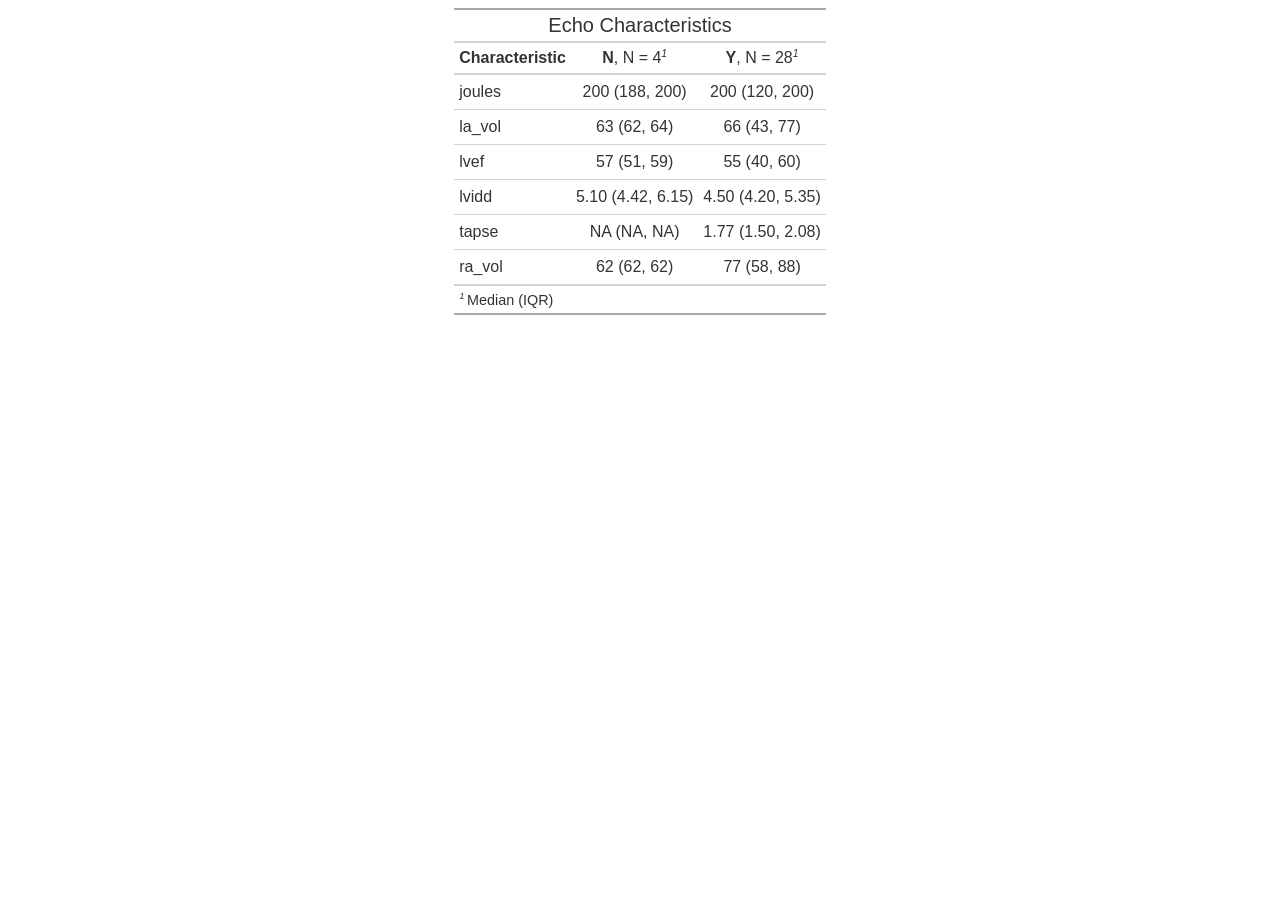
<file: .Rproj.user/7CC15A8B/viewer_history/viewhtml13f820916479/index.html>
<!DOCTYPE html>
<html lang="en">
<head>
<meta charset="utf-8"/>
<style>body{background-color:white;}</style>


</head>
<body>
<div id="tcdvqhajjb" style="overflow-x:auto;overflow-y:auto;width:auto;height:auto;">
  <style>html {
  font-family: -apple-system, BlinkMacSystemFont, 'Segoe UI', Roboto, Oxygen, Ubuntu, Cantarell, 'Helvetica Neue', 'Fira Sans', 'Droid Sans', Arial, sans-serif;
}

#tcdvqhajjb .gt_table {
  display: table;
  border-collapse: collapse;
  margin-left: auto;
  margin-right: auto;
  color: #333333;
  font-size: 16px;
  font-weight: normal;
  font-style: normal;
  background-color: #FFFFFF;
  width: auto;
  border-top-style: solid;
  border-top-width: 2px;
  border-top-color: #A8A8A8;
  border-right-style: none;
  border-right-width: 2px;
  border-right-color: #D3D3D3;
  border-bottom-style: solid;
  border-bottom-width: 2px;
  border-bottom-color: #A8A8A8;
  border-left-style: none;
  border-left-width: 2px;
  border-left-color: #D3D3D3;
}

#tcdvqhajjb .gt_heading {
  background-color: #FFFFFF;
  text-align: center;
  border-bottom-color: #FFFFFF;
  border-left-style: none;
  border-left-width: 1px;
  border-left-color: #D3D3D3;
  border-right-style: none;
  border-right-width: 1px;
  border-right-color: #D3D3D3;
}

#tcdvqhajjb .gt_title {
  color: #333333;
  font-size: 125%;
  font-weight: initial;
  padding-top: 4px;
  padding-bottom: 4px;
  border-bottom-color: #FFFFFF;
  border-bottom-width: 0;
}

#tcdvqhajjb .gt_subtitle {
  color: #333333;
  font-size: 85%;
  font-weight: initial;
  padding-top: 0;
  padding-bottom: 6px;
  border-top-color: #FFFFFF;
  border-top-width: 0;
}

#tcdvqhajjb .gt_bottom_border {
  border-bottom-style: solid;
  border-bottom-width: 2px;
  border-bottom-color: #D3D3D3;
}

#tcdvqhajjb .gt_col_headings {
  border-top-style: solid;
  border-top-width: 2px;
  border-top-color: #D3D3D3;
  border-bottom-style: solid;
  border-bottom-width: 2px;
  border-bottom-color: #D3D3D3;
  border-left-style: none;
  border-left-width: 1px;
  border-left-color: #D3D3D3;
  border-right-style: none;
  border-right-width: 1px;
  border-right-color: #D3D3D3;
}

#tcdvqhajjb .gt_col_heading {
  color: #333333;
  background-color: #FFFFFF;
  font-size: 100%;
  font-weight: normal;
  text-transform: inherit;
  border-left-style: none;
  border-left-width: 1px;
  border-left-color: #D3D3D3;
  border-right-style: none;
  border-right-width: 1px;
  border-right-color: #D3D3D3;
  vertical-align: bottom;
  padding-top: 5px;
  padding-bottom: 6px;
  padding-left: 5px;
  padding-right: 5px;
  overflow-x: hidden;
}

#tcdvqhajjb .gt_column_spanner_outer {
  color: #333333;
  background-color: #FFFFFF;
  font-size: 100%;
  font-weight: normal;
  text-transform: inherit;
  padding-top: 0;
  padding-bottom: 0;
  padding-left: 4px;
  padding-right: 4px;
}

#tcdvqhajjb .gt_column_spanner_outer:first-child {
  padding-left: 0;
}

#tcdvqhajjb .gt_column_spanner_outer:last-child {
  padding-right: 0;
}

#tcdvqhajjb .gt_column_spanner {
  border-bottom-style: solid;
  border-bottom-width: 2px;
  border-bottom-color: #D3D3D3;
  vertical-align: bottom;
  padding-top: 5px;
  padding-bottom: 5px;
  overflow-x: hidden;
  display: inline-block;
  width: 100%;
}

#tcdvqhajjb .gt_group_heading {
  padding: 8px;
  color: #333333;
  background-color: #FFFFFF;
  font-size: 100%;
  font-weight: initial;
  text-transform: inherit;
  border-top-style: solid;
  border-top-width: 2px;
  border-top-color: #D3D3D3;
  border-bottom-style: solid;
  border-bottom-width: 2px;
  border-bottom-color: #D3D3D3;
  border-left-style: none;
  border-left-width: 1px;
  border-left-color: #D3D3D3;
  border-right-style: none;
  border-right-width: 1px;
  border-right-color: #D3D3D3;
  vertical-align: middle;
}

#tcdvqhajjb .gt_empty_group_heading {
  padding: 0.5px;
  color: #333333;
  background-color: #FFFFFF;
  font-size: 100%;
  font-weight: initial;
  border-top-style: solid;
  border-top-width: 2px;
  border-top-color: #D3D3D3;
  border-bottom-style: solid;
  border-bottom-width: 2px;
  border-bottom-color: #D3D3D3;
  vertical-align: middle;
}

#tcdvqhajjb .gt_from_md > :first-child {
  margin-top: 0;
}

#tcdvqhajjb .gt_from_md > :last-child {
  margin-bottom: 0;
}

#tcdvqhajjb .gt_row {
  padding-top: 8px;
  padding-bottom: 8px;
  padding-left: 5px;
  padding-right: 5px;
  margin: 10px;
  border-top-style: solid;
  border-top-width: 1px;
  border-top-color: #D3D3D3;
  border-left-style: none;
  border-left-width: 1px;
  border-left-color: #D3D3D3;
  border-right-style: none;
  border-right-width: 1px;
  border-right-color: #D3D3D3;
  vertical-align: middle;
  overflow-x: hidden;
}

#tcdvqhajjb .gt_stub {
  color: #333333;
  background-color: #FFFFFF;
  font-size: 100%;
  font-weight: initial;
  text-transform: inherit;
  border-right-style: solid;
  border-right-width: 2px;
  border-right-color: #D3D3D3;
  padding-left: 12px;
}

#tcdvqhajjb .gt_summary_row {
  color: #333333;
  background-color: #FFFFFF;
  text-transform: inherit;
  padding-top: 8px;
  padding-bottom: 8px;
  padding-left: 5px;
  padding-right: 5px;
}

#tcdvqhajjb .gt_first_summary_row {
  padding-top: 8px;
  padding-bottom: 8px;
  padding-left: 5px;
  padding-right: 5px;
  border-top-style: solid;
  border-top-width: 2px;
  border-top-color: #D3D3D3;
}

#tcdvqhajjb .gt_grand_summary_row {
  color: #333333;
  background-color: #FFFFFF;
  text-transform: inherit;
  padding-top: 8px;
  padding-bottom: 8px;
  padding-left: 5px;
  padding-right: 5px;
}

#tcdvqhajjb .gt_first_grand_summary_row {
  padding-top: 8px;
  padding-bottom: 8px;
  padding-left: 5px;
  padding-right: 5px;
  border-top-style: double;
  border-top-width: 6px;
  border-top-color: #D3D3D3;
}

#tcdvqhajjb .gt_striped {
  background-color: rgba(128, 128, 128, 0.05);
}

#tcdvqhajjb .gt_table_body {
  border-top-style: solid;
  border-top-width: 2px;
  border-top-color: #D3D3D3;
  border-bottom-style: solid;
  border-bottom-width: 2px;
  border-bottom-color: #D3D3D3;
}

#tcdvqhajjb .gt_footnotes {
  color: #333333;
  background-color: #FFFFFF;
  border-bottom-style: none;
  border-bottom-width: 2px;
  border-bottom-color: #D3D3D3;
  border-left-style: none;
  border-left-width: 2px;
  border-left-color: #D3D3D3;
  border-right-style: none;
  border-right-width: 2px;
  border-right-color: #D3D3D3;
}

#tcdvqhajjb .gt_footnote {
  margin: 0px;
  font-size: 90%;
  padding: 4px;
}

#tcdvqhajjb .gt_sourcenotes {
  color: #333333;
  background-color: #FFFFFF;
  border-bottom-style: none;
  border-bottom-width: 2px;
  border-bottom-color: #D3D3D3;
  border-left-style: none;
  border-left-width: 2px;
  border-left-color: #D3D3D3;
  border-right-style: none;
  border-right-width: 2px;
  border-right-color: #D3D3D3;
}

#tcdvqhajjb .gt_sourcenote {
  font-size: 90%;
  padding: 4px;
}

#tcdvqhajjb .gt_left {
  text-align: left;
}

#tcdvqhajjb .gt_center {
  text-align: center;
}

#tcdvqhajjb .gt_right {
  text-align: right;
  font-variant-numeric: tabular-nums;
}

#tcdvqhajjb .gt_font_normal {
  font-weight: normal;
}

#tcdvqhajjb .gt_font_bold {
  font-weight: bold;
}

#tcdvqhajjb .gt_font_italic {
  font-style: italic;
}

#tcdvqhajjb .gt_super {
  font-size: 65%;
}

#tcdvqhajjb .gt_footnote_marks {
  font-style: italic;
  font-weight: normal;
  font-size: 65%;
}
</style>
  <table class="gt_table">
  <thead class="gt_header">
    <tr>
      <th colspan="3" class="gt_heading gt_title gt_font_normal gt_bottom_border" style>Echo Characteristics</th>
    </tr>
    
  </thead>
  <thead class="gt_col_headings">
    <tr>
      <th class="gt_col_heading gt_columns_bottom_border gt_left" rowspan="1" colspan="1"><strong>Characteristic</strong></th>
      <th class="gt_col_heading gt_columns_bottom_border gt_center" rowspan="1" colspan="1"><strong>N</strong>, N = 4<sup class="gt_footnote_marks">1</sup></th>
      <th class="gt_col_heading gt_columns_bottom_border gt_center" rowspan="1" colspan="1"><strong>Y</strong>, N = 28<sup class="gt_footnote_marks">1</sup></th>
    </tr>
  </thead>
  <tbody class="gt_table_body">
    <tr><td class="gt_row gt_left">joules</td>
<td class="gt_row gt_center">200 (188, 200)</td>
<td class="gt_row gt_center">200 (120, 200)</td></tr>
    <tr><td class="gt_row gt_left">la_vol</td>
<td class="gt_row gt_center">63 (62, 64)</td>
<td class="gt_row gt_center">66 (43, 77)</td></tr>
    <tr><td class="gt_row gt_left">lvef</td>
<td class="gt_row gt_center">57 (51, 59)</td>
<td class="gt_row gt_center">55 (40, 60)</td></tr>
    <tr><td class="gt_row gt_left">lvidd</td>
<td class="gt_row gt_center">5.10 (4.42, 6.15)</td>
<td class="gt_row gt_center">4.50 (4.20, 5.35)</td></tr>
    <tr><td class="gt_row gt_left">tapse</td>
<td class="gt_row gt_center">NA (NA, NA)</td>
<td class="gt_row gt_center">1.77 (1.50, 2.08)</td></tr>
    <tr><td class="gt_row gt_left">ra_vol</td>
<td class="gt_row gt_center">62 (62, 62)</td>
<td class="gt_row gt_center">77 (58, 88)</td></tr>
  </tbody>
  
  <tfoot>
    <tr class="gt_footnotes">
      <td colspan="3">
        <p class="gt_footnote">
          <sup class="gt_footnote_marks">
            <em>1</em>
          </sup>
           
          Median (IQR)
          <br />
        </p>
      </td>
    </tr>
  </tfoot>
</table>
</div>
</body>
</html>
</file>
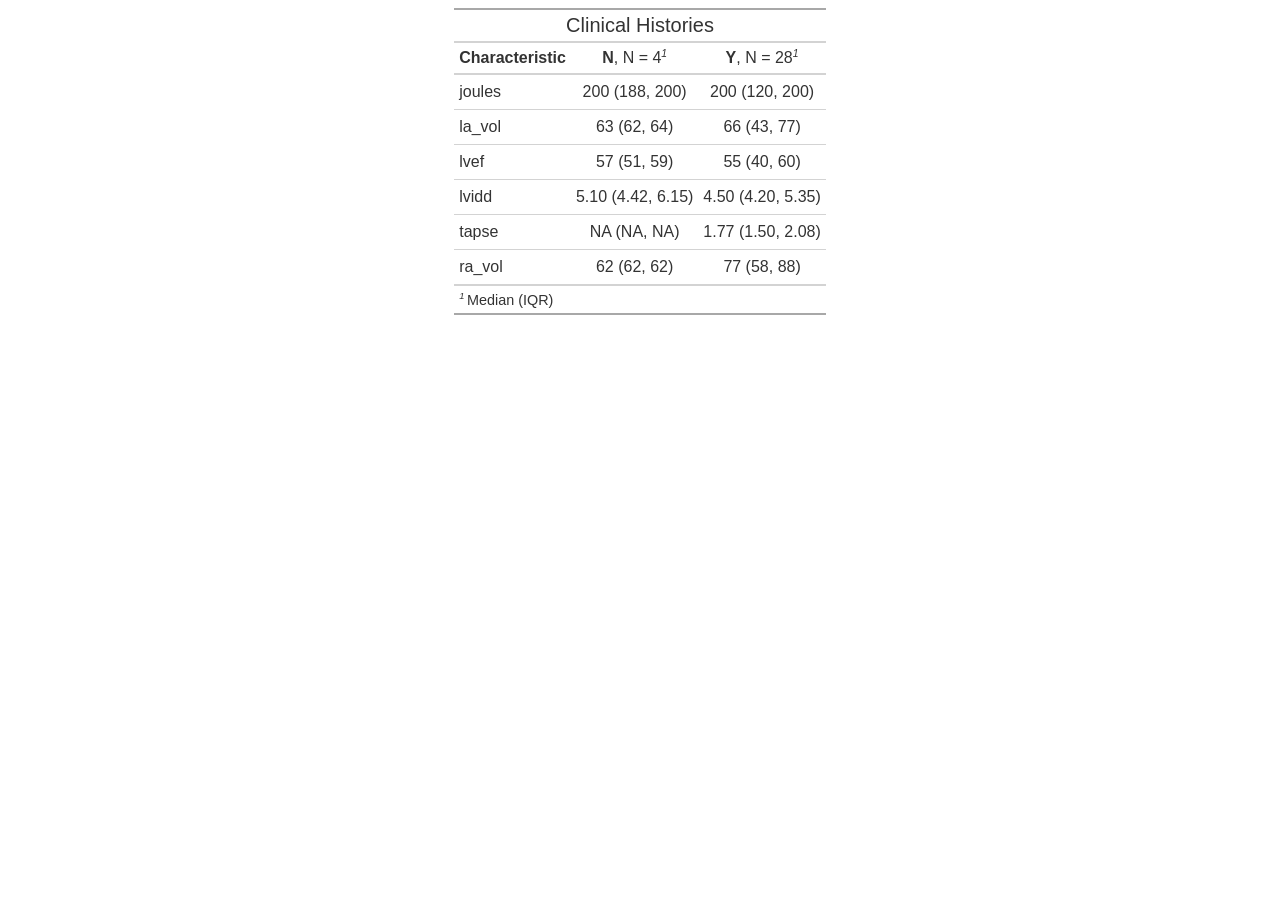
<file: .Rproj.user/7CC15A8B/viewer_history/viewhtml13f856bb1c8/index.html>
<!DOCTYPE html>
<html lang="en">
<head>
<meta charset="utf-8"/>
<style>body{background-color:white;}</style>


</head>
<body>
<div id="tcdvqhajjb" style="overflow-x:auto;overflow-y:auto;width:auto;height:auto;">
  <style>html {
  font-family: -apple-system, BlinkMacSystemFont, 'Segoe UI', Roboto, Oxygen, Ubuntu, Cantarell, 'Helvetica Neue', 'Fira Sans', 'Droid Sans', Arial, sans-serif;
}

#tcdvqhajjb .gt_table {
  display: table;
  border-collapse: collapse;
  margin-left: auto;
  margin-right: auto;
  color: #333333;
  font-size: 16px;
  font-weight: normal;
  font-style: normal;
  background-color: #FFFFFF;
  width: auto;
  border-top-style: solid;
  border-top-width: 2px;
  border-top-color: #A8A8A8;
  border-right-style: none;
  border-right-width: 2px;
  border-right-color: #D3D3D3;
  border-bottom-style: solid;
  border-bottom-width: 2px;
  border-bottom-color: #A8A8A8;
  border-left-style: none;
  border-left-width: 2px;
  border-left-color: #D3D3D3;
}

#tcdvqhajjb .gt_heading {
  background-color: #FFFFFF;
  text-align: center;
  border-bottom-color: #FFFFFF;
  border-left-style: none;
  border-left-width: 1px;
  border-left-color: #D3D3D3;
  border-right-style: none;
  border-right-width: 1px;
  border-right-color: #D3D3D3;
}

#tcdvqhajjb .gt_title {
  color: #333333;
  font-size: 125%;
  font-weight: initial;
  padding-top: 4px;
  padding-bottom: 4px;
  border-bottom-color: #FFFFFF;
  border-bottom-width: 0;
}

#tcdvqhajjb .gt_subtitle {
  color: #333333;
  font-size: 85%;
  font-weight: initial;
  padding-top: 0;
  padding-bottom: 6px;
  border-top-color: #FFFFFF;
  border-top-width: 0;
}

#tcdvqhajjb .gt_bottom_border {
  border-bottom-style: solid;
  border-bottom-width: 2px;
  border-bottom-color: #D3D3D3;
}

#tcdvqhajjb .gt_col_headings {
  border-top-style: solid;
  border-top-width: 2px;
  border-top-color: #D3D3D3;
  border-bottom-style: solid;
  border-bottom-width: 2px;
  border-bottom-color: #D3D3D3;
  border-left-style: none;
  border-left-width: 1px;
  border-left-color: #D3D3D3;
  border-right-style: none;
  border-right-width: 1px;
  border-right-color: #D3D3D3;
}

#tcdvqhajjb .gt_col_heading {
  color: #333333;
  background-color: #FFFFFF;
  font-size: 100%;
  font-weight: normal;
  text-transform: inherit;
  border-left-style: none;
  border-left-width: 1px;
  border-left-color: #D3D3D3;
  border-right-style: none;
  border-right-width: 1px;
  border-right-color: #D3D3D3;
  vertical-align: bottom;
  padding-top: 5px;
  padding-bottom: 6px;
  padding-left: 5px;
  padding-right: 5px;
  overflow-x: hidden;
}

#tcdvqhajjb .gt_column_spanner_outer {
  color: #333333;
  background-color: #FFFFFF;
  font-size: 100%;
  font-weight: normal;
  text-transform: inherit;
  padding-top: 0;
  padding-bottom: 0;
  padding-left: 4px;
  padding-right: 4px;
}

#tcdvqhajjb .gt_column_spanner_outer:first-child {
  padding-left: 0;
}

#tcdvqhajjb .gt_column_spanner_outer:last-child {
  padding-right: 0;
}

#tcdvqhajjb .gt_column_spanner {
  border-bottom-style: solid;
  border-bottom-width: 2px;
  border-bottom-color: #D3D3D3;
  vertical-align: bottom;
  padding-top: 5px;
  padding-bottom: 5px;
  overflow-x: hidden;
  display: inline-block;
  width: 100%;
}

#tcdvqhajjb .gt_group_heading {
  padding: 8px;
  color: #333333;
  background-color: #FFFFFF;
  font-size: 100%;
  font-weight: initial;
  text-transform: inherit;
  border-top-style: solid;
  border-top-width: 2px;
  border-top-color: #D3D3D3;
  border-bottom-style: solid;
  border-bottom-width: 2px;
  border-bottom-color: #D3D3D3;
  border-left-style: none;
  border-left-width: 1px;
  border-left-color: #D3D3D3;
  border-right-style: none;
  border-right-width: 1px;
  border-right-color: #D3D3D3;
  vertical-align: middle;
}

#tcdvqhajjb .gt_empty_group_heading {
  padding: 0.5px;
  color: #333333;
  background-color: #FFFFFF;
  font-size: 100%;
  font-weight: initial;
  border-top-style: solid;
  border-top-width: 2px;
  border-top-color: #D3D3D3;
  border-bottom-style: solid;
  border-bottom-width: 2px;
  border-bottom-color: #D3D3D3;
  vertical-align: middle;
}

#tcdvqhajjb .gt_from_md > :first-child {
  margin-top: 0;
}

#tcdvqhajjb .gt_from_md > :last-child {
  margin-bottom: 0;
}

#tcdvqhajjb .gt_row {
  padding-top: 8px;
  padding-bottom: 8px;
  padding-left: 5px;
  padding-right: 5px;
  margin: 10px;
  border-top-style: solid;
  border-top-width: 1px;
  border-top-color: #D3D3D3;
  border-left-style: none;
  border-left-width: 1px;
  border-left-color: #D3D3D3;
  border-right-style: none;
  border-right-width: 1px;
  border-right-color: #D3D3D3;
  vertical-align: middle;
  overflow-x: hidden;
}

#tcdvqhajjb .gt_stub {
  color: #333333;
  background-color: #FFFFFF;
  font-size: 100%;
  font-weight: initial;
  text-transform: inherit;
  border-right-style: solid;
  border-right-width: 2px;
  border-right-color: #D3D3D3;
  padding-left: 12px;
}

#tcdvqhajjb .gt_summary_row {
  color: #333333;
  background-color: #FFFFFF;
  text-transform: inherit;
  padding-top: 8px;
  padding-bottom: 8px;
  padding-left: 5px;
  padding-right: 5px;
}

#tcdvqhajjb .gt_first_summary_row {
  padding-top: 8px;
  padding-bottom: 8px;
  padding-left: 5px;
  padding-right: 5px;
  border-top-style: solid;
  border-top-width: 2px;
  border-top-color: #D3D3D3;
}

#tcdvqhajjb .gt_grand_summary_row {
  color: #333333;
  background-color: #FFFFFF;
  text-transform: inherit;
  padding-top: 8px;
  padding-bottom: 8px;
  padding-left: 5px;
  padding-right: 5px;
}

#tcdvqhajjb .gt_first_grand_summary_row {
  padding-top: 8px;
  padding-bottom: 8px;
  padding-left: 5px;
  padding-right: 5px;
  border-top-style: double;
  border-top-width: 6px;
  border-top-color: #D3D3D3;
}

#tcdvqhajjb .gt_striped {
  background-color: rgba(128, 128, 128, 0.05);
}

#tcdvqhajjb .gt_table_body {
  border-top-style: solid;
  border-top-width: 2px;
  border-top-color: #D3D3D3;
  border-bottom-style: solid;
  border-bottom-width: 2px;
  border-bottom-color: #D3D3D3;
}

#tcdvqhajjb .gt_footnotes {
  color: #333333;
  background-color: #FFFFFF;
  border-bottom-style: none;
  border-bottom-width: 2px;
  border-bottom-color: #D3D3D3;
  border-left-style: none;
  border-left-width: 2px;
  border-left-color: #D3D3D3;
  border-right-style: none;
  border-right-width: 2px;
  border-right-color: #D3D3D3;
}

#tcdvqhajjb .gt_footnote {
  margin: 0px;
  font-size: 90%;
  padding: 4px;
}

#tcdvqhajjb .gt_sourcenotes {
  color: #333333;
  background-color: #FFFFFF;
  border-bottom-style: none;
  border-bottom-width: 2px;
  border-bottom-color: #D3D3D3;
  border-left-style: none;
  border-left-width: 2px;
  border-left-color: #D3D3D3;
  border-right-style: none;
  border-right-width: 2px;
  border-right-color: #D3D3D3;
}

#tcdvqhajjb .gt_sourcenote {
  font-size: 90%;
  padding: 4px;
}

#tcdvqhajjb .gt_left {
  text-align: left;
}

#tcdvqhajjb .gt_center {
  text-align: center;
}

#tcdvqhajjb .gt_right {
  text-align: right;
  font-variant-numeric: tabular-nums;
}

#tcdvqhajjb .gt_font_normal {
  font-weight: normal;
}

#tcdvqhajjb .gt_font_bold {
  font-weight: bold;
}

#tcdvqhajjb .gt_font_italic {
  font-style: italic;
}

#tcdvqhajjb .gt_super {
  font-size: 65%;
}

#tcdvqhajjb .gt_footnote_marks {
  font-style: italic;
  font-weight: normal;
  font-size: 65%;
}
</style>
  <table class="gt_table">
  <thead class="gt_header">
    <tr>
      <th colspan="3" class="gt_heading gt_title gt_font_normal gt_bottom_border" style>Clinical Histories</th>
    </tr>
    
  </thead>
  <thead class="gt_col_headings">
    <tr>
      <th class="gt_col_heading gt_columns_bottom_border gt_left" rowspan="1" colspan="1"><strong>Characteristic</strong></th>
      <th class="gt_col_heading gt_columns_bottom_border gt_center" rowspan="1" colspan="1"><strong>N</strong>, N = 4<sup class="gt_footnote_marks">1</sup></th>
      <th class="gt_col_heading gt_columns_bottom_border gt_center" rowspan="1" colspan="1"><strong>Y</strong>, N = 28<sup class="gt_footnote_marks">1</sup></th>
    </tr>
  </thead>
  <tbody class="gt_table_body">
    <tr><td class="gt_row gt_left">joules</td>
<td class="gt_row gt_center">200 (188, 200)</td>
<td class="gt_row gt_center">200 (120, 200)</td></tr>
    <tr><td class="gt_row gt_left">la_vol</td>
<td class="gt_row gt_center">63 (62, 64)</td>
<td class="gt_row gt_center">66 (43, 77)</td></tr>
    <tr><td class="gt_row gt_left">lvef</td>
<td class="gt_row gt_center">57 (51, 59)</td>
<td class="gt_row gt_center">55 (40, 60)</td></tr>
    <tr><td class="gt_row gt_left">lvidd</td>
<td class="gt_row gt_center">5.10 (4.42, 6.15)</td>
<td class="gt_row gt_center">4.50 (4.20, 5.35)</td></tr>
    <tr><td class="gt_row gt_left">tapse</td>
<td class="gt_row gt_center">NA (NA, NA)</td>
<td class="gt_row gt_center">1.77 (1.50, 2.08)</td></tr>
    <tr><td class="gt_row gt_left">ra_vol</td>
<td class="gt_row gt_center">62 (62, 62)</td>
<td class="gt_row gt_center">77 (58, 88)</td></tr>
  </tbody>
  
  <tfoot>
    <tr class="gt_footnotes">
      <td colspan="3">
        <p class="gt_footnote">
          <sup class="gt_footnote_marks">
            <em>1</em>
          </sup>
           
          Median (IQR)
          <br />
        </p>
      </td>
    </tr>
  </tfoot>
</table>
</div>
</body>
</html>
</file>
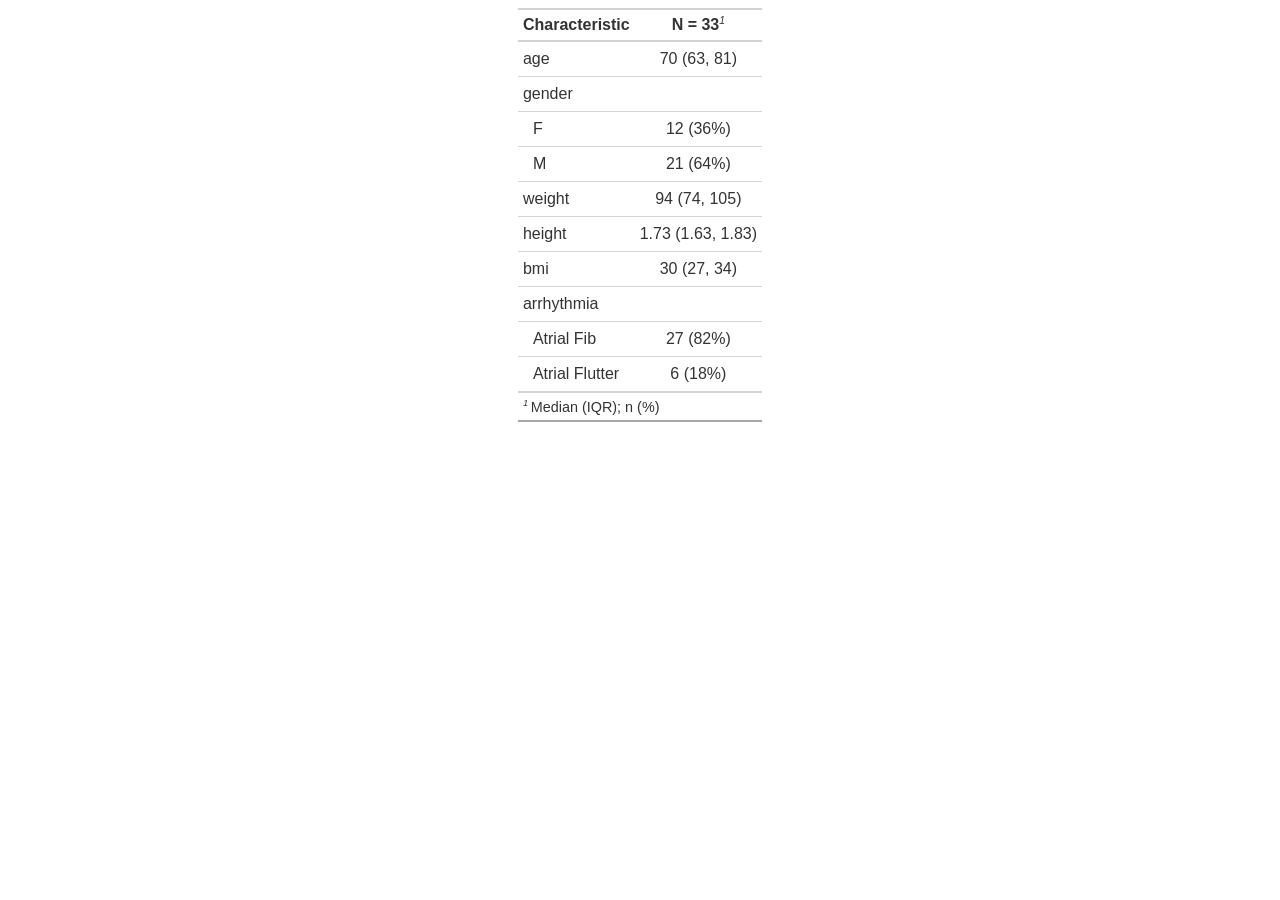
<file: .Rproj.user/7CC15A8B/viewer_history/viewhtml13f86f9e6673/index.html>
<!DOCTYPE html>
<html lang="en">
<head>
<meta charset="utf-8"/>
<style>body{background-color:white;}</style>


</head>
<body>
<div id="xeimomkdqy" style="overflow-x:auto;overflow-y:auto;width:auto;height:auto;">
  <style>html {
  font-family: -apple-system, BlinkMacSystemFont, 'Segoe UI', Roboto, Oxygen, Ubuntu, Cantarell, 'Helvetica Neue', 'Fira Sans', 'Droid Sans', Arial, sans-serif;
}

#xeimomkdqy .gt_table {
  display: table;
  border-collapse: collapse;
  margin-left: auto;
  margin-right: auto;
  color: #333333;
  font-size: 16px;
  font-weight: normal;
  font-style: normal;
  background-color: #FFFFFF;
  width: auto;
  border-top-style: solid;
  border-top-width: 2px;
  border-top-color: #A8A8A8;
  border-right-style: none;
  border-right-width: 2px;
  border-right-color: #D3D3D3;
  border-bottom-style: solid;
  border-bottom-width: 2px;
  border-bottom-color: #A8A8A8;
  border-left-style: none;
  border-left-width: 2px;
  border-left-color: #D3D3D3;
}

#xeimomkdqy .gt_heading {
  background-color: #FFFFFF;
  text-align: center;
  border-bottom-color: #FFFFFF;
  border-left-style: none;
  border-left-width: 1px;
  border-left-color: #D3D3D3;
  border-right-style: none;
  border-right-width: 1px;
  border-right-color: #D3D3D3;
}

#xeimomkdqy .gt_title {
  color: #333333;
  font-size: 125%;
  font-weight: initial;
  padding-top: 4px;
  padding-bottom: 4px;
  border-bottom-color: #FFFFFF;
  border-bottom-width: 0;
}

#xeimomkdqy .gt_subtitle {
  color: #333333;
  font-size: 85%;
  font-weight: initial;
  padding-top: 0;
  padding-bottom: 6px;
  border-top-color: #FFFFFF;
  border-top-width: 0;
}

#xeimomkdqy .gt_bottom_border {
  border-bottom-style: solid;
  border-bottom-width: 2px;
  border-bottom-color: #D3D3D3;
}

#xeimomkdqy .gt_col_headings {
  border-top-style: solid;
  border-top-width: 2px;
  border-top-color: #D3D3D3;
  border-bottom-style: solid;
  border-bottom-width: 2px;
  border-bottom-color: #D3D3D3;
  border-left-style: none;
  border-left-width: 1px;
  border-left-color: #D3D3D3;
  border-right-style: none;
  border-right-width: 1px;
  border-right-color: #D3D3D3;
}

#xeimomkdqy .gt_col_heading {
  color: #333333;
  background-color: #FFFFFF;
  font-size: 100%;
  font-weight: normal;
  text-transform: inherit;
  border-left-style: none;
  border-left-width: 1px;
  border-left-color: #D3D3D3;
  border-right-style: none;
  border-right-width: 1px;
  border-right-color: #D3D3D3;
  vertical-align: bottom;
  padding-top: 5px;
  padding-bottom: 6px;
  padding-left: 5px;
  padding-right: 5px;
  overflow-x: hidden;
}

#xeimomkdqy .gt_column_spanner_outer {
  color: #333333;
  background-color: #FFFFFF;
  font-size: 100%;
  font-weight: normal;
  text-transform: inherit;
  padding-top: 0;
  padding-bottom: 0;
  padding-left: 4px;
  padding-right: 4px;
}

#xeimomkdqy .gt_column_spanner_outer:first-child {
  padding-left: 0;
}

#xeimomkdqy .gt_column_spanner_outer:last-child {
  padding-right: 0;
}

#xeimomkdqy .gt_column_spanner {
  border-bottom-style: solid;
  border-bottom-width: 2px;
  border-bottom-color: #D3D3D3;
  vertical-align: bottom;
  padding-top: 5px;
  padding-bottom: 5px;
  overflow-x: hidden;
  display: inline-block;
  width: 100%;
}

#xeimomkdqy .gt_group_heading {
  padding: 8px;
  color: #333333;
  background-color: #FFFFFF;
  font-size: 100%;
  font-weight: initial;
  text-transform: inherit;
  border-top-style: solid;
  border-top-width: 2px;
  border-top-color: #D3D3D3;
  border-bottom-style: solid;
  border-bottom-width: 2px;
  border-bottom-color: #D3D3D3;
  border-left-style: none;
  border-left-width: 1px;
  border-left-color: #D3D3D3;
  border-right-style: none;
  border-right-width: 1px;
  border-right-color: #D3D3D3;
  vertical-align: middle;
}

#xeimomkdqy .gt_empty_group_heading {
  padding: 0.5px;
  color: #333333;
  background-color: #FFFFFF;
  font-size: 100%;
  font-weight: initial;
  border-top-style: solid;
  border-top-width: 2px;
  border-top-color: #D3D3D3;
  border-bottom-style: solid;
  border-bottom-width: 2px;
  border-bottom-color: #D3D3D3;
  vertical-align: middle;
}

#xeimomkdqy .gt_from_md > :first-child {
  margin-top: 0;
}

#xeimomkdqy .gt_from_md > :last-child {
  margin-bottom: 0;
}

#xeimomkdqy .gt_row {
  padding-top: 8px;
  padding-bottom: 8px;
  padding-left: 5px;
  padding-right: 5px;
  margin: 10px;
  border-top-style: solid;
  border-top-width: 1px;
  border-top-color: #D3D3D3;
  border-left-style: none;
  border-left-width: 1px;
  border-left-color: #D3D3D3;
  border-right-style: none;
  border-right-width: 1px;
  border-right-color: #D3D3D3;
  vertical-align: middle;
  overflow-x: hidden;
}

#xeimomkdqy .gt_stub {
  color: #333333;
  background-color: #FFFFFF;
  font-size: 100%;
  font-weight: initial;
  text-transform: inherit;
  border-right-style: solid;
  border-right-width: 2px;
  border-right-color: #D3D3D3;
  padding-left: 12px;
}

#xeimomkdqy .gt_summary_row {
  color: #333333;
  background-color: #FFFFFF;
  text-transform: inherit;
  padding-top: 8px;
  padding-bottom: 8px;
  padding-left: 5px;
  padding-right: 5px;
}

#xeimomkdqy .gt_first_summary_row {
  padding-top: 8px;
  padding-bottom: 8px;
  padding-left: 5px;
  padding-right: 5px;
  border-top-style: solid;
  border-top-width: 2px;
  border-top-color: #D3D3D3;
}

#xeimomkdqy .gt_grand_summary_row {
  color: #333333;
  background-color: #FFFFFF;
  text-transform: inherit;
  padding-top: 8px;
  padding-bottom: 8px;
  padding-left: 5px;
  padding-right: 5px;
}

#xeimomkdqy .gt_first_grand_summary_row {
  padding-top: 8px;
  padding-bottom: 8px;
  padding-left: 5px;
  padding-right: 5px;
  border-top-style: double;
  border-top-width: 6px;
  border-top-color: #D3D3D3;
}

#xeimomkdqy .gt_striped {
  background-color: rgba(128, 128, 128, 0.05);
}

#xeimomkdqy .gt_table_body {
  border-top-style: solid;
  border-top-width: 2px;
  border-top-color: #D3D3D3;
  border-bottom-style: solid;
  border-bottom-width: 2px;
  border-bottom-color: #D3D3D3;
}

#xeimomkdqy .gt_footnotes {
  color: #333333;
  background-color: #FFFFFF;
  border-bottom-style: none;
  border-bottom-width: 2px;
  border-bottom-color: #D3D3D3;
  border-left-style: none;
  border-left-width: 2px;
  border-left-color: #D3D3D3;
  border-right-style: none;
  border-right-width: 2px;
  border-right-color: #D3D3D3;
}

#xeimomkdqy .gt_footnote {
  margin: 0px;
  font-size: 90%;
  padding: 4px;
}

#xeimomkdqy .gt_sourcenotes {
  color: #333333;
  background-color: #FFFFFF;
  border-bottom-style: none;
  border-bottom-width: 2px;
  border-bottom-color: #D3D3D3;
  border-left-style: none;
  border-left-width: 2px;
  border-left-color: #D3D3D3;
  border-right-style: none;
  border-right-width: 2px;
  border-right-color: #D3D3D3;
}

#xeimomkdqy .gt_sourcenote {
  font-size: 90%;
  padding: 4px;
}

#xeimomkdqy .gt_left {
  text-align: left;
}

#xeimomkdqy .gt_center {
  text-align: center;
}

#xeimomkdqy .gt_right {
  text-align: right;
  font-variant-numeric: tabular-nums;
}

#xeimomkdqy .gt_font_normal {
  font-weight: normal;
}

#xeimomkdqy .gt_font_bold {
  font-weight: bold;
}

#xeimomkdqy .gt_font_italic {
  font-style: italic;
}

#xeimomkdqy .gt_super {
  font-size: 65%;
}

#xeimomkdqy .gt_footnote_marks {
  font-style: italic;
  font-weight: normal;
  font-size: 65%;
}
</style>
  <table class="gt_table">
  
  <thead class="gt_col_headings">
    <tr>
      <th class="gt_col_heading gt_columns_bottom_border gt_left" rowspan="1" colspan="1"><strong>Characteristic</strong></th>
      <th class="gt_col_heading gt_columns_bottom_border gt_center" rowspan="1" colspan="1"><strong>N = 33</strong><sup class="gt_footnote_marks">1</sup></th>
    </tr>
  </thead>
  <tbody class="gt_table_body">
    <tr><td class="gt_row gt_left">age</td>
<td class="gt_row gt_center">70 (63, 81)</td></tr>
    <tr><td class="gt_row gt_left">gender</td>
<td class="gt_row gt_center"></td></tr>
    <tr><td class="gt_row gt_left" style="text-align: left; text-indent: 10px;">F</td>
<td class="gt_row gt_center">12 (36%)</td></tr>
    <tr><td class="gt_row gt_left" style="text-align: left; text-indent: 10px;">M</td>
<td class="gt_row gt_center">21 (64%)</td></tr>
    <tr><td class="gt_row gt_left">weight</td>
<td class="gt_row gt_center">94 (74, 105)</td></tr>
    <tr><td class="gt_row gt_left">height</td>
<td class="gt_row gt_center">1.73 (1.63, 1.83)</td></tr>
    <tr><td class="gt_row gt_left">bmi</td>
<td class="gt_row gt_center">30 (27, 34)</td></tr>
    <tr><td class="gt_row gt_left">arrhythmia</td>
<td class="gt_row gt_center"></td></tr>
    <tr><td class="gt_row gt_left" style="text-align: left; text-indent: 10px;">Atrial Fib</td>
<td class="gt_row gt_center">27 (82%)</td></tr>
    <tr><td class="gt_row gt_left" style="text-align: left; text-indent: 10px;">Atrial Flutter</td>
<td class="gt_row gt_center">6 (18%)</td></tr>
  </tbody>
  
  <tfoot>
    <tr class="gt_footnotes">
      <td colspan="2">
        <p class="gt_footnote">
          <sup class="gt_footnote_marks">
            <em>1</em>
          </sup>
           
          Median (IQR); n (%)
          <br />
        </p>
      </td>
    </tr>
  </tfoot>
</table>
</div>
</body>
</html>
</file>
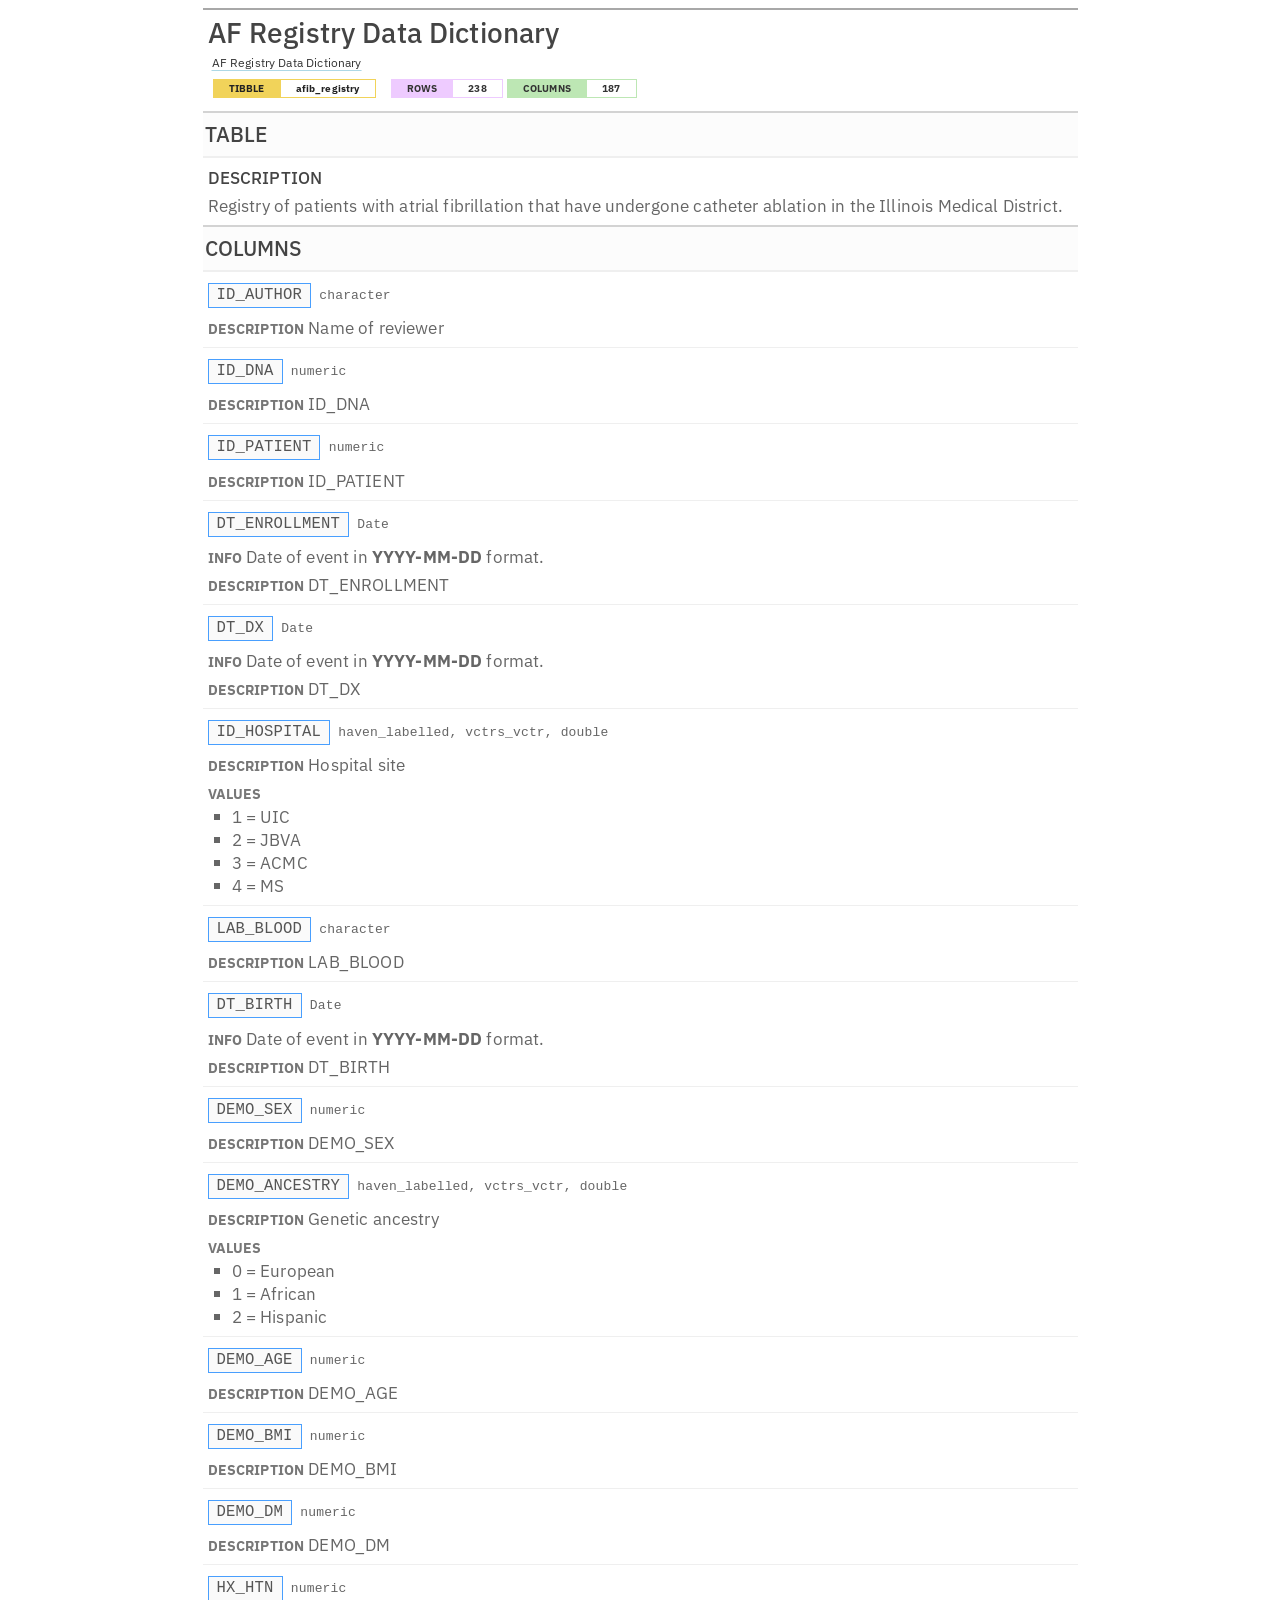
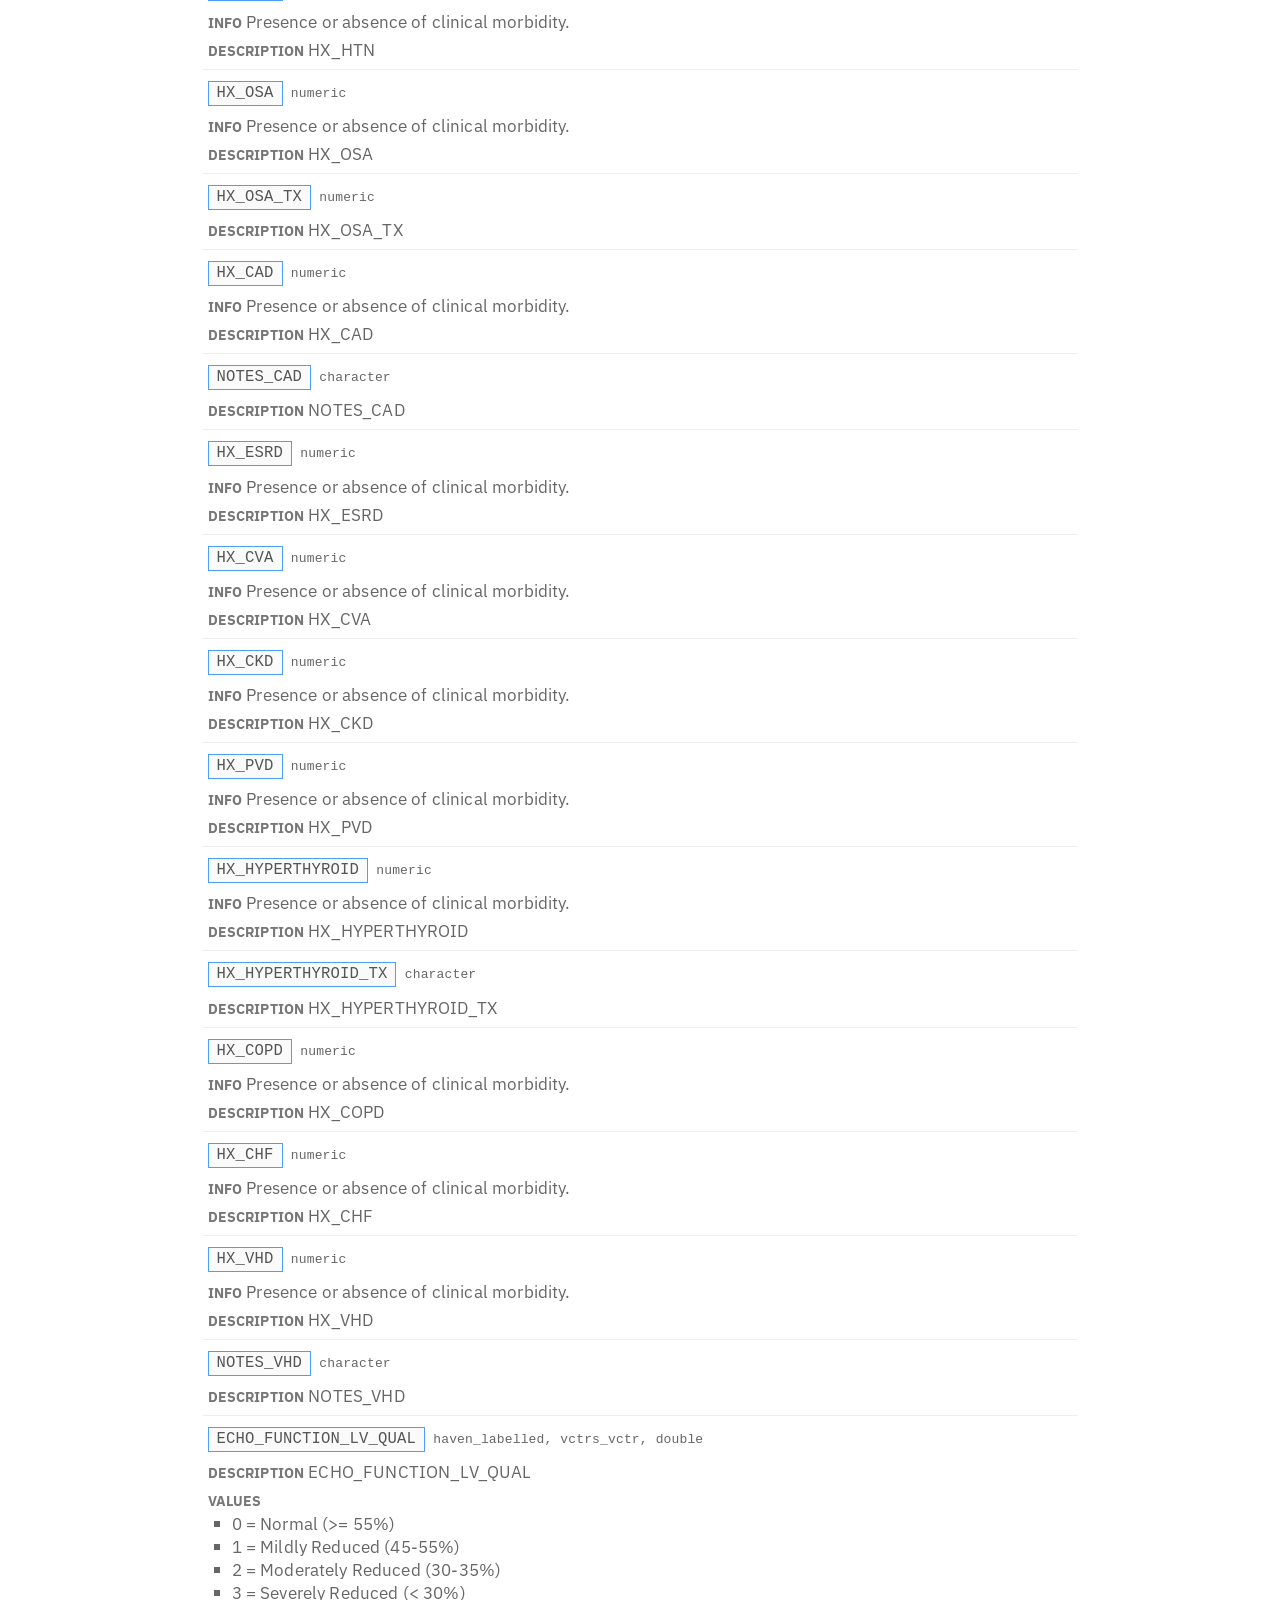
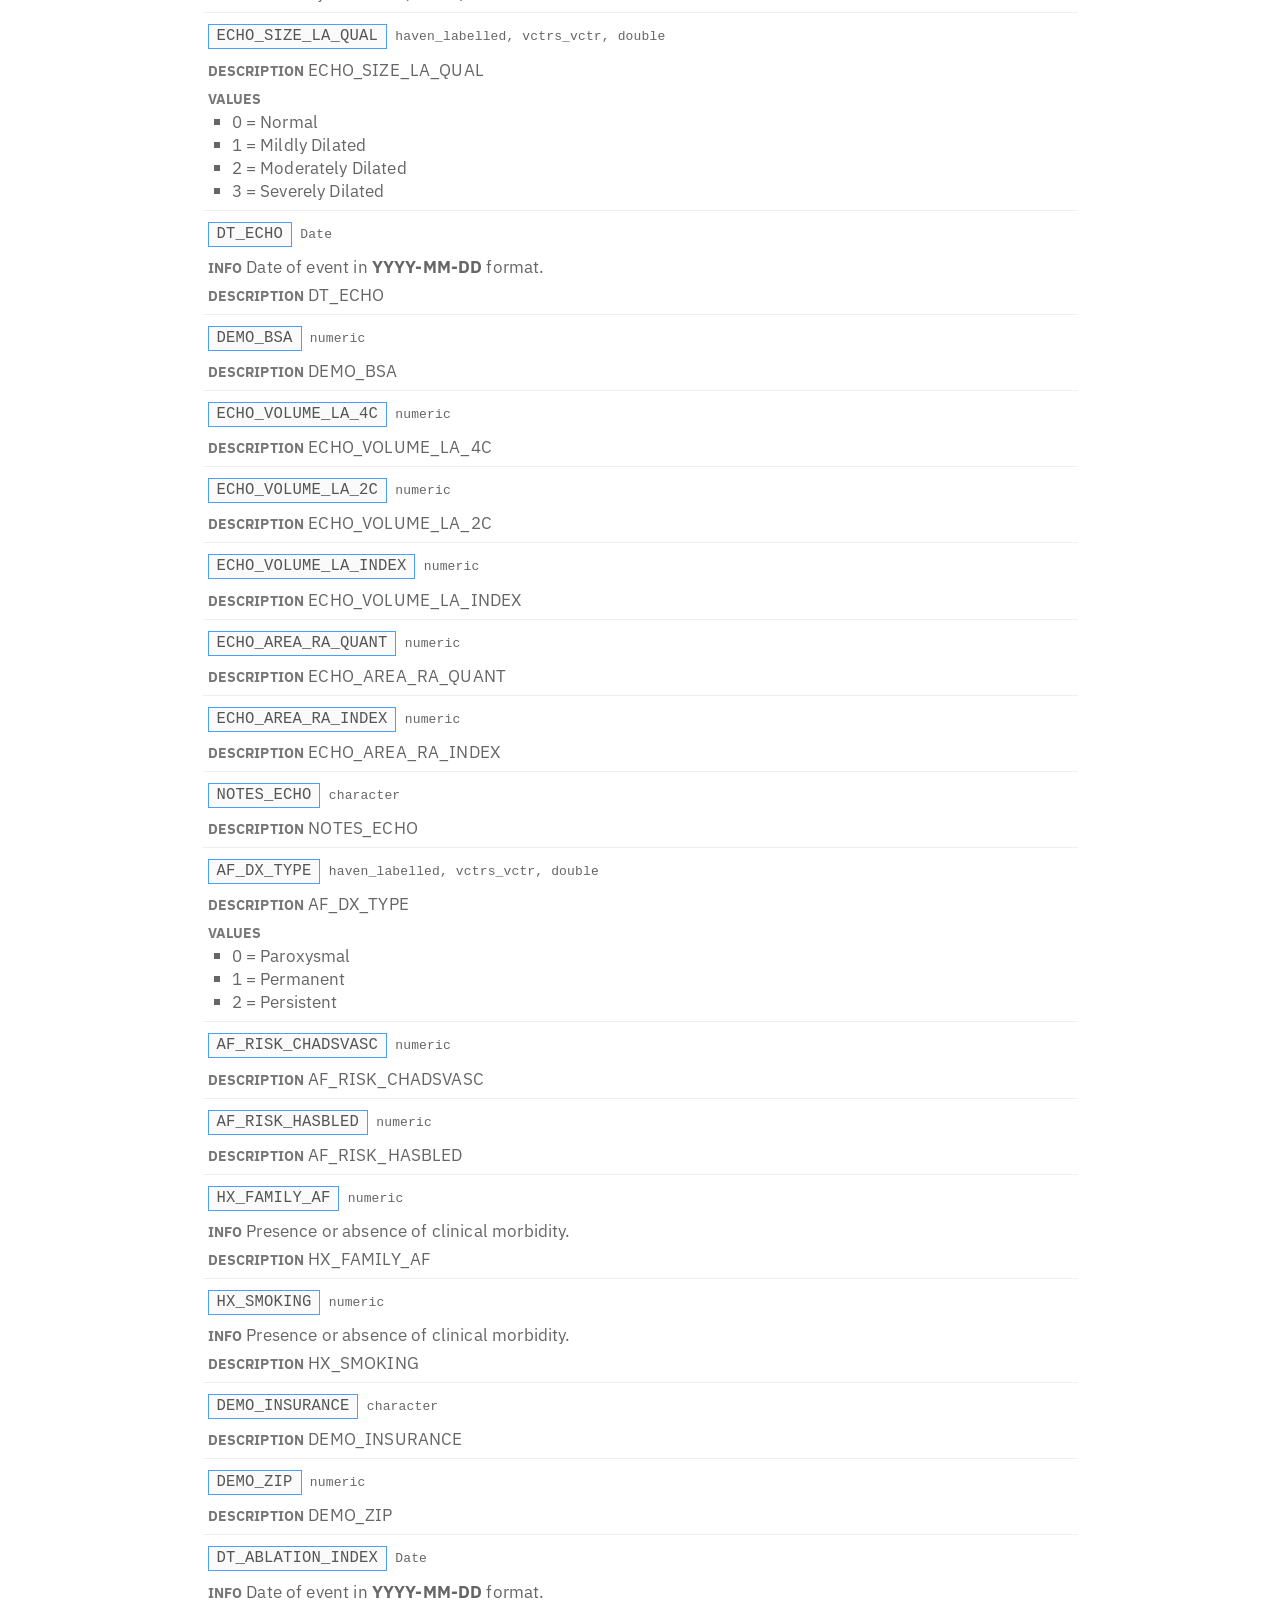
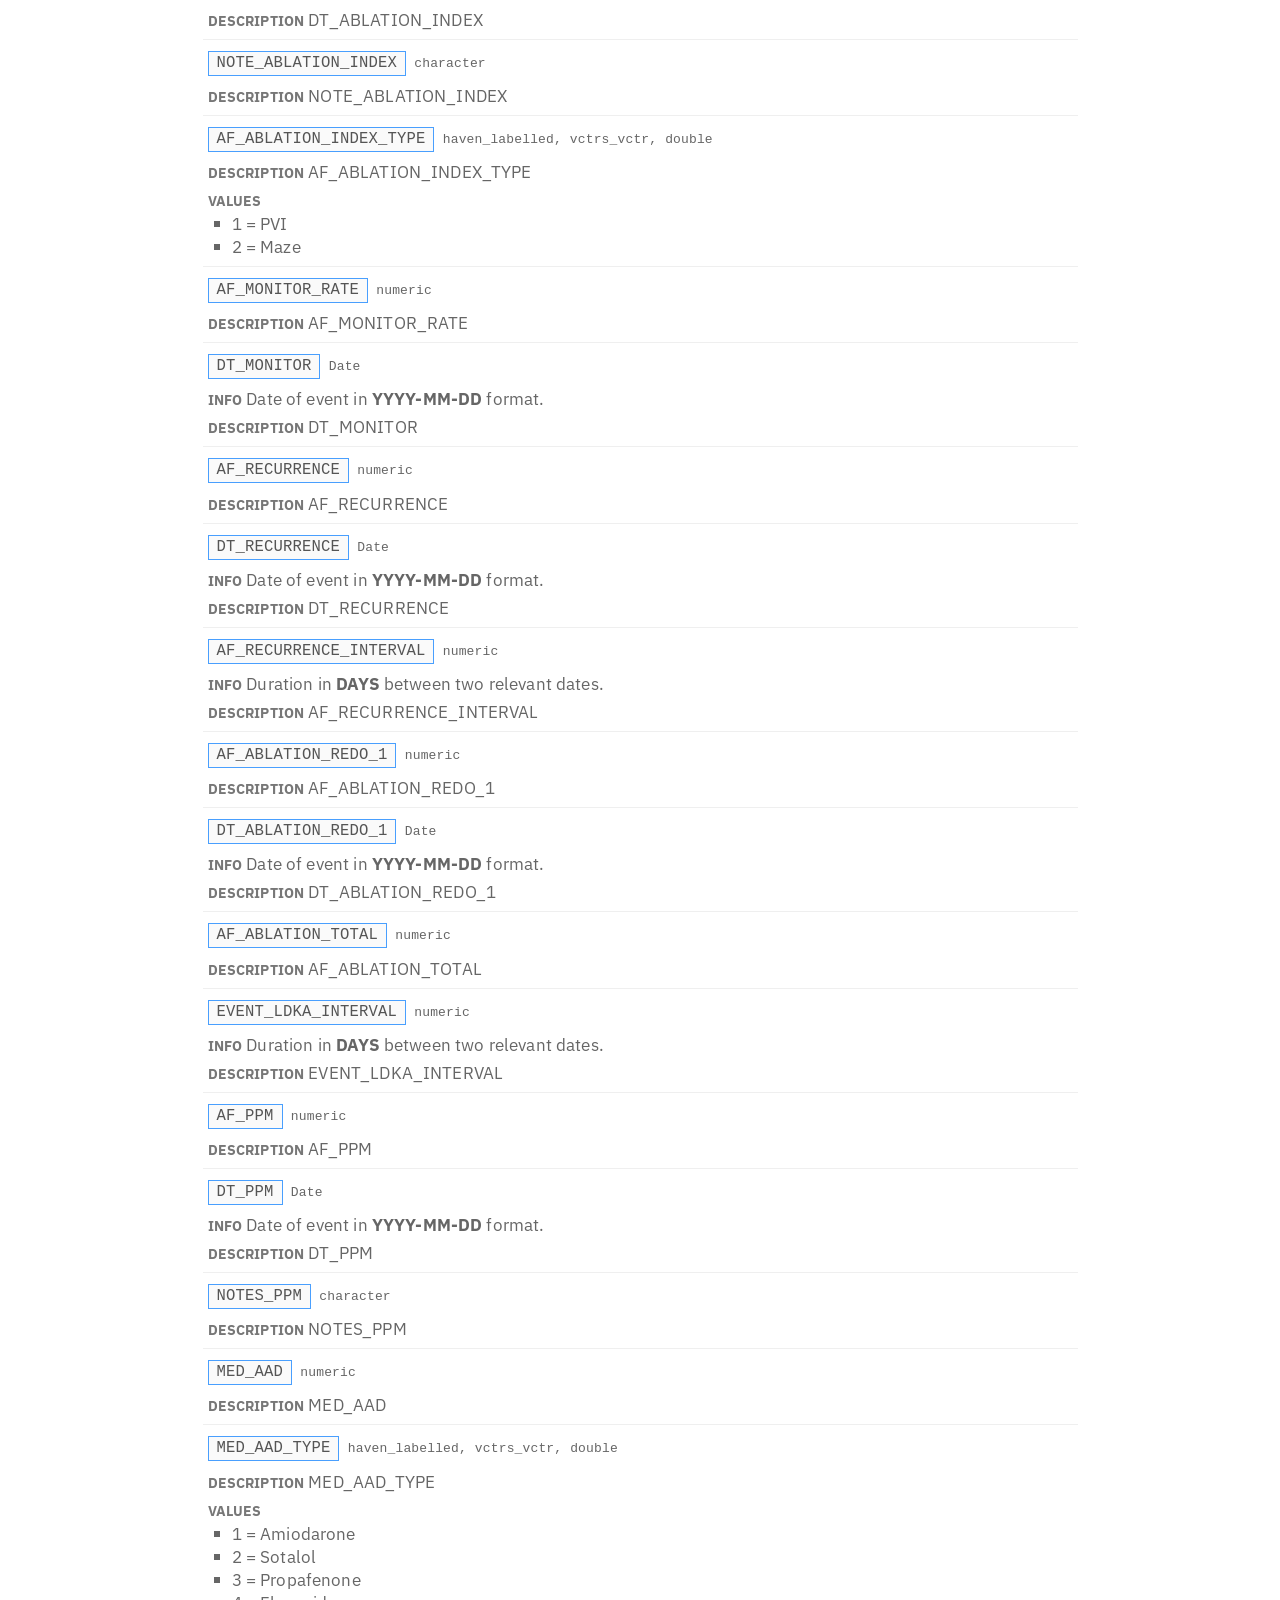
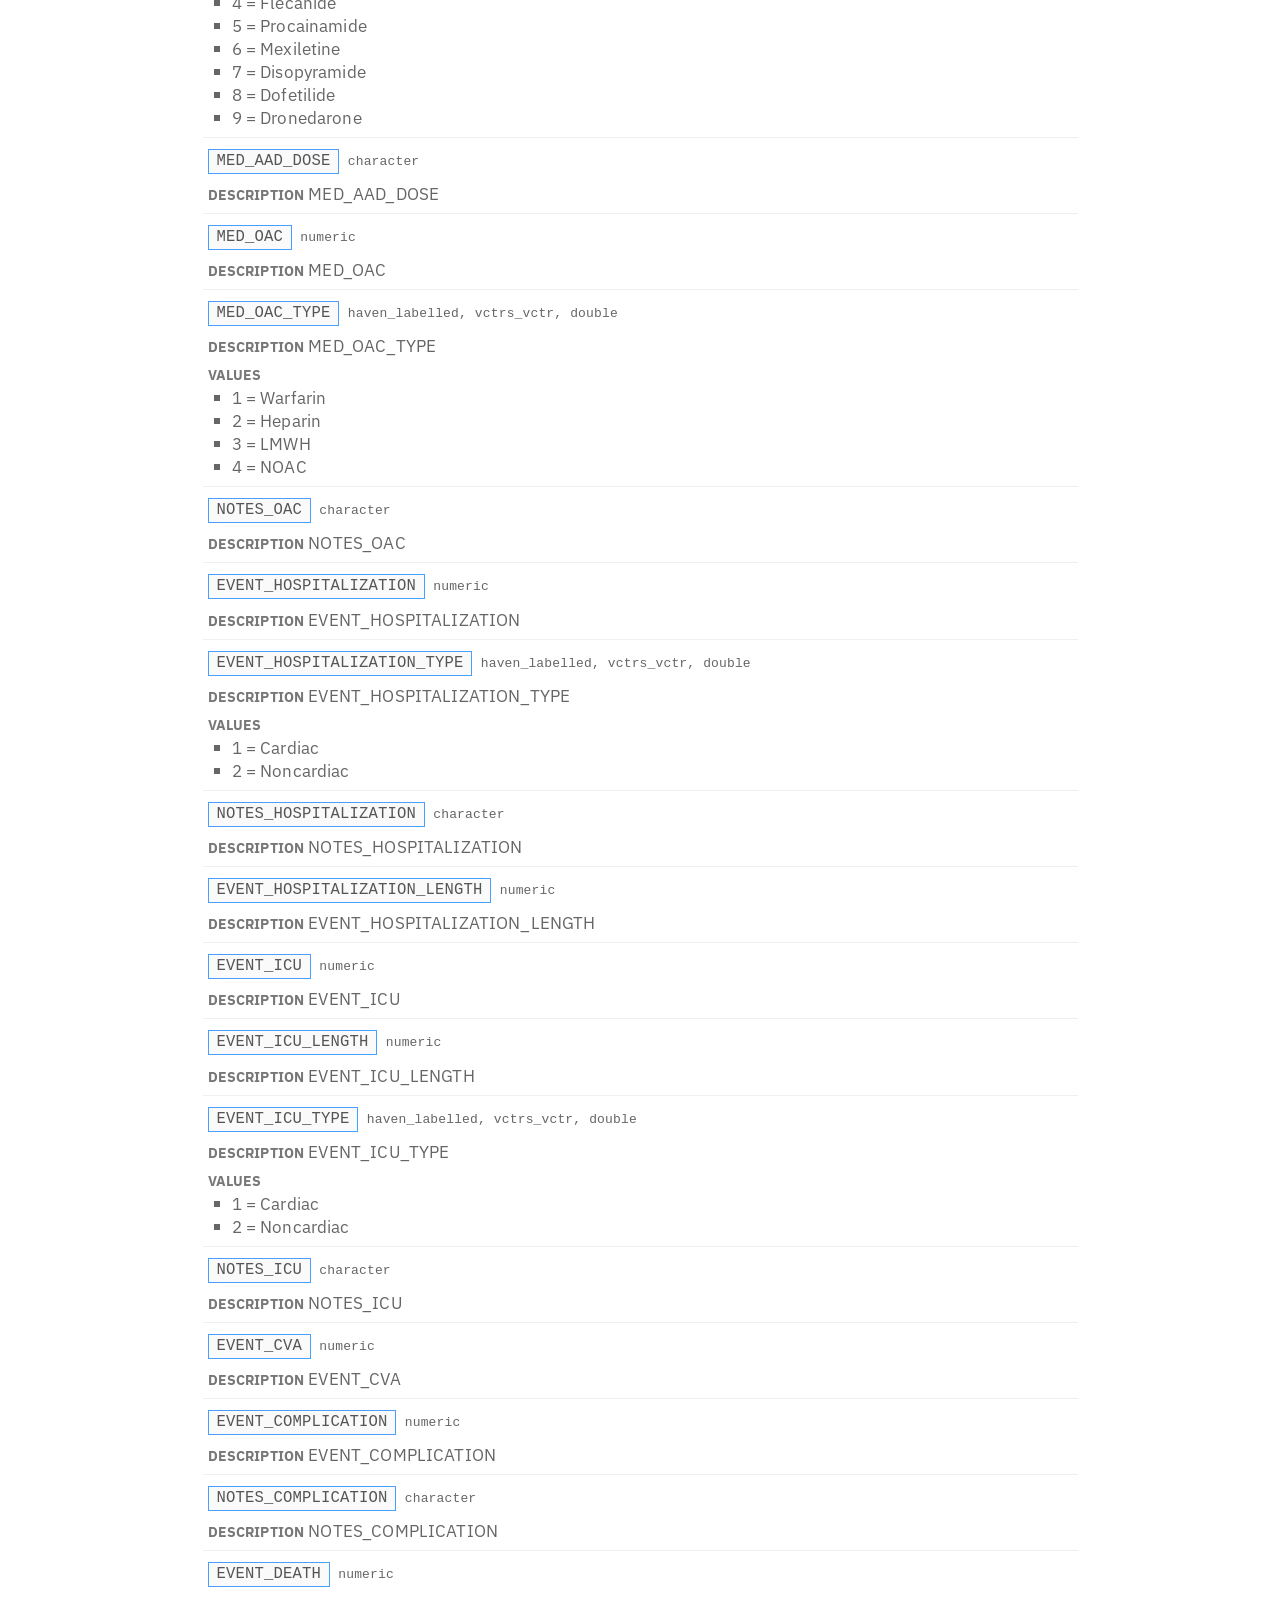
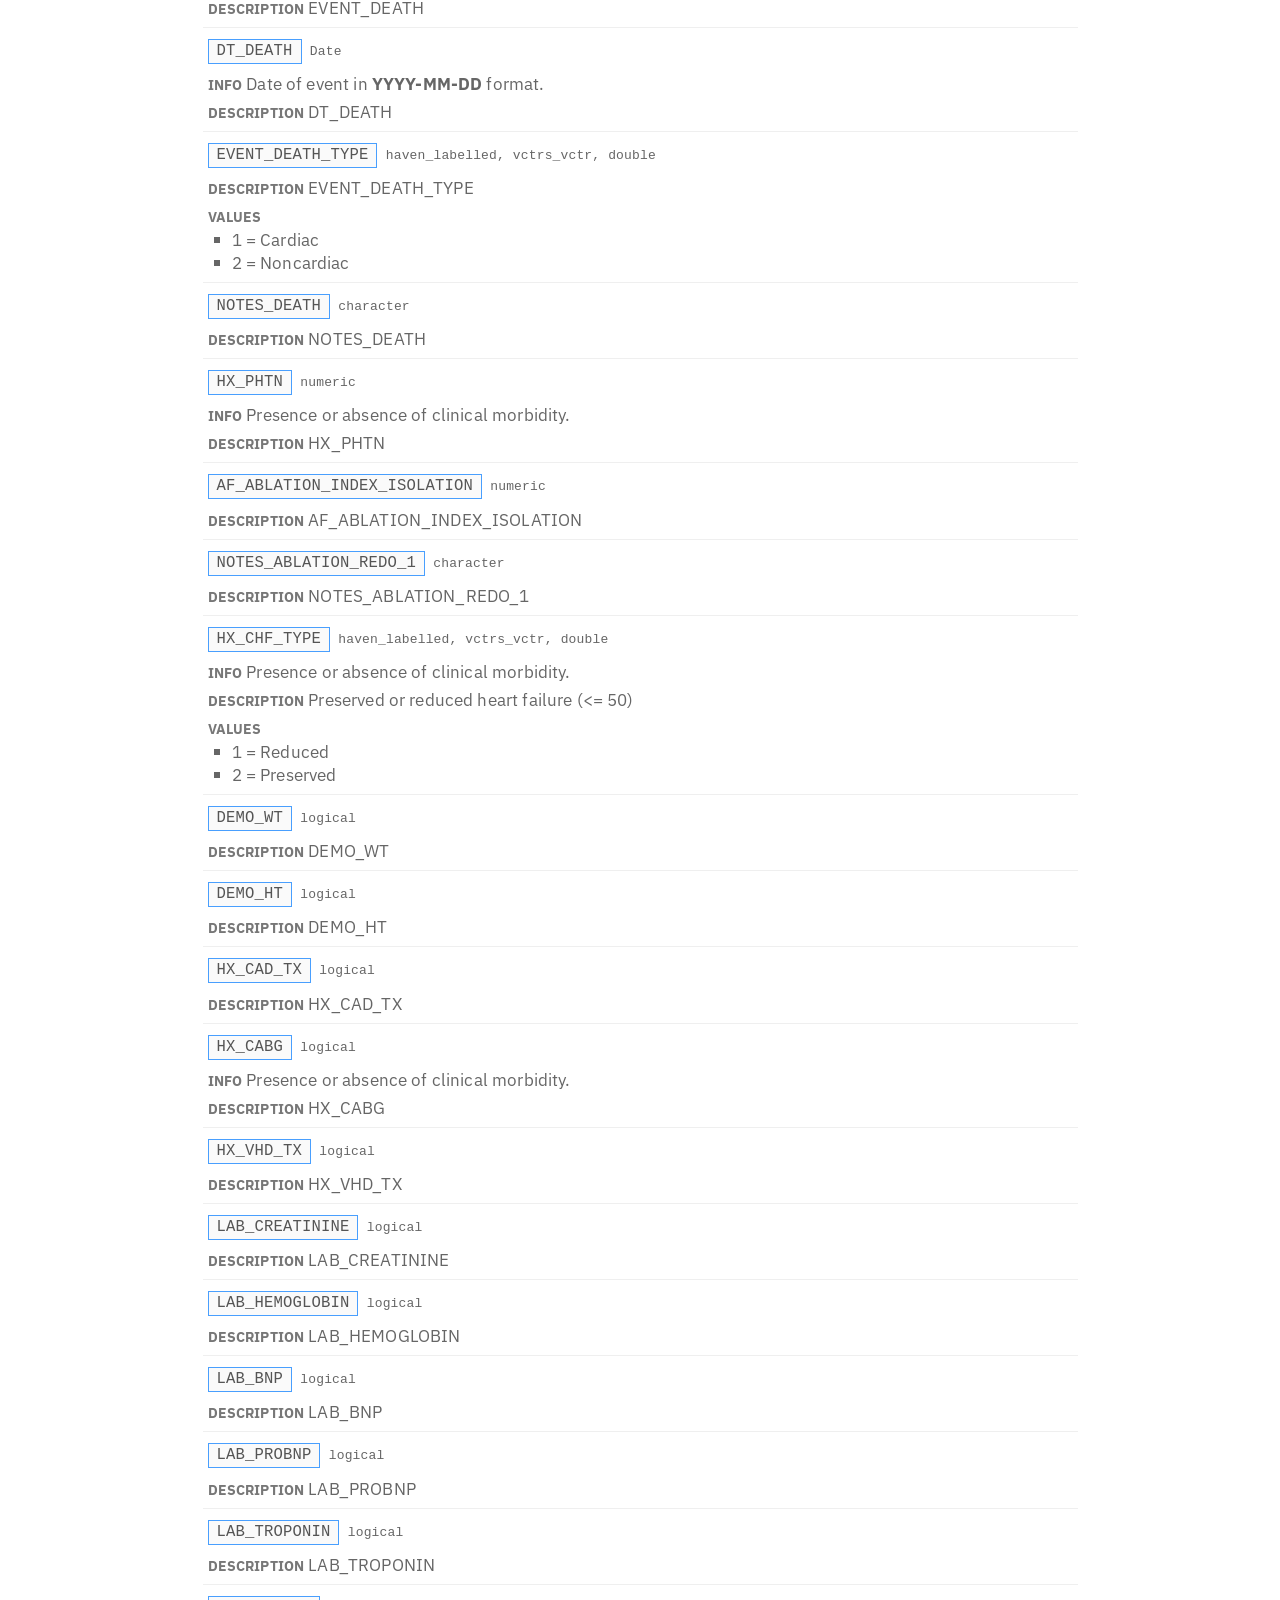
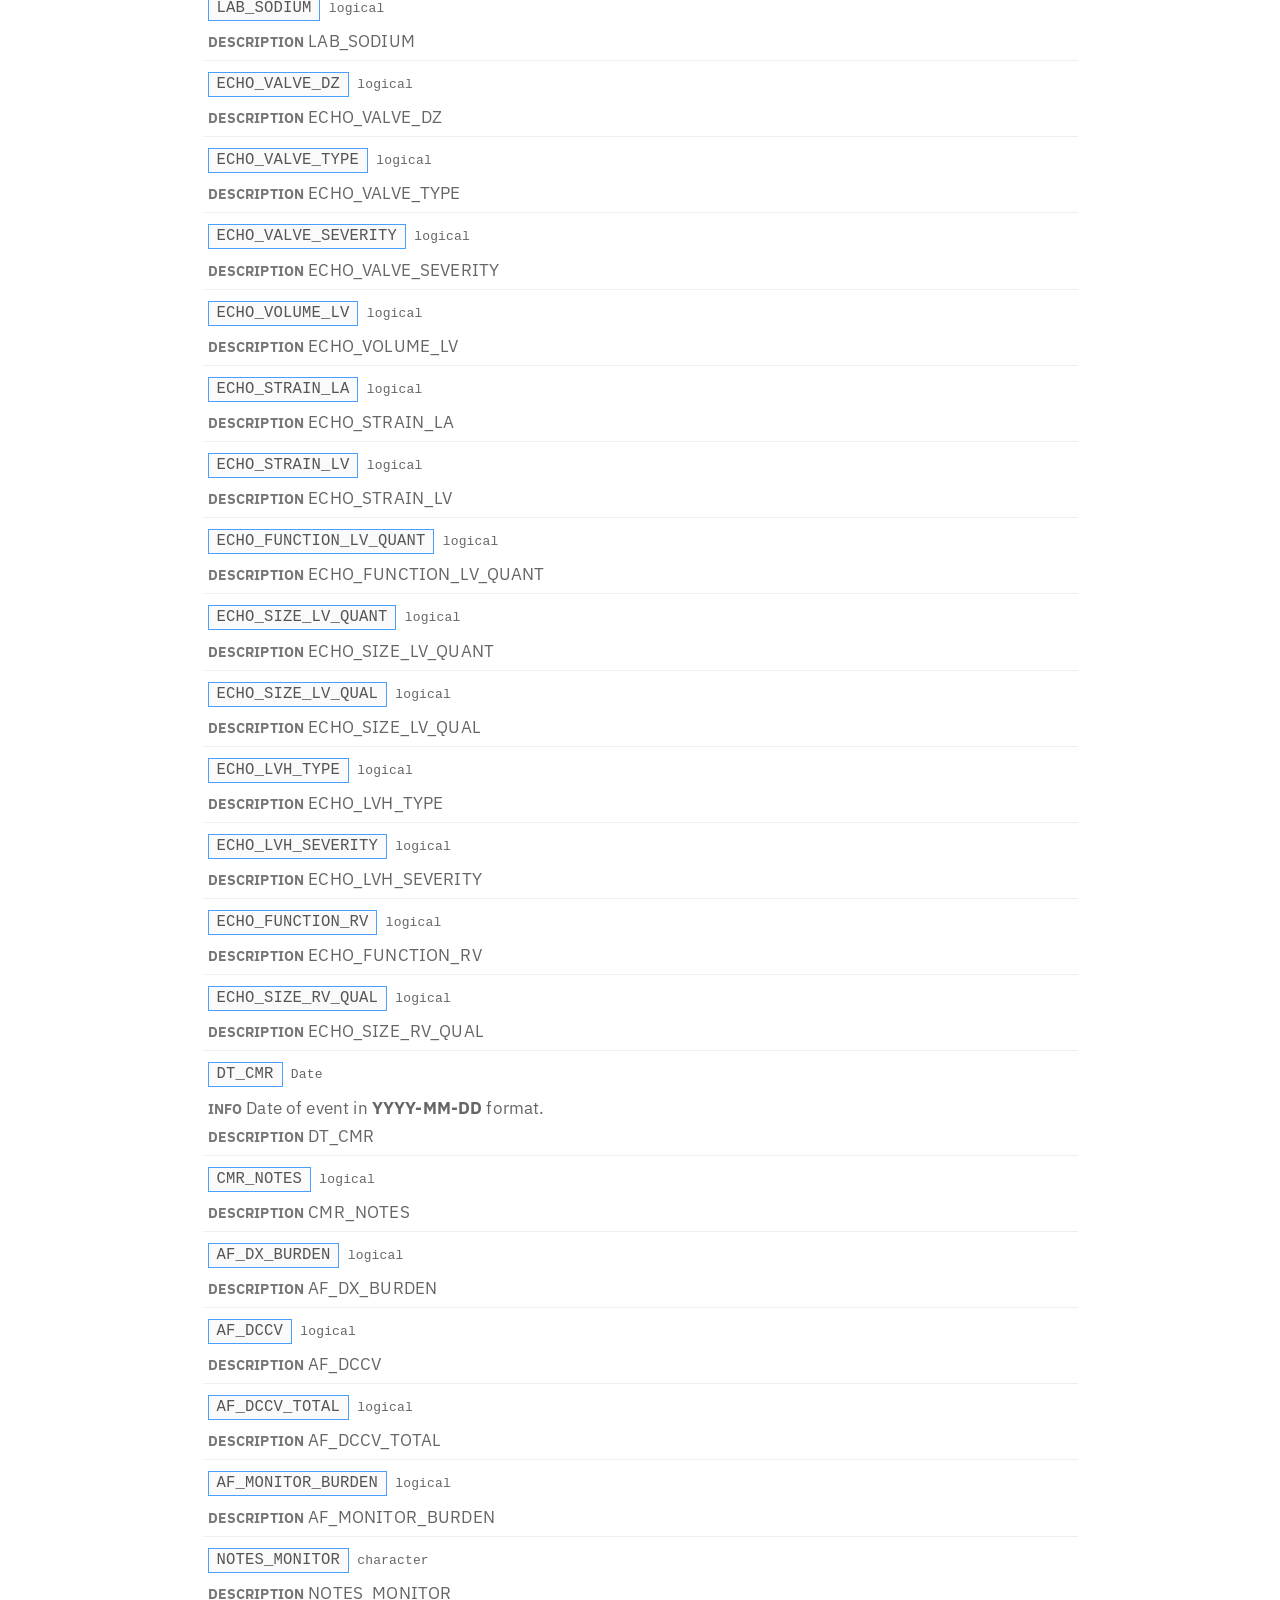
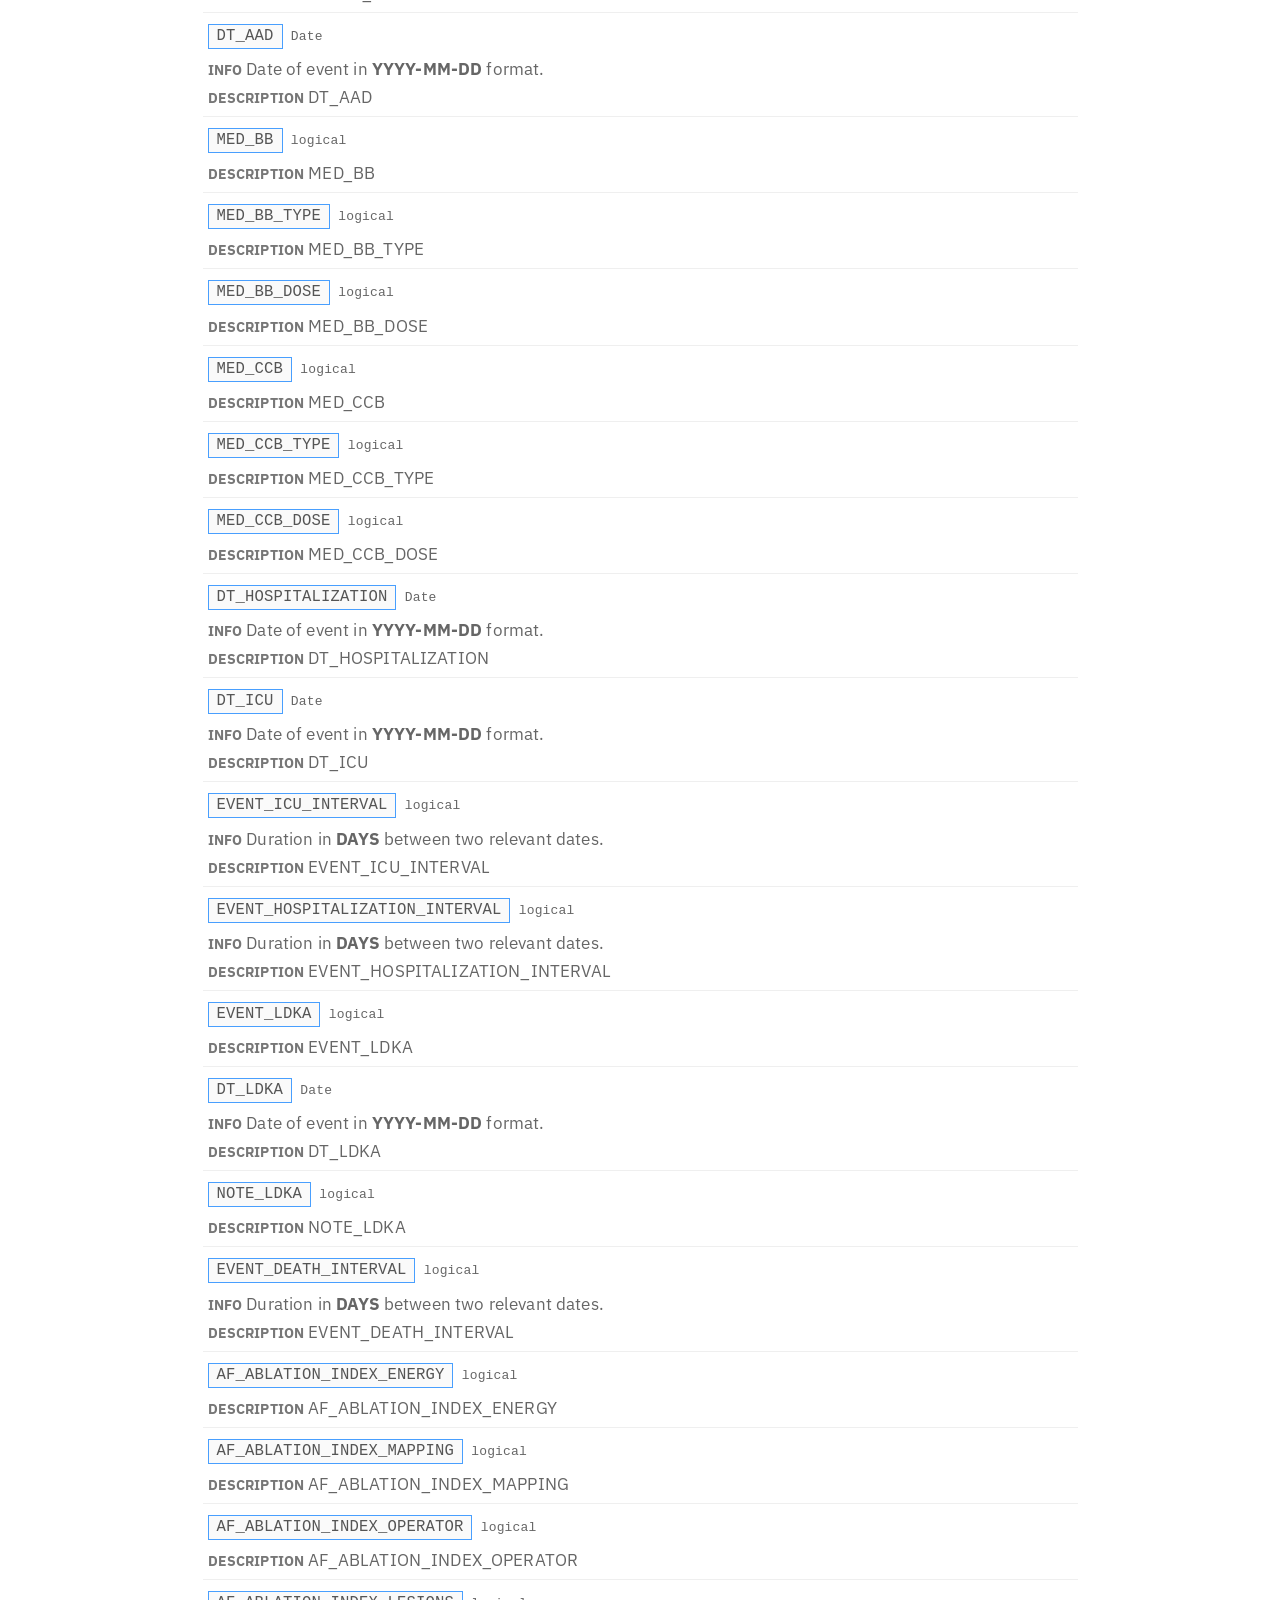
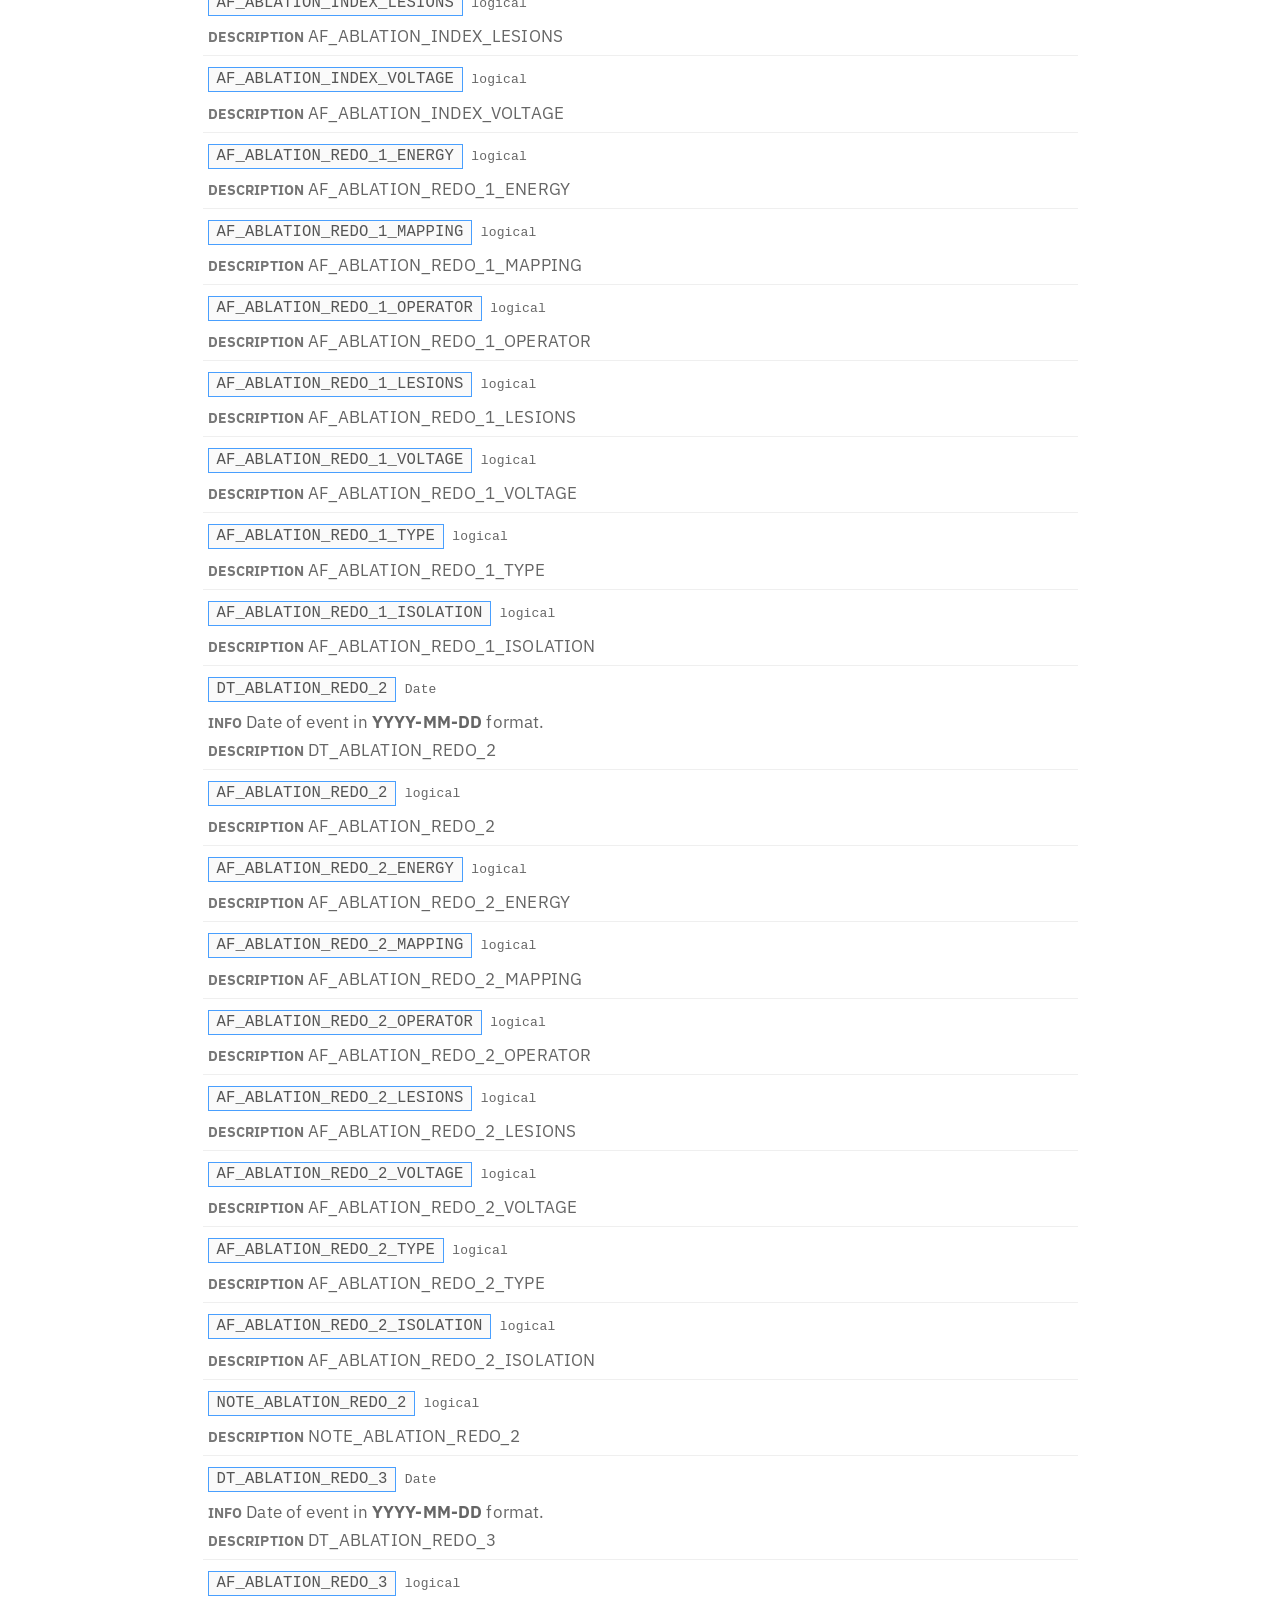
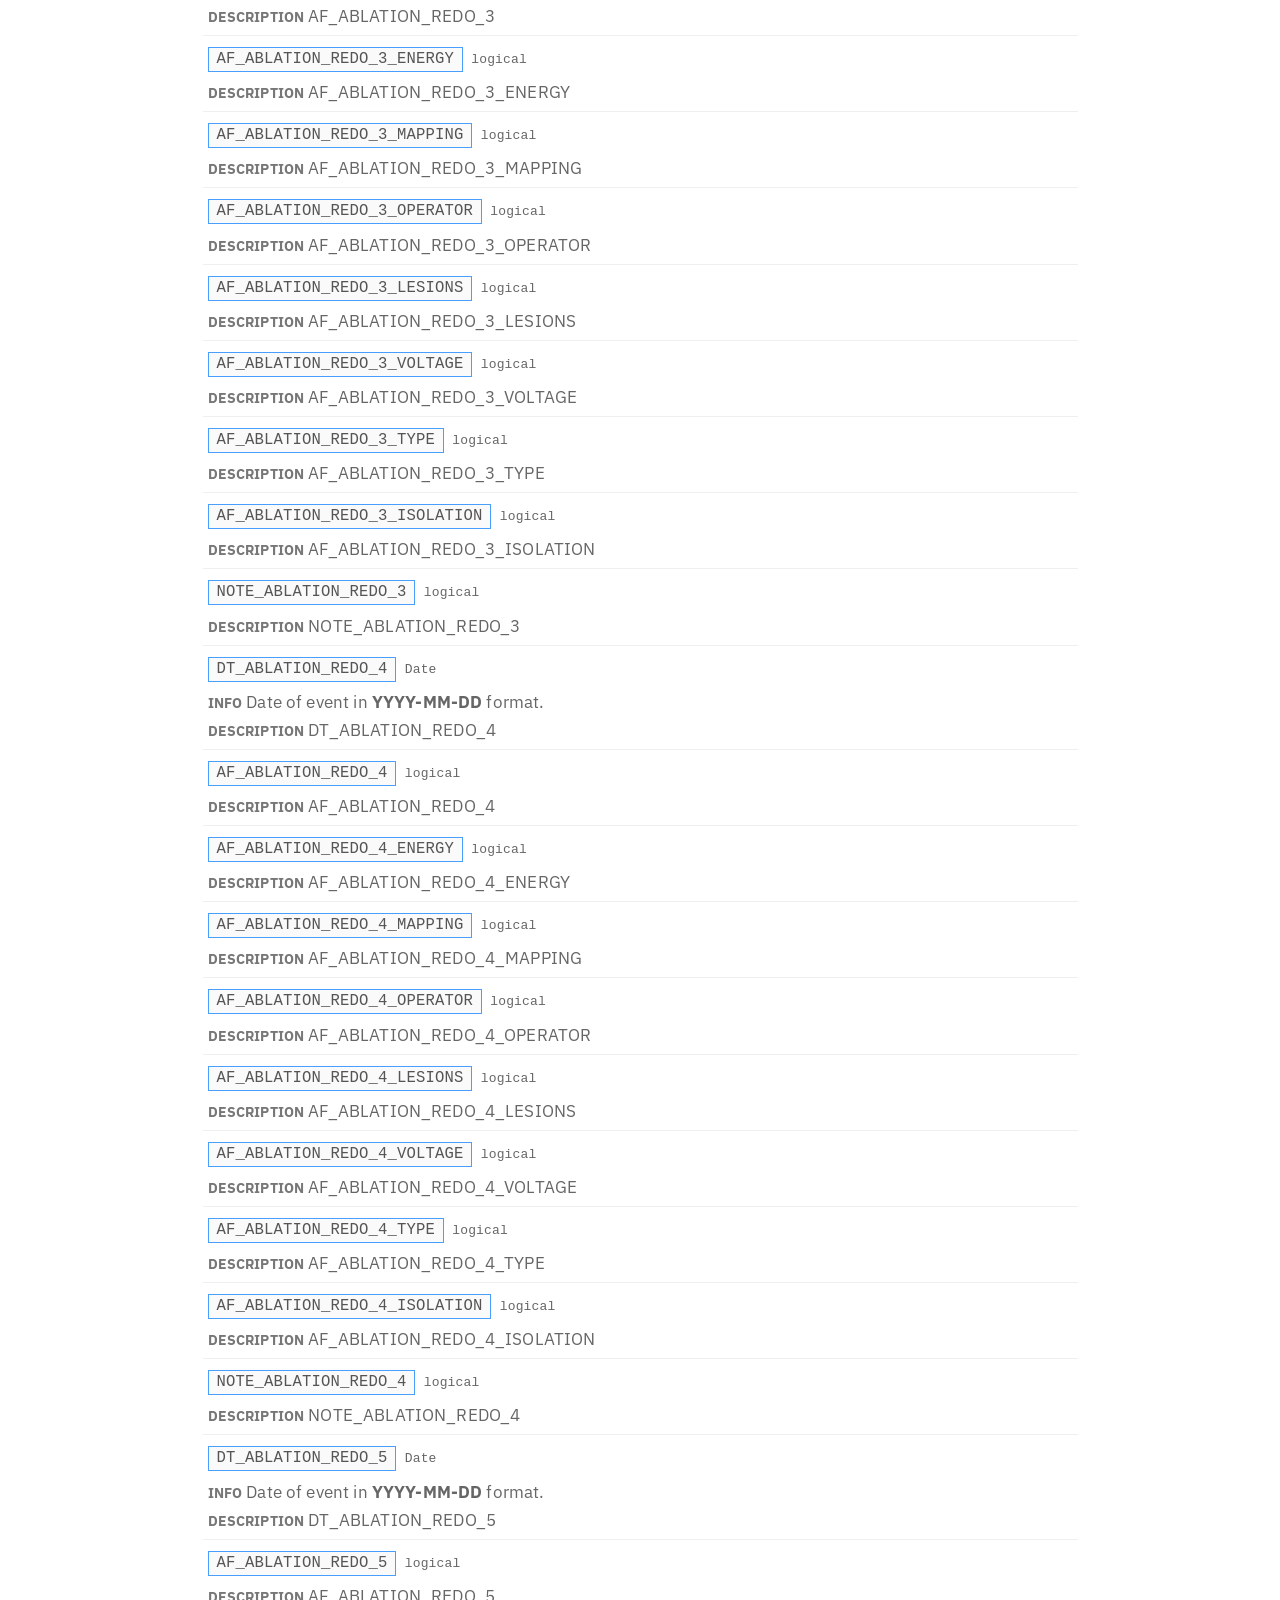
<file: checks/af_dictionary.html>
<!DOCTYPE html>
<html lang="en">
<head>
<meta charset="utf-8"/>
<style>body{background-color:white;}</style>


</head>
<body>
<div id="pb_information" style="overflow-x:auto;overflow-y:auto;width:auto;height:auto;">
  <style>@import url("https://fonts.googleapis.com/css2?family=IBM+Plex+Sans:ital,wght@0,100;0,200;0,300;0,400;0,500;0,600;0,700;0,800;0,900;1,100;1,200;1,300;1,400;1,500;1,600;1,700;1,800;1,900&display=swap");
html {
  font-family: 'IBM Plex Sans', -apple-system, BlinkMacSystemFont, 'Segoe UI', Roboto, Oxygen, Ubuntu, Cantarell, 'Helvetica Neue', 'Fira Sans', 'Droid Sans', Arial, sans-serif;
}

#pb_information .gt_table {
  display: table;
  border-collapse: collapse;
  margin-left: auto;
  margin-right: auto;
  color: #333333;
  font-size: 130%;
  font-weight: normal;
  font-style: normal;
  background-color: #FFFFFF;
  width: auto;
  border-top-style: solid;
  border-top-width: 2px;
  border-top-color: #A8A8A8;
  border-right-style: none;
  border-right-width: 2px;
  border-right-color: #D3D3D3;
  border-bottom-style: solid;
  border-bottom-width: 2px;
  border-bottom-color: #A8A8A8;
  border-left-style: none;
  border-left-width: 2px;
  border-left-color: #D3D3D3;
}

#pb_information .gt_heading {
  background-color: #FFFFFF;
  text-align: center;
  border-bottom-color: #FFFFFF;
  border-left-style: none;
  border-left-width: 1px;
  border-left-color: #D3D3D3;
  border-right-style: none;
  border-right-width: 1px;
  border-right-color: #D3D3D3;
}

#pb_information .gt_title {
  color: #333333;
  font-size: 125%;
  font-weight: initial;
  padding-top: 4px;
  padding-bottom: 4px;
  padding-left: 5px;
  padding-right: 5px;
  border-bottom-color: #FFFFFF;
  border-bottom-width: 0;
}

#pb_information .gt_subtitle {
  color: #333333;
  font-size: 85%;
  font-weight: initial;
  padding-top: 0;
  padding-bottom: 6px;
  padding-left: 5px;
  padding-right: 5px;
  border-top-color: #FFFFFF;
  border-top-width: 0;
}

#pb_information .gt_bottom_border {
  border-bottom-style: solid;
  border-bottom-width: 2px;
  border-bottom-color: #D3D3D3;
}

#pb_information .gt_col_headings {
  border-top-style: solid;
  border-top-width: 2px;
  border-top-color: #D3D3D3;
  border-bottom-style: solid;
  border-bottom-width: 2px;
  border-bottom-color: #D3D3D3;
  border-left-style: none;
  border-left-width: 1px;
  border-left-color: #D3D3D3;
  border-right-style: none;
  border-right-width: 1px;
  border-right-color: #D3D3D3;
}

#pb_information .gt_col_heading {
  color: #333333;
  background-color: #FFFFFF;
  font-size: 100%;
  font-weight: normal;
  text-transform: inherit;
  border-left-style: none;
  border-left-width: 1px;
  border-left-color: #D3D3D3;
  border-right-style: none;
  border-right-width: 1px;
  border-right-color: #D3D3D3;
  vertical-align: bottom;
  padding-top: 5px;
  padding-bottom: 6px;
  padding-left: 5px;
  padding-right: 5px;
  overflow-x: hidden;
}

#pb_information .gt_column_spanner_outer {
  color: #333333;
  background-color: #FFFFFF;
  font-size: 100%;
  font-weight: normal;
  text-transform: inherit;
  padding-top: 0;
  padding-bottom: 0;
  padding-left: 4px;
  padding-right: 4px;
}

#pb_information .gt_column_spanner_outer:first-child {
  padding-left: 0;
}

#pb_information .gt_column_spanner_outer:last-child {
  padding-right: 0;
}

#pb_information .gt_column_spanner {
  border-bottom-style: solid;
  border-bottom-width: 2px;
  border-bottom-color: #D3D3D3;
  vertical-align: bottom;
  padding-top: 5px;
  padding-bottom: 5px;
  overflow-x: hidden;
  display: inline-block;
  width: 100%;
}

#pb_information .gt_group_heading {
  padding-top: 8px;
  padding-bottom: 8px;
  padding-left: 5px;
  padding-right: 5px;
  color: #333333;
  background-color: #FFFFFF;
  font-size: 100%;
  font-weight: initial;
  text-transform: inherit;
  border-top-style: solid;
  border-top-width: 2px;
  border-top-color: #D3D3D3;
  border-bottom-style: solid;
  border-bottom-width: 2px;
  border-bottom-color: #D3D3D3;
  border-left-style: none;
  border-left-width: 1px;
  border-left-color: #D3D3D3;
  border-right-style: none;
  border-right-width: 1px;
  border-right-color: #D3D3D3;
  vertical-align: middle;
}

#pb_information .gt_empty_group_heading {
  padding: 0.5px;
  color: #333333;
  background-color: #FFFFFF;
  font-size: 100%;
  font-weight: initial;
  border-top-style: solid;
  border-top-width: 2px;
  border-top-color: #D3D3D3;
  border-bottom-style: solid;
  border-bottom-width: 2px;
  border-bottom-color: #D3D3D3;
  vertical-align: middle;
}

#pb_information .gt_from_md > :first-child {
  margin-top: 0;
}

#pb_information .gt_from_md > :last-child {
  margin-bottom: 0;
}

#pb_information .gt_row {
  padding-top: 8px;
  padding-bottom: 8px;
  padding-left: 5px;
  padding-right: 5px;
  margin: 10px;
  border-top-style: solid;
  border-top-width: 1px;
  border-top-color: #D3D3D3;
  border-left-style: none;
  border-left-width: 1px;
  border-left-color: #D3D3D3;
  border-right-style: none;
  border-right-width: 1px;
  border-right-color: #D3D3D3;
  vertical-align: middle;
  overflow-x: hidden;
}

#pb_information .gt_stub {
  color: #333333;
  background-color: #FFFFFF;
  font-size: 100%;
  font-weight: initial;
  text-transform: inherit;
  border-right-style: solid;
  border-right-width: 2px;
  border-right-color: #D3D3D3;
  padding-left: 5px;
  padding-right: 5px;
}

#pb_information .gt_stub_row_group {
  color: #333333;
  background-color: #FFFFFF;
  font-size: 100%;
  font-weight: initial;
  text-transform: inherit;
  border-right-style: solid;
  border-right-width: 2px;
  border-right-color: #D3D3D3;
  padding-left: 5px;
  padding-right: 5px;
  vertical-align: top;
}

#pb_information .gt_row_group_first td {
  border-top-width: 2px;
}

#pb_information .gt_summary_row {
  color: #333333;
  background-color: #FFFFFF;
  text-transform: inherit;
  padding-top: 8px;
  padding-bottom: 8px;
  padding-left: 5px;
  padding-right: 5px;
}

#pb_information .gt_first_summary_row {
  border-top-style: solid;
  border-top-color: #D3D3D3;
}

#pb_information .gt_first_summary_row.thick {
  border-top-width: 2px;
}

#pb_information .gt_last_summary_row {
  padding-top: 8px;
  padding-bottom: 8px;
  padding-left: 5px;
  padding-right: 5px;
  border-bottom-style: solid;
  border-bottom-width: 2px;
  border-bottom-color: #D3D3D3;
}

#pb_information .gt_grand_summary_row {
  color: #333333;
  background-color: #FFFFFF;
  text-transform: inherit;
  padding-top: 8px;
  padding-bottom: 8px;
  padding-left: 5px;
  padding-right: 5px;
}

#pb_information .gt_first_grand_summary_row {
  padding-top: 8px;
  padding-bottom: 8px;
  padding-left: 5px;
  padding-right: 5px;
  border-top-style: double;
  border-top-width: 6px;
  border-top-color: #D3D3D3;
}

#pb_information .gt_striped {
  background-color: rgba(128, 128, 128, 0.05);
}

#pb_information .gt_table_body {
  border-top-style: solid;
  border-top-width: 2px;
  border-top-color: #D3D3D3;
  border-bottom-style: solid;
  border-bottom-width: 2px;
  border-bottom-color: #D3D3D3;
}

#pb_information .gt_footnotes {
  color: #333333;
  background-color: #FFFFFF;
  border-bottom-style: none;
  border-bottom-width: 2px;
  border-bottom-color: #D3D3D3;
  border-left-style: none;
  border-left-width: 2px;
  border-left-color: #D3D3D3;
  border-right-style: none;
  border-right-width: 2px;
  border-right-color: #D3D3D3;
}

#pb_information .gt_footnote {
  margin: 0px;
  font-size: 90%;
  padding-left: 4px;
  padding-right: 4px;
  padding-left: 5px;
  padding-right: 5px;
}

#pb_information .gt_sourcenotes {
  color: #333333;
  background-color: #FFFFFF;
  border-bottom-style: none;
  border-bottom-width: 2px;
  border-bottom-color: #D3D3D3;
  border-left-style: none;
  border-left-width: 2px;
  border-left-color: #D3D3D3;
  border-right-style: none;
  border-right-width: 2px;
  border-right-color: #D3D3D3;
}

#pb_information .gt_sourcenote {
  font-size: 90%;
  padding-top: 4px;
  padding-bottom: 4px;
  padding-left: 5px;
  padding-right: 5px;
}

#pb_information .gt_left {
  text-align: left;
}

#pb_information .gt_center {
  text-align: center;
}

#pb_information .gt_right {
  text-align: right;
  font-variant-numeric: tabular-nums;
}

#pb_information .gt_font_normal {
  font-weight: normal;
}

#pb_information .gt_font_bold {
  font-weight: bold;
}

#pb_information .gt_font_italic {
  font-style: italic;
}

#pb_information .gt_super {
  font-size: 65%;
}

#pb_information .gt_two_val_uncert {
  display: inline-block;
  line-height: 1em;
  text-align: right;
  font-size: 60%;
  vertical-align: -0.25em;
  margin-left: 0.1em;
}

#pb_information .gt_footnote_marks {
  font-style: italic;
  font-weight: normal;
  font-size: 75%;
  vertical-align: 0.4em;
}

#pb_information .gt_asterisk {
  font-size: 100%;
  vertical-align: 0;
}

#pb_information .gt_slash_mark {
  font-size: 0.7em;
  line-height: 0.7em;
  vertical-align: 0.15em;
}

#pb_information .gt_fraction_numerator {
  font-size: 0.6em;
  line-height: 0.6em;
  vertical-align: 0.45em;
}

#pb_information .gt_fraction_denominator {
  font-size: 0.6em;
  line-height: 0.6em;
  vertical-align: -0.05em;
}

#pb_information {
  -webkit-font-smoothing: antialiased;
  letter-spacing: .15px;
}

#pb_information a {
  color: #375F84;
  text-decoration: none;
}

#pb_information a:hover {
  color: #375F84;
  text-decoration: underline;
}

#pb_information p {
  overflow: visible;
  margin-top: 2px;
  margin-left: 0;
  margin-right: 0;
  margin-bottom: 5px;
}

#pb_information ul {
  list-style-type: square;
  padding-left: 25px;
  margin-top: -4px;
  margin-bottom: 6px;
}

#pb_information li {
  text-indent: -1px;
}

#pb_information h4 {
  font-weight: 500;
  color: #444444;
}

#pb_information code {
  font-family: 'IBM Plex Mono', monospace, courier;
  font-size: 90%;
  font-weight: 500;
  color: #666666;
  background-color: transparent;
  padding: 0;
}

#pb_information .pb_date {
  text-decoration-style: solid;
  text-decoration-color: #9933CC;
  text-decoration-line: underline;
  text-underline-position: under;
  font-variant-numeric: tabular-nums;
  margin-right: 4px;
}

#pb_information .pb_label {
  border: solid 1px;
  border-color: inherit;
  padding: 0px 3px 0px 3px;
}

#pb_information .pb_label_rounded {
  border: solid 1px;
  border-color: inherit;
  border-radius: 8px;
  padding: 0px 8px 0px 8px;
}

#pb_information .pb_sub_label {
  font-size: smaller;
  color: #777777;
}

#pb_information .pb_col_type {
  font-size: 75%;
}

#pb_information .gt_sourcenote {
  height: 35px;
  font-size: 60%;
  padding: 0;
}

#pb_information .gt_group_heading {
  text-indent: -3px;
}
</style>
  <table class="gt_table" style="table-layout: fixed;; width: 0px">
  <colgroup>
    <col style="width:875px;"/>
  </colgroup>
  <thead class="gt_header">
    <tr>
      <th colspan="1" class="gt_heading gt_title gt_font_normal" style="color: #444444; font-size: 28px; text-align: left; font-weight: 500;">AF Registry Data Dictionary</th>
    </tr>
    <tr>
      <th colspan="1" class="gt_heading gt_subtitle gt_font_normal gt_bottom_border" style="font-size: 12px; text-align: left;"><span style="text-decoration-style:solid;text-decoration-color:#ADD8E6;text-decoration-line:underline;text-underline-position:under;color:#333333;font-variant-numeric:tabular-nums;padding-left:4px;margin-right:5px;padding-right:2px;">AF Registry Data Dictionary</span></p>
<div style="height:25px;margin-top:10px;"><span style="background-color:#F1D35A;color:#222222;padding:0.5em 0.5em;position:inherit;text-transform:uppercase;margin:5px 0px 5px 5px;font-weight:bold;border:solid 1px #F1D35A;padding:2px 15px 2px 15px;font-size:smaller;">tibble</span>
<span style="background-color:none;color:#222222;padding:0.5em 0.5em;position:inherit;margin:5px 10px 5px -4px;font-weight:bold;border:solid 1px #F1D35A;padding:2px 15px 2px 15px;font-size:smaller;">afib_registry</span><span style="background-color:#eecbff;color:#333333;padding:0.5em 0.5em;position:inherit;text-transform:uppercase;margin:5px 0px 5px 5px;font-weight:bold;border:solid 1px #eecbff;padding:2px 15px 2px 15px;font-size:smaller;">Rows</span>
<span style="background-color:none;color:#333333;padding:0.5em 0.5em;position:inherit;margin:5px 0px 5px -4px;font-weight:bold;border:solid 1px #eecbff;padding:2px 15px 2px 15px;font-size:smaller;">238</span>
<span style="background-color:#BDE7B4;color:#333333;padding:0.5em 0.5em;position:inherit;text-transform:uppercase;margin:5px 0px 5px 1px;font-weight:bold;border:solid 1px #BDE7B4;padding:2px 15px 2px 15px;font-size:smaller;">Columns</span>
<span style="background-color:none;color:#333333;padding:0.5em 0.5em;position:inherit;margin:5px 0px 5px -4px;font-weight:bold;border:solid 1px #BDE7B4;padding:2px 15px 2px 15px;font-size:smaller;">187</span></div>
</th>
    </tr>
  </thead>
  
  <tbody class="gt_table_body">
    <tr class="gt_group_heading_row">
      <td colspan="1" class="gt_group_heading" style="color: #444444; font-weight: 500; text-transform: uppercase; background-color: #FCFCFC; border-bottom-width: 1; border-bottom-style: solid; border-bottom-color: #EFEFEF;">Table</td>
    </tr>
    <tr class="gt_row_group_first"><td class="gt_row gt_left" style="color: #666666; font-size: smaller; border-top-width: 1; border-top-style: solid; border-top-color: #EFEFEF;"><div class='gt_from_md'><h4 style="margin-bottom:5px;">DESCRIPTION</h4>
<p>Registry of patients with atrial fibrillation that have undergone catheter ablation in the Illinois Medical District.</p>
</div></td></tr>
    <tr class="gt_group_heading_row">
      <td colspan="1" class="gt_group_heading" style="color: #444444; font-weight: 500; text-transform: uppercase; background-color: #FCFCFC; border-bottom-width: 1; border-bottom-style: solid; border-bottom-color: #EFEFEF;">Columns</td>
    </tr>
    <tr class="gt_row_group_first"><td class="gt_row gt_left" style="color: #666666; font-size: smaller; border-top-width: 1; border-top-style: solid; border-top-color: #EFEFEF;"><div class='gt_from_md'><p><code style="margin-bottom:5px;color:#555555;font-weight:500;line-height:2em;border:solid 1px #499FFE;padding:2px 8px 3px 8px;background-color:#FAFAFA;">ID_AUTHOR</code>  <code class="pb_col_type">character</code></p>
<p><strong class="pb_sub_label">DESCRIPTION</strong> Name of reviewer</p>
</div></td></tr>
    <tr><td class="gt_row gt_left" style="color: #666666; font-size: smaller; border-top-width: 1; border-top-style: solid; border-top-color: #EFEFEF;"><div class='gt_from_md'><p><code style="margin-bottom:5px;color:#555555;font-weight:500;line-height:2em;border:solid 1px #499FFE;padding:2px 8px 3px 8px;background-color:#FAFAFA;">ID_DNA</code>  <code class="pb_col_type">numeric</code></p>
<p><strong class="pb_sub_label">DESCRIPTION</strong> ID_DNA</p>
</div></td></tr>
    <tr><td class="gt_row gt_left" style="color: #666666; font-size: smaller; border-top-width: 1; border-top-style: solid; border-top-color: #EFEFEF;"><div class='gt_from_md'><p><code style="margin-bottom:5px;color:#555555;font-weight:500;line-height:2em;border:solid 1px #499FFE;padding:2px 8px 3px 8px;background-color:#FAFAFA;">ID_PATIENT</code>  <code class="pb_col_type">numeric</code></p>
<p><strong class="pb_sub_label">DESCRIPTION</strong> ID_PATIENT</p>
</div></td></tr>
    <tr><td class="gt_row gt_left" style="color: #666666; font-size: smaller; border-top-width: 1; border-top-style: solid; border-top-color: #EFEFEF;"><div class='gt_from_md'><p><code style="margin-bottom:5px;color:#555555;font-weight:500;line-height:2em;border:solid 1px #499FFE;padding:2px 8px 3px 8px;background-color:#FAFAFA;">DT_ENROLLMENT</code>  <code class="pb_col_type">Date</code></p>
<p><strong class="pb_sub_label">INFO</strong> Date of event in <strong>YYYY-MM-DD</strong> format.</p>
<p><strong class="pb_sub_label">DESCRIPTION</strong> DT_ENROLLMENT</p>
</div></td></tr>
    <tr><td class="gt_row gt_left" style="color: #666666; font-size: smaller; border-top-width: 1; border-top-style: solid; border-top-color: #EFEFEF;"><div class='gt_from_md'><p><code style="margin-bottom:5px;color:#555555;font-weight:500;line-height:2em;border:solid 1px #499FFE;padding:2px 8px 3px 8px;background-color:#FAFAFA;">DT_DX</code>  <code class="pb_col_type">Date</code></p>
<p><strong class="pb_sub_label">INFO</strong> Date of event in <strong>YYYY-MM-DD</strong> format.</p>
<p><strong class="pb_sub_label">DESCRIPTION</strong> DT_DX</p>
</div></td></tr>
    <tr><td class="gt_row gt_left" style="color: #666666; font-size: smaller; border-top-width: 1; border-top-style: solid; border-top-color: #EFEFEF;"><div class='gt_from_md'><p><code style="margin-bottom:5px;color:#555555;font-weight:500;line-height:2em;border:solid 1px #499FFE;padding:2px 8px 3px 8px;background-color:#FAFAFA;">ID_HOSPITAL</code>  <code class="pb_col_type">haven_labelled, vctrs_vctr, double</code></p>
<p><strong class="pb_sub_label">DESCRIPTION</strong> Hospital site</p>
<p><strong class="pb_sub_label">VALUES</strong></p>
<ul>
<li>1 = UIC</li>
<li>2 = JBVA</li>
<li>3 = ACMC</li>
<li>4 = MS</li>
</ul>
</div></td></tr>
    <tr><td class="gt_row gt_left" style="color: #666666; font-size: smaller; border-top-width: 1; border-top-style: solid; border-top-color: #EFEFEF;"><div class='gt_from_md'><p><code style="margin-bottom:5px;color:#555555;font-weight:500;line-height:2em;border:solid 1px #499FFE;padding:2px 8px 3px 8px;background-color:#FAFAFA;">LAB_BLOOD</code>  <code class="pb_col_type">character</code></p>
<p><strong class="pb_sub_label">DESCRIPTION</strong> LAB_BLOOD</p>
</div></td></tr>
    <tr><td class="gt_row gt_left" style="color: #666666; font-size: smaller; border-top-width: 1; border-top-style: solid; border-top-color: #EFEFEF;"><div class='gt_from_md'><p><code style="margin-bottom:5px;color:#555555;font-weight:500;line-height:2em;border:solid 1px #499FFE;padding:2px 8px 3px 8px;background-color:#FAFAFA;">DT_BIRTH</code>  <code class="pb_col_type">Date</code></p>
<p><strong class="pb_sub_label">INFO</strong> Date of event in <strong>YYYY-MM-DD</strong> format.</p>
<p><strong class="pb_sub_label">DESCRIPTION</strong> DT_BIRTH</p>
</div></td></tr>
    <tr><td class="gt_row gt_left" style="color: #666666; font-size: smaller; border-top-width: 1; border-top-style: solid; border-top-color: #EFEFEF;"><div class='gt_from_md'><p><code style="margin-bottom:5px;color:#555555;font-weight:500;line-height:2em;border:solid 1px #499FFE;padding:2px 8px 3px 8px;background-color:#FAFAFA;">DEMO_SEX</code>  <code class="pb_col_type">numeric</code></p>
<p><strong class="pb_sub_label">DESCRIPTION</strong> DEMO_SEX</p>
</div></td></tr>
    <tr><td class="gt_row gt_left" style="color: #666666; font-size: smaller; border-top-width: 1; border-top-style: solid; border-top-color: #EFEFEF;"><div class='gt_from_md'><p><code style="margin-bottom:5px;color:#555555;font-weight:500;line-height:2em;border:solid 1px #499FFE;padding:2px 8px 3px 8px;background-color:#FAFAFA;">DEMO_ANCESTRY</code>  <code class="pb_col_type">haven_labelled, vctrs_vctr, double</code></p>
<p><strong class="pb_sub_label">DESCRIPTION</strong> Genetic ancestry</p>
<p><strong class="pb_sub_label">VALUES</strong></p>
<ul>
<li>0 = European</li>
<li>1 = African</li>
<li>2 = Hispanic</li>
</ul>
</div></td></tr>
    <tr><td class="gt_row gt_left" style="color: #666666; font-size: smaller; border-top-width: 1; border-top-style: solid; border-top-color: #EFEFEF;"><div class='gt_from_md'><p><code style="margin-bottom:5px;color:#555555;font-weight:500;line-height:2em;border:solid 1px #499FFE;padding:2px 8px 3px 8px;background-color:#FAFAFA;">DEMO_AGE</code>  <code class="pb_col_type">numeric</code></p>
<p><strong class="pb_sub_label">DESCRIPTION</strong> DEMO_AGE</p>
</div></td></tr>
    <tr><td class="gt_row gt_left" style="color: #666666; font-size: smaller; border-top-width: 1; border-top-style: solid; border-top-color: #EFEFEF;"><div class='gt_from_md'><p><code style="margin-bottom:5px;color:#555555;font-weight:500;line-height:2em;border:solid 1px #499FFE;padding:2px 8px 3px 8px;background-color:#FAFAFA;">DEMO_BMI</code>  <code class="pb_col_type">numeric</code></p>
<p><strong class="pb_sub_label">DESCRIPTION</strong> DEMO_BMI</p>
</div></td></tr>
    <tr><td class="gt_row gt_left" style="color: #666666; font-size: smaller; border-top-width: 1; border-top-style: solid; border-top-color: #EFEFEF;"><div class='gt_from_md'><p><code style="margin-bottom:5px;color:#555555;font-weight:500;line-height:2em;border:solid 1px #499FFE;padding:2px 8px 3px 8px;background-color:#FAFAFA;">DEMO_DM</code>  <code class="pb_col_type">numeric</code></p>
<p><strong class="pb_sub_label">DESCRIPTION</strong> DEMO_DM</p>
</div></td></tr>
    <tr><td class="gt_row gt_left" style="color: #666666; font-size: smaller; border-top-width: 1; border-top-style: solid; border-top-color: #EFEFEF;"><div class='gt_from_md'><p><code style="margin-bottom:5px;color:#555555;font-weight:500;line-height:2em;border:solid 1px #499FFE;padding:2px 8px 3px 8px;background-color:#FAFAFA;">HX_HTN</code>  <code class="pb_col_type">numeric</code></p>
<p><strong class="pb_sub_label">INFO</strong> Presence or absence of clinical morbidity.</p>
<p><strong class="pb_sub_label">DESCRIPTION</strong> HX_HTN</p>
</div></td></tr>
    <tr><td class="gt_row gt_left" style="color: #666666; font-size: smaller; border-top-width: 1; border-top-style: solid; border-top-color: #EFEFEF;"><div class='gt_from_md'><p><code style="margin-bottom:5px;color:#555555;font-weight:500;line-height:2em;border:solid 1px #499FFE;padding:2px 8px 3px 8px;background-color:#FAFAFA;">HX_OSA</code>  <code class="pb_col_type">numeric</code></p>
<p><strong class="pb_sub_label">INFO</strong> Presence or absence of clinical morbidity.</p>
<p><strong class="pb_sub_label">DESCRIPTION</strong> HX_OSA</p>
</div></td></tr>
    <tr><td class="gt_row gt_left" style="color: #666666; font-size: smaller; border-top-width: 1; border-top-style: solid; border-top-color: #EFEFEF;"><div class='gt_from_md'><p><code style="margin-bottom:5px;color:#555555;font-weight:500;line-height:2em;border:solid 1px #499FFE;padding:2px 8px 3px 8px;background-color:#FAFAFA;">HX_OSA_TX</code>  <code class="pb_col_type">numeric</code></p>
<p><strong class="pb_sub_label">DESCRIPTION</strong> HX_OSA_TX</p>
</div></td></tr>
    <tr><td class="gt_row gt_left" style="color: #666666; font-size: smaller; border-top-width: 1; border-top-style: solid; border-top-color: #EFEFEF;"><div class='gt_from_md'><p><code style="margin-bottom:5px;color:#555555;font-weight:500;line-height:2em;border:solid 1px #499FFE;padding:2px 8px 3px 8px;background-color:#FAFAFA;">HX_CAD</code>  <code class="pb_col_type">numeric</code></p>
<p><strong class="pb_sub_label">INFO</strong> Presence or absence of clinical morbidity.</p>
<p><strong class="pb_sub_label">DESCRIPTION</strong> HX_CAD</p>
</div></td></tr>
    <tr><td class="gt_row gt_left" style="color: #666666; font-size: smaller; border-top-width: 1; border-top-style: solid; border-top-color: #EFEFEF;"><div class='gt_from_md'><p><code style="margin-bottom:5px;color:#555555;font-weight:500;line-height:2em;border:solid 1px #499FFE;padding:2px 8px 3px 8px;background-color:#FAFAFA;">NOTES_CAD</code>  <code class="pb_col_type">character</code></p>
<p><strong class="pb_sub_label">DESCRIPTION</strong> NOTES_CAD</p>
</div></td></tr>
    <tr><td class="gt_row gt_left" style="color: #666666; font-size: smaller; border-top-width: 1; border-top-style: solid; border-top-color: #EFEFEF;"><div class='gt_from_md'><p><code style="margin-bottom:5px;color:#555555;font-weight:500;line-height:2em;border:solid 1px #499FFE;padding:2px 8px 3px 8px;background-color:#FAFAFA;">HX_ESRD</code>  <code class="pb_col_type">numeric</code></p>
<p><strong class="pb_sub_label">INFO</strong> Presence or absence of clinical morbidity.</p>
<p><strong class="pb_sub_label">DESCRIPTION</strong> HX_ESRD</p>
</div></td></tr>
    <tr><td class="gt_row gt_left" style="color: #666666; font-size: smaller; border-top-width: 1; border-top-style: solid; border-top-color: #EFEFEF;"><div class='gt_from_md'><p><code style="margin-bottom:5px;color:#555555;font-weight:500;line-height:2em;border:solid 1px #499FFE;padding:2px 8px 3px 8px;background-color:#FAFAFA;">HX_CVA</code>  <code class="pb_col_type">numeric</code></p>
<p><strong class="pb_sub_label">INFO</strong> Presence or absence of clinical morbidity.</p>
<p><strong class="pb_sub_label">DESCRIPTION</strong> HX_CVA</p>
</div></td></tr>
    <tr><td class="gt_row gt_left" style="color: #666666; font-size: smaller; border-top-width: 1; border-top-style: solid; border-top-color: #EFEFEF;"><div class='gt_from_md'><p><code style="margin-bottom:5px;color:#555555;font-weight:500;line-height:2em;border:solid 1px #499FFE;padding:2px 8px 3px 8px;background-color:#FAFAFA;">HX_CKD</code>  <code class="pb_col_type">numeric</code></p>
<p><strong class="pb_sub_label">INFO</strong> Presence or absence of clinical morbidity.</p>
<p><strong class="pb_sub_label">DESCRIPTION</strong> HX_CKD</p>
</div></td></tr>
    <tr><td class="gt_row gt_left" style="color: #666666; font-size: smaller; border-top-width: 1; border-top-style: solid; border-top-color: #EFEFEF;"><div class='gt_from_md'><p><code style="margin-bottom:5px;color:#555555;font-weight:500;line-height:2em;border:solid 1px #499FFE;padding:2px 8px 3px 8px;background-color:#FAFAFA;">HX_PVD</code>  <code class="pb_col_type">numeric</code></p>
<p><strong class="pb_sub_label">INFO</strong> Presence or absence of clinical morbidity.</p>
<p><strong class="pb_sub_label">DESCRIPTION</strong> HX_PVD</p>
</div></td></tr>
    <tr><td class="gt_row gt_left" style="color: #666666; font-size: smaller; border-top-width: 1; border-top-style: solid; border-top-color: #EFEFEF;"><div class='gt_from_md'><p><code style="margin-bottom:5px;color:#555555;font-weight:500;line-height:2em;border:solid 1px #499FFE;padding:2px 8px 3px 8px;background-color:#FAFAFA;">HX_HYPERTHYROID</code>  <code class="pb_col_type">numeric</code></p>
<p><strong class="pb_sub_label">INFO</strong> Presence or absence of clinical morbidity.</p>
<p><strong class="pb_sub_label">DESCRIPTION</strong> HX_HYPERTHYROID</p>
</div></td></tr>
    <tr><td class="gt_row gt_left" style="color: #666666; font-size: smaller; border-top-width: 1; border-top-style: solid; border-top-color: #EFEFEF;"><div class='gt_from_md'><p><code style="margin-bottom:5px;color:#555555;font-weight:500;line-height:2em;border:solid 1px #499FFE;padding:2px 8px 3px 8px;background-color:#FAFAFA;">HX_HYPERTHYROID_TX</code>  <code class="pb_col_type">character</code></p>
<p><strong class="pb_sub_label">DESCRIPTION</strong> HX_HYPERTHYROID_TX</p>
</div></td></tr>
    <tr><td class="gt_row gt_left" style="color: #666666; font-size: smaller; border-top-width: 1; border-top-style: solid; border-top-color: #EFEFEF;"><div class='gt_from_md'><p><code style="margin-bottom:5px;color:#555555;font-weight:500;line-height:2em;border:solid 1px #499FFE;padding:2px 8px 3px 8px;background-color:#FAFAFA;">HX_COPD</code>  <code class="pb_col_type">numeric</code></p>
<p><strong class="pb_sub_label">INFO</strong> Presence or absence of clinical morbidity.</p>
<p><strong class="pb_sub_label">DESCRIPTION</strong> HX_COPD</p>
</div></td></tr>
    <tr><td class="gt_row gt_left" style="color: #666666; font-size: smaller; border-top-width: 1; border-top-style: solid; border-top-color: #EFEFEF;"><div class='gt_from_md'><p><code style="margin-bottom:5px;color:#555555;font-weight:500;line-height:2em;border:solid 1px #499FFE;padding:2px 8px 3px 8px;background-color:#FAFAFA;">HX_CHF</code>  <code class="pb_col_type">numeric</code></p>
<p><strong class="pb_sub_label">INFO</strong> Presence or absence of clinical morbidity.</p>
<p><strong class="pb_sub_label">DESCRIPTION</strong> HX_CHF</p>
</div></td></tr>
    <tr><td class="gt_row gt_left" style="color: #666666; font-size: smaller; border-top-width: 1; border-top-style: solid; border-top-color: #EFEFEF;"><div class='gt_from_md'><p><code style="margin-bottom:5px;color:#555555;font-weight:500;line-height:2em;border:solid 1px #499FFE;padding:2px 8px 3px 8px;background-color:#FAFAFA;">HX_VHD</code>  <code class="pb_col_type">numeric</code></p>
<p><strong class="pb_sub_label">INFO</strong> Presence or absence of clinical morbidity.</p>
<p><strong class="pb_sub_label">DESCRIPTION</strong> HX_VHD</p>
</div></td></tr>
    <tr><td class="gt_row gt_left" style="color: #666666; font-size: smaller; border-top-width: 1; border-top-style: solid; border-top-color: #EFEFEF;"><div class='gt_from_md'><p><code style="margin-bottom:5px;color:#555555;font-weight:500;line-height:2em;border:solid 1px #499FFE;padding:2px 8px 3px 8px;background-color:#FAFAFA;">NOTES_VHD</code>  <code class="pb_col_type">character</code></p>
<p><strong class="pb_sub_label">DESCRIPTION</strong> NOTES_VHD</p>
</div></td></tr>
    <tr><td class="gt_row gt_left" style="color: #666666; font-size: smaller; border-top-width: 1; border-top-style: solid; border-top-color: #EFEFEF;"><div class='gt_from_md'><p><code style="margin-bottom:5px;color:#555555;font-weight:500;line-height:2em;border:solid 1px #499FFE;padding:2px 8px 3px 8px;background-color:#FAFAFA;">ECHO_FUNCTION_LV_QUAL</code>  <code class="pb_col_type">haven_labelled, vctrs_vctr, double</code></p>
<p><strong class="pb_sub_label">DESCRIPTION</strong> ECHO_FUNCTION_LV_QUAL</p>
<p><strong class="pb_sub_label">VALUES</strong></p>
<ul>
<li>0 = Normal (&gt;= 55%)</li>
<li>1 = Mildly Reduced (45-55%)</li>
<li>2 = Moderately Reduced (30-35%)</li>
<li>3 = Severely Reduced (&lt; 30%)</li>
</ul>
</div></td></tr>
    <tr><td class="gt_row gt_left" style="color: #666666; font-size: smaller; border-top-width: 1; border-top-style: solid; border-top-color: #EFEFEF;"><div class='gt_from_md'><p><code style="margin-bottom:5px;color:#555555;font-weight:500;line-height:2em;border:solid 1px #499FFE;padding:2px 8px 3px 8px;background-color:#FAFAFA;">ECHO_SIZE_LA_QUAL</code>  <code class="pb_col_type">haven_labelled, vctrs_vctr, double</code></p>
<p><strong class="pb_sub_label">DESCRIPTION</strong> ECHO_SIZE_LA_QUAL</p>
<p><strong class="pb_sub_label">VALUES</strong></p>
<ul>
<li>0 = Normal</li>
<li>1 = Mildly Dilated</li>
<li>2 = Moderately Dilated</li>
<li>3 = Severely Dilated</li>
</ul>
</div></td></tr>
    <tr><td class="gt_row gt_left" style="color: #666666; font-size: smaller; border-top-width: 1; border-top-style: solid; border-top-color: #EFEFEF;"><div class='gt_from_md'><p><code style="margin-bottom:5px;color:#555555;font-weight:500;line-height:2em;border:solid 1px #499FFE;padding:2px 8px 3px 8px;background-color:#FAFAFA;">DT_ECHO</code>  <code class="pb_col_type">Date</code></p>
<p><strong class="pb_sub_label">INFO</strong> Date of event in <strong>YYYY-MM-DD</strong> format.</p>
<p><strong class="pb_sub_label">DESCRIPTION</strong> DT_ECHO</p>
</div></td></tr>
    <tr><td class="gt_row gt_left" style="color: #666666; font-size: smaller; border-top-width: 1; border-top-style: solid; border-top-color: #EFEFEF;"><div class='gt_from_md'><p><code style="margin-bottom:5px;color:#555555;font-weight:500;line-height:2em;border:solid 1px #499FFE;padding:2px 8px 3px 8px;background-color:#FAFAFA;">DEMO_BSA</code>  <code class="pb_col_type">numeric</code></p>
<p><strong class="pb_sub_label">DESCRIPTION</strong> DEMO_BSA</p>
</div></td></tr>
    <tr><td class="gt_row gt_left" style="color: #666666; font-size: smaller; border-top-width: 1; border-top-style: solid; border-top-color: #EFEFEF;"><div class='gt_from_md'><p><code style="margin-bottom:5px;color:#555555;font-weight:500;line-height:2em;border:solid 1px #499FFE;padding:2px 8px 3px 8px;background-color:#FAFAFA;">ECHO_VOLUME_LA_4C</code>  <code class="pb_col_type">numeric</code></p>
<p><strong class="pb_sub_label">DESCRIPTION</strong> ECHO_VOLUME_LA_4C</p>
</div></td></tr>
    <tr><td class="gt_row gt_left" style="color: #666666; font-size: smaller; border-top-width: 1; border-top-style: solid; border-top-color: #EFEFEF;"><div class='gt_from_md'><p><code style="margin-bottom:5px;color:#555555;font-weight:500;line-height:2em;border:solid 1px #499FFE;padding:2px 8px 3px 8px;background-color:#FAFAFA;">ECHO_VOLUME_LA_2C</code>  <code class="pb_col_type">numeric</code></p>
<p><strong class="pb_sub_label">DESCRIPTION</strong> ECHO_VOLUME_LA_2C</p>
</div></td></tr>
    <tr><td class="gt_row gt_left" style="color: #666666; font-size: smaller; border-top-width: 1; border-top-style: solid; border-top-color: #EFEFEF;"><div class='gt_from_md'><p><code style="margin-bottom:5px;color:#555555;font-weight:500;line-height:2em;border:solid 1px #499FFE;padding:2px 8px 3px 8px;background-color:#FAFAFA;">ECHO_VOLUME_LA_INDEX</code>  <code class="pb_col_type">numeric</code></p>
<p><strong class="pb_sub_label">DESCRIPTION</strong> ECHO_VOLUME_LA_INDEX</p>
</div></td></tr>
    <tr><td class="gt_row gt_left" style="color: #666666; font-size: smaller; border-top-width: 1; border-top-style: solid; border-top-color: #EFEFEF;"><div class='gt_from_md'><p><code style="margin-bottom:5px;color:#555555;font-weight:500;line-height:2em;border:solid 1px #499FFE;padding:2px 8px 3px 8px;background-color:#FAFAFA;">ECHO_AREA_RA_QUANT</code>  <code class="pb_col_type">numeric</code></p>
<p><strong class="pb_sub_label">DESCRIPTION</strong> ECHO_AREA_RA_QUANT</p>
</div></td></tr>
    <tr><td class="gt_row gt_left" style="color: #666666; font-size: smaller; border-top-width: 1; border-top-style: solid; border-top-color: #EFEFEF;"><div class='gt_from_md'><p><code style="margin-bottom:5px;color:#555555;font-weight:500;line-height:2em;border:solid 1px #499FFE;padding:2px 8px 3px 8px;background-color:#FAFAFA;">ECHO_AREA_RA_INDEX</code>  <code class="pb_col_type">numeric</code></p>
<p><strong class="pb_sub_label">DESCRIPTION</strong> ECHO_AREA_RA_INDEX</p>
</div></td></tr>
    <tr><td class="gt_row gt_left" style="color: #666666; font-size: smaller; border-top-width: 1; border-top-style: solid; border-top-color: #EFEFEF;"><div class='gt_from_md'><p><code style="margin-bottom:5px;color:#555555;font-weight:500;line-height:2em;border:solid 1px #499FFE;padding:2px 8px 3px 8px;background-color:#FAFAFA;">NOTES_ECHO</code>  <code class="pb_col_type">character</code></p>
<p><strong class="pb_sub_label">DESCRIPTION</strong> NOTES_ECHO</p>
</div></td></tr>
    <tr><td class="gt_row gt_left" style="color: #666666; font-size: smaller; border-top-width: 1; border-top-style: solid; border-top-color: #EFEFEF;"><div class='gt_from_md'><p><code style="margin-bottom:5px;color:#555555;font-weight:500;line-height:2em;border:solid 1px #499FFE;padding:2px 8px 3px 8px;background-color:#FAFAFA;">AF_DX_TYPE</code>  <code class="pb_col_type">haven_labelled, vctrs_vctr, double</code></p>
<p><strong class="pb_sub_label">DESCRIPTION</strong> AF_DX_TYPE</p>
<p><strong class="pb_sub_label">VALUES</strong></p>
<ul>
<li>0 = Paroxysmal</li>
<li>1 = Permanent</li>
<li>2 = Persistent</li>
</ul>
</div></td></tr>
    <tr><td class="gt_row gt_left" style="color: #666666; font-size: smaller; border-top-width: 1; border-top-style: solid; border-top-color: #EFEFEF;"><div class='gt_from_md'><p><code style="margin-bottom:5px;color:#555555;font-weight:500;line-height:2em;border:solid 1px #499FFE;padding:2px 8px 3px 8px;background-color:#FAFAFA;">AF_RISK_CHADSVASC</code>  <code class="pb_col_type">numeric</code></p>
<p><strong class="pb_sub_label">DESCRIPTION</strong> AF_RISK_CHADSVASC</p>
</div></td></tr>
    <tr><td class="gt_row gt_left" style="color: #666666; font-size: smaller; border-top-width: 1; border-top-style: solid; border-top-color: #EFEFEF;"><div class='gt_from_md'><p><code style="margin-bottom:5px;color:#555555;font-weight:500;line-height:2em;border:solid 1px #499FFE;padding:2px 8px 3px 8px;background-color:#FAFAFA;">AF_RISK_HASBLED</code>  <code class="pb_col_type">numeric</code></p>
<p><strong class="pb_sub_label">DESCRIPTION</strong> AF_RISK_HASBLED</p>
</div></td></tr>
    <tr><td class="gt_row gt_left" style="color: #666666; font-size: smaller; border-top-width: 1; border-top-style: solid; border-top-color: #EFEFEF;"><div class='gt_from_md'><p><code style="margin-bottom:5px;color:#555555;font-weight:500;line-height:2em;border:solid 1px #499FFE;padding:2px 8px 3px 8px;background-color:#FAFAFA;">HX_FAMILY_AF</code>  <code class="pb_col_type">numeric</code></p>
<p><strong class="pb_sub_label">INFO</strong> Presence or absence of clinical morbidity.</p>
<p><strong class="pb_sub_label">DESCRIPTION</strong> HX_FAMILY_AF</p>
</div></td></tr>
    <tr><td class="gt_row gt_left" style="color: #666666; font-size: smaller; border-top-width: 1; border-top-style: solid; border-top-color: #EFEFEF;"><div class='gt_from_md'><p><code style="margin-bottom:5px;color:#555555;font-weight:500;line-height:2em;border:solid 1px #499FFE;padding:2px 8px 3px 8px;background-color:#FAFAFA;">HX_SMOKING</code>  <code class="pb_col_type">numeric</code></p>
<p><strong class="pb_sub_label">INFO</strong> Presence or absence of clinical morbidity.</p>
<p><strong class="pb_sub_label">DESCRIPTION</strong> HX_SMOKING</p>
</div></td></tr>
    <tr><td class="gt_row gt_left" style="color: #666666; font-size: smaller; border-top-width: 1; border-top-style: solid; border-top-color: #EFEFEF;"><div class='gt_from_md'><p><code style="margin-bottom:5px;color:#555555;font-weight:500;line-height:2em;border:solid 1px #499FFE;padding:2px 8px 3px 8px;background-color:#FAFAFA;">DEMO_INSURANCE</code>  <code class="pb_col_type">character</code></p>
<p><strong class="pb_sub_label">DESCRIPTION</strong> DEMO_INSURANCE</p>
</div></td></tr>
    <tr><td class="gt_row gt_left" style="color: #666666; font-size: smaller; border-top-width: 1; border-top-style: solid; border-top-color: #EFEFEF;"><div class='gt_from_md'><p><code style="margin-bottom:5px;color:#555555;font-weight:500;line-height:2em;border:solid 1px #499FFE;padding:2px 8px 3px 8px;background-color:#FAFAFA;">DEMO_ZIP</code>  <code class="pb_col_type">numeric</code></p>
<p><strong class="pb_sub_label">DESCRIPTION</strong> DEMO_ZIP</p>
</div></td></tr>
    <tr><td class="gt_row gt_left" style="color: #666666; font-size: smaller; border-top-width: 1; border-top-style: solid; border-top-color: #EFEFEF;"><div class='gt_from_md'><p><code style="margin-bottom:5px;color:#555555;font-weight:500;line-height:2em;border:solid 1px #499FFE;padding:2px 8px 3px 8px;background-color:#FAFAFA;">DT_ABLATION_INDEX</code>  <code class="pb_col_type">Date</code></p>
<p><strong class="pb_sub_label">INFO</strong> Date of event in <strong>YYYY-MM-DD</strong> format.</p>
<p><strong class="pb_sub_label">DESCRIPTION</strong> DT_ABLATION_INDEX</p>
</div></td></tr>
    <tr><td class="gt_row gt_left" style="color: #666666; font-size: smaller; border-top-width: 1; border-top-style: solid; border-top-color: #EFEFEF;"><div class='gt_from_md'><p><code style="margin-bottom:5px;color:#555555;font-weight:500;line-height:2em;border:solid 1px #499FFE;padding:2px 8px 3px 8px;background-color:#FAFAFA;">NOTE_ABLATION_INDEX</code>  <code class="pb_col_type">character</code></p>
<p><strong class="pb_sub_label">DESCRIPTION</strong> NOTE_ABLATION_INDEX</p>
</div></td></tr>
    <tr><td class="gt_row gt_left" style="color: #666666; font-size: smaller; border-top-width: 1; border-top-style: solid; border-top-color: #EFEFEF;"><div class='gt_from_md'><p><code style="margin-bottom:5px;color:#555555;font-weight:500;line-height:2em;border:solid 1px #499FFE;padding:2px 8px 3px 8px;background-color:#FAFAFA;">AF_ABLATION_INDEX_TYPE</code>  <code class="pb_col_type">haven_labelled, vctrs_vctr, double</code></p>
<p><strong class="pb_sub_label">DESCRIPTION</strong> AF_ABLATION_INDEX_TYPE</p>
<p><strong class="pb_sub_label">VALUES</strong></p>
<ul>
<li>1 = PVI</li>
<li>2 = Maze</li>
</ul>
</div></td></tr>
    <tr><td class="gt_row gt_left" style="color: #666666; font-size: smaller; border-top-width: 1; border-top-style: solid; border-top-color: #EFEFEF;"><div class='gt_from_md'><p><code style="margin-bottom:5px;color:#555555;font-weight:500;line-height:2em;border:solid 1px #499FFE;padding:2px 8px 3px 8px;background-color:#FAFAFA;">AF_MONITOR_RATE</code>  <code class="pb_col_type">numeric</code></p>
<p><strong class="pb_sub_label">DESCRIPTION</strong> AF_MONITOR_RATE</p>
</div></td></tr>
    <tr><td class="gt_row gt_left" style="color: #666666; font-size: smaller; border-top-width: 1; border-top-style: solid; border-top-color: #EFEFEF;"><div class='gt_from_md'><p><code style="margin-bottom:5px;color:#555555;font-weight:500;line-height:2em;border:solid 1px #499FFE;padding:2px 8px 3px 8px;background-color:#FAFAFA;">DT_MONITOR</code>  <code class="pb_col_type">Date</code></p>
<p><strong class="pb_sub_label">INFO</strong> Date of event in <strong>YYYY-MM-DD</strong> format.</p>
<p><strong class="pb_sub_label">DESCRIPTION</strong> DT_MONITOR</p>
</div></td></tr>
    <tr><td class="gt_row gt_left" style="color: #666666; font-size: smaller; border-top-width: 1; border-top-style: solid; border-top-color: #EFEFEF;"><div class='gt_from_md'><p><code style="margin-bottom:5px;color:#555555;font-weight:500;line-height:2em;border:solid 1px #499FFE;padding:2px 8px 3px 8px;background-color:#FAFAFA;">AF_RECURRENCE</code>  <code class="pb_col_type">numeric</code></p>
<p><strong class="pb_sub_label">DESCRIPTION</strong> AF_RECURRENCE</p>
</div></td></tr>
    <tr><td class="gt_row gt_left" style="color: #666666; font-size: smaller; border-top-width: 1; border-top-style: solid; border-top-color: #EFEFEF;"><div class='gt_from_md'><p><code style="margin-bottom:5px;color:#555555;font-weight:500;line-height:2em;border:solid 1px #499FFE;padding:2px 8px 3px 8px;background-color:#FAFAFA;">DT_RECURRENCE</code>  <code class="pb_col_type">Date</code></p>
<p><strong class="pb_sub_label">INFO</strong> Date of event in <strong>YYYY-MM-DD</strong> format.</p>
<p><strong class="pb_sub_label">DESCRIPTION</strong> DT_RECURRENCE</p>
</div></td></tr>
    <tr><td class="gt_row gt_left" style="color: #666666; font-size: smaller; border-top-width: 1; border-top-style: solid; border-top-color: #EFEFEF;"><div class='gt_from_md'><p><code style="margin-bottom:5px;color:#555555;font-weight:500;line-height:2em;border:solid 1px #499FFE;padding:2px 8px 3px 8px;background-color:#FAFAFA;">AF_RECURRENCE_INTERVAL</code>  <code class="pb_col_type">numeric</code></p>
<p><strong class="pb_sub_label">INFO</strong> Duration in <strong>DAYS</strong> between two relevant dates.</p>
<p><strong class="pb_sub_label">DESCRIPTION</strong> AF_RECURRENCE_INTERVAL</p>
</div></td></tr>
    <tr><td class="gt_row gt_left" style="color: #666666; font-size: smaller; border-top-width: 1; border-top-style: solid; border-top-color: #EFEFEF;"><div class='gt_from_md'><p><code style="margin-bottom:5px;color:#555555;font-weight:500;line-height:2em;border:solid 1px #499FFE;padding:2px 8px 3px 8px;background-color:#FAFAFA;">AF_ABLATION_REDO_1</code>  <code class="pb_col_type">numeric</code></p>
<p><strong class="pb_sub_label">DESCRIPTION</strong> AF_ABLATION_REDO_1</p>
</div></td></tr>
    <tr><td class="gt_row gt_left" style="color: #666666; font-size: smaller; border-top-width: 1; border-top-style: solid; border-top-color: #EFEFEF;"><div class='gt_from_md'><p><code style="margin-bottom:5px;color:#555555;font-weight:500;line-height:2em;border:solid 1px #499FFE;padding:2px 8px 3px 8px;background-color:#FAFAFA;">DT_ABLATION_REDO_1</code>  <code class="pb_col_type">Date</code></p>
<p><strong class="pb_sub_label">INFO</strong> Date of event in <strong>YYYY-MM-DD</strong> format.</p>
<p><strong class="pb_sub_label">DESCRIPTION</strong> DT_ABLATION_REDO_1</p>
</div></td></tr>
    <tr><td class="gt_row gt_left" style="color: #666666; font-size: smaller; border-top-width: 1; border-top-style: solid; border-top-color: #EFEFEF;"><div class='gt_from_md'><p><code style="margin-bottom:5px;color:#555555;font-weight:500;line-height:2em;border:solid 1px #499FFE;padding:2px 8px 3px 8px;background-color:#FAFAFA;">AF_ABLATION_TOTAL</code>  <code class="pb_col_type">numeric</code></p>
<p><strong class="pb_sub_label">DESCRIPTION</strong> AF_ABLATION_TOTAL</p>
</div></td></tr>
    <tr><td class="gt_row gt_left" style="color: #666666; font-size: smaller; border-top-width: 1; border-top-style: solid; border-top-color: #EFEFEF;"><div class='gt_from_md'><p><code style="margin-bottom:5px;color:#555555;font-weight:500;line-height:2em;border:solid 1px #499FFE;padding:2px 8px 3px 8px;background-color:#FAFAFA;">EVENT_LDKA_INTERVAL</code>  <code class="pb_col_type">numeric</code></p>
<p><strong class="pb_sub_label">INFO</strong> Duration in <strong>DAYS</strong> between two relevant dates.</p>
<p><strong class="pb_sub_label">DESCRIPTION</strong> EVENT_LDKA_INTERVAL</p>
</div></td></tr>
    <tr><td class="gt_row gt_left" style="color: #666666; font-size: smaller; border-top-width: 1; border-top-style: solid; border-top-color: #EFEFEF;"><div class='gt_from_md'><p><code style="margin-bottom:5px;color:#555555;font-weight:500;line-height:2em;border:solid 1px #499FFE;padding:2px 8px 3px 8px;background-color:#FAFAFA;">AF_PPM</code>  <code class="pb_col_type">numeric</code></p>
<p><strong class="pb_sub_label">DESCRIPTION</strong> AF_PPM</p>
</div></td></tr>
    <tr><td class="gt_row gt_left" style="color: #666666; font-size: smaller; border-top-width: 1; border-top-style: solid; border-top-color: #EFEFEF;"><div class='gt_from_md'><p><code style="margin-bottom:5px;color:#555555;font-weight:500;line-height:2em;border:solid 1px #499FFE;padding:2px 8px 3px 8px;background-color:#FAFAFA;">DT_PPM</code>  <code class="pb_col_type">Date</code></p>
<p><strong class="pb_sub_label">INFO</strong> Date of event in <strong>YYYY-MM-DD</strong> format.</p>
<p><strong class="pb_sub_label">DESCRIPTION</strong> DT_PPM</p>
</div></td></tr>
    <tr><td class="gt_row gt_left" style="color: #666666; font-size: smaller; border-top-width: 1; border-top-style: solid; border-top-color: #EFEFEF;"><div class='gt_from_md'><p><code style="margin-bottom:5px;color:#555555;font-weight:500;line-height:2em;border:solid 1px #499FFE;padding:2px 8px 3px 8px;background-color:#FAFAFA;">NOTES_PPM</code>  <code class="pb_col_type">character</code></p>
<p><strong class="pb_sub_label">DESCRIPTION</strong> NOTES_PPM</p>
</div></td></tr>
    <tr><td class="gt_row gt_left" style="color: #666666; font-size: smaller; border-top-width: 1; border-top-style: solid; border-top-color: #EFEFEF;"><div class='gt_from_md'><p><code style="margin-bottom:5px;color:#555555;font-weight:500;line-height:2em;border:solid 1px #499FFE;padding:2px 8px 3px 8px;background-color:#FAFAFA;">MED_AAD</code>  <code class="pb_col_type">numeric</code></p>
<p><strong class="pb_sub_label">DESCRIPTION</strong> MED_AAD</p>
</div></td></tr>
    <tr><td class="gt_row gt_left" style="color: #666666; font-size: smaller; border-top-width: 1; border-top-style: solid; border-top-color: #EFEFEF;"><div class='gt_from_md'><p><code style="margin-bottom:5px;color:#555555;font-weight:500;line-height:2em;border:solid 1px #499FFE;padding:2px 8px 3px 8px;background-color:#FAFAFA;">MED_AAD_TYPE</code>  <code class="pb_col_type">haven_labelled, vctrs_vctr, double</code></p>
<p><strong class="pb_sub_label">DESCRIPTION</strong> MED_AAD_TYPE</p>
<p><strong class="pb_sub_label">VALUES</strong></p>
<ul>
<li>1 = Amiodarone</li>
<li>2 = Sotalol</li>
<li>3 = Propafenone</li>
<li>4 = Flecanide</li>
<li>5 = Procainamide</li>
<li>6 = Mexiletine</li>
<li>7 = Disopyramide</li>
<li>8 = Dofetilide</li>
<li>9 = Dronedarone</li>
</ul>
</div></td></tr>
    <tr><td class="gt_row gt_left" style="color: #666666; font-size: smaller; border-top-width: 1; border-top-style: solid; border-top-color: #EFEFEF;"><div class='gt_from_md'><p><code style="margin-bottom:5px;color:#555555;font-weight:500;line-height:2em;border:solid 1px #499FFE;padding:2px 8px 3px 8px;background-color:#FAFAFA;">MED_AAD_DOSE</code>  <code class="pb_col_type">character</code></p>
<p><strong class="pb_sub_label">DESCRIPTION</strong> MED_AAD_DOSE</p>
</div></td></tr>
    <tr><td class="gt_row gt_left" style="color: #666666; font-size: smaller; border-top-width: 1; border-top-style: solid; border-top-color: #EFEFEF;"><div class='gt_from_md'><p><code style="margin-bottom:5px;color:#555555;font-weight:500;line-height:2em;border:solid 1px #499FFE;padding:2px 8px 3px 8px;background-color:#FAFAFA;">MED_OAC</code>  <code class="pb_col_type">numeric</code></p>
<p><strong class="pb_sub_label">DESCRIPTION</strong> MED_OAC</p>
</div></td></tr>
    <tr><td class="gt_row gt_left" style="color: #666666; font-size: smaller; border-top-width: 1; border-top-style: solid; border-top-color: #EFEFEF;"><div class='gt_from_md'><p><code style="margin-bottom:5px;color:#555555;font-weight:500;line-height:2em;border:solid 1px #499FFE;padding:2px 8px 3px 8px;background-color:#FAFAFA;">MED_OAC_TYPE</code>  <code class="pb_col_type">haven_labelled, vctrs_vctr, double</code></p>
<p><strong class="pb_sub_label">DESCRIPTION</strong> MED_OAC_TYPE</p>
<p><strong class="pb_sub_label">VALUES</strong></p>
<ul>
<li>1 = Warfarin</li>
<li>2 = Heparin</li>
<li>3 = LMWH</li>
<li>4 = NOAC</li>
</ul>
</div></td></tr>
    <tr><td class="gt_row gt_left" style="color: #666666; font-size: smaller; border-top-width: 1; border-top-style: solid; border-top-color: #EFEFEF;"><div class='gt_from_md'><p><code style="margin-bottom:5px;color:#555555;font-weight:500;line-height:2em;border:solid 1px #499FFE;padding:2px 8px 3px 8px;background-color:#FAFAFA;">NOTES_OAC</code>  <code class="pb_col_type">character</code></p>
<p><strong class="pb_sub_label">DESCRIPTION</strong> NOTES_OAC</p>
</div></td></tr>
    <tr><td class="gt_row gt_left" style="color: #666666; font-size: smaller; border-top-width: 1; border-top-style: solid; border-top-color: #EFEFEF;"><div class='gt_from_md'><p><code style="margin-bottom:5px;color:#555555;font-weight:500;line-height:2em;border:solid 1px #499FFE;padding:2px 8px 3px 8px;background-color:#FAFAFA;">EVENT_HOSPITALIZATION</code>  <code class="pb_col_type">numeric</code></p>
<p><strong class="pb_sub_label">DESCRIPTION</strong> EVENT_HOSPITALIZATION</p>
</div></td></tr>
    <tr><td class="gt_row gt_left" style="color: #666666; font-size: smaller; border-top-width: 1; border-top-style: solid; border-top-color: #EFEFEF;"><div class='gt_from_md'><p><code style="margin-bottom:5px;color:#555555;font-weight:500;line-height:2em;border:solid 1px #499FFE;padding:2px 8px 3px 8px;background-color:#FAFAFA;">EVENT_HOSPITALIZATION_TYPE</code>  <code class="pb_col_type">haven_labelled, vctrs_vctr, double</code></p>
<p><strong class="pb_sub_label">DESCRIPTION</strong> EVENT_HOSPITALIZATION_TYPE</p>
<p><strong class="pb_sub_label">VALUES</strong></p>
<ul>
<li>1 = Cardiac</li>
<li>2 = Noncardiac</li>
</ul>
</div></td></tr>
    <tr><td class="gt_row gt_left" style="color: #666666; font-size: smaller; border-top-width: 1; border-top-style: solid; border-top-color: #EFEFEF;"><div class='gt_from_md'><p><code style="margin-bottom:5px;color:#555555;font-weight:500;line-height:2em;border:solid 1px #499FFE;padding:2px 8px 3px 8px;background-color:#FAFAFA;">NOTES_HOSPITALIZATION</code>  <code class="pb_col_type">character</code></p>
<p><strong class="pb_sub_label">DESCRIPTION</strong> NOTES_HOSPITALIZATION</p>
</div></td></tr>
    <tr><td class="gt_row gt_left" style="color: #666666; font-size: smaller; border-top-width: 1; border-top-style: solid; border-top-color: #EFEFEF;"><div class='gt_from_md'><p><code style="margin-bottom:5px;color:#555555;font-weight:500;line-height:2em;border:solid 1px #499FFE;padding:2px 8px 3px 8px;background-color:#FAFAFA;">EVENT_HOSPITALIZATION_LENGTH</code>  <code class="pb_col_type">numeric</code></p>
<p><strong class="pb_sub_label">DESCRIPTION</strong> EVENT_HOSPITALIZATION_LENGTH</p>
</div></td></tr>
    <tr><td class="gt_row gt_left" style="color: #666666; font-size: smaller; border-top-width: 1; border-top-style: solid; border-top-color: #EFEFEF;"><div class='gt_from_md'><p><code style="margin-bottom:5px;color:#555555;font-weight:500;line-height:2em;border:solid 1px #499FFE;padding:2px 8px 3px 8px;background-color:#FAFAFA;">EVENT_ICU</code>  <code class="pb_col_type">numeric</code></p>
<p><strong class="pb_sub_label">DESCRIPTION</strong> EVENT_ICU</p>
</div></td></tr>
    <tr><td class="gt_row gt_left" style="color: #666666; font-size: smaller; border-top-width: 1; border-top-style: solid; border-top-color: #EFEFEF;"><div class='gt_from_md'><p><code style="margin-bottom:5px;color:#555555;font-weight:500;line-height:2em;border:solid 1px #499FFE;padding:2px 8px 3px 8px;background-color:#FAFAFA;">EVENT_ICU_LENGTH</code>  <code class="pb_col_type">numeric</code></p>
<p><strong class="pb_sub_label">DESCRIPTION</strong> EVENT_ICU_LENGTH</p>
</div></td></tr>
    <tr><td class="gt_row gt_left" style="color: #666666; font-size: smaller; border-top-width: 1; border-top-style: solid; border-top-color: #EFEFEF;"><div class='gt_from_md'><p><code style="margin-bottom:5px;color:#555555;font-weight:500;line-height:2em;border:solid 1px #499FFE;padding:2px 8px 3px 8px;background-color:#FAFAFA;">EVENT_ICU_TYPE</code>  <code class="pb_col_type">haven_labelled, vctrs_vctr, double</code></p>
<p><strong class="pb_sub_label">DESCRIPTION</strong> EVENT_ICU_TYPE</p>
<p><strong class="pb_sub_label">VALUES</strong></p>
<ul>
<li>1 = Cardiac</li>
<li>2 = Noncardiac</li>
</ul>
</div></td></tr>
    <tr><td class="gt_row gt_left" style="color: #666666; font-size: smaller; border-top-width: 1; border-top-style: solid; border-top-color: #EFEFEF;"><div class='gt_from_md'><p><code style="margin-bottom:5px;color:#555555;font-weight:500;line-height:2em;border:solid 1px #499FFE;padding:2px 8px 3px 8px;background-color:#FAFAFA;">NOTES_ICU</code>  <code class="pb_col_type">character</code></p>
<p><strong class="pb_sub_label">DESCRIPTION</strong> NOTES_ICU</p>
</div></td></tr>
    <tr><td class="gt_row gt_left" style="color: #666666; font-size: smaller; border-top-width: 1; border-top-style: solid; border-top-color: #EFEFEF;"><div class='gt_from_md'><p><code style="margin-bottom:5px;color:#555555;font-weight:500;line-height:2em;border:solid 1px #499FFE;padding:2px 8px 3px 8px;background-color:#FAFAFA;">EVENT_CVA</code>  <code class="pb_col_type">numeric</code></p>
<p><strong class="pb_sub_label">DESCRIPTION</strong> EVENT_CVA</p>
</div></td></tr>
    <tr><td class="gt_row gt_left" style="color: #666666; font-size: smaller; border-top-width: 1; border-top-style: solid; border-top-color: #EFEFEF;"><div class='gt_from_md'><p><code style="margin-bottom:5px;color:#555555;font-weight:500;line-height:2em;border:solid 1px #499FFE;padding:2px 8px 3px 8px;background-color:#FAFAFA;">EVENT_COMPLICATION</code>  <code class="pb_col_type">numeric</code></p>
<p><strong class="pb_sub_label">DESCRIPTION</strong> EVENT_COMPLICATION</p>
</div></td></tr>
    <tr><td class="gt_row gt_left" style="color: #666666; font-size: smaller; border-top-width: 1; border-top-style: solid; border-top-color: #EFEFEF;"><div class='gt_from_md'><p><code style="margin-bottom:5px;color:#555555;font-weight:500;line-height:2em;border:solid 1px #499FFE;padding:2px 8px 3px 8px;background-color:#FAFAFA;">NOTES_COMPLICATION</code>  <code class="pb_col_type">character</code></p>
<p><strong class="pb_sub_label">DESCRIPTION</strong> NOTES_COMPLICATION</p>
</div></td></tr>
    <tr><td class="gt_row gt_left" style="color: #666666; font-size: smaller; border-top-width: 1; border-top-style: solid; border-top-color: #EFEFEF;"><div class='gt_from_md'><p><code style="margin-bottom:5px;color:#555555;font-weight:500;line-height:2em;border:solid 1px #499FFE;padding:2px 8px 3px 8px;background-color:#FAFAFA;">EVENT_DEATH</code>  <code class="pb_col_type">numeric</code></p>
<p><strong class="pb_sub_label">DESCRIPTION</strong> EVENT_DEATH</p>
</div></td></tr>
    <tr><td class="gt_row gt_left" style="color: #666666; font-size: smaller; border-top-width: 1; border-top-style: solid; border-top-color: #EFEFEF;"><div class='gt_from_md'><p><code style="margin-bottom:5px;color:#555555;font-weight:500;line-height:2em;border:solid 1px #499FFE;padding:2px 8px 3px 8px;background-color:#FAFAFA;">DT_DEATH</code>  <code class="pb_col_type">Date</code></p>
<p><strong class="pb_sub_label">INFO</strong> Date of event in <strong>YYYY-MM-DD</strong> format.</p>
<p><strong class="pb_sub_label">DESCRIPTION</strong> DT_DEATH</p>
</div></td></tr>
    <tr><td class="gt_row gt_left" style="color: #666666; font-size: smaller; border-top-width: 1; border-top-style: solid; border-top-color: #EFEFEF;"><div class='gt_from_md'><p><code style="margin-bottom:5px;color:#555555;font-weight:500;line-height:2em;border:solid 1px #499FFE;padding:2px 8px 3px 8px;background-color:#FAFAFA;">EVENT_DEATH_TYPE</code>  <code class="pb_col_type">haven_labelled, vctrs_vctr, double</code></p>
<p><strong class="pb_sub_label">DESCRIPTION</strong> EVENT_DEATH_TYPE</p>
<p><strong class="pb_sub_label">VALUES</strong></p>
<ul>
<li>1 = Cardiac</li>
<li>2 = Noncardiac</li>
</ul>
</div></td></tr>
    <tr><td class="gt_row gt_left" style="color: #666666; font-size: smaller; border-top-width: 1; border-top-style: solid; border-top-color: #EFEFEF;"><div class='gt_from_md'><p><code style="margin-bottom:5px;color:#555555;font-weight:500;line-height:2em;border:solid 1px #499FFE;padding:2px 8px 3px 8px;background-color:#FAFAFA;">NOTES_DEATH</code>  <code class="pb_col_type">character</code></p>
<p><strong class="pb_sub_label">DESCRIPTION</strong> NOTES_DEATH</p>
</div></td></tr>
    <tr><td class="gt_row gt_left" style="color: #666666; font-size: smaller; border-top-width: 1; border-top-style: solid; border-top-color: #EFEFEF;"><div class='gt_from_md'><p><code style="margin-bottom:5px;color:#555555;font-weight:500;line-height:2em;border:solid 1px #499FFE;padding:2px 8px 3px 8px;background-color:#FAFAFA;">HX_PHTN</code>  <code class="pb_col_type">numeric</code></p>
<p><strong class="pb_sub_label">INFO</strong> Presence or absence of clinical morbidity.</p>
<p><strong class="pb_sub_label">DESCRIPTION</strong> HX_PHTN</p>
</div></td></tr>
    <tr><td class="gt_row gt_left" style="color: #666666; font-size: smaller; border-top-width: 1; border-top-style: solid; border-top-color: #EFEFEF;"><div class='gt_from_md'><p><code style="margin-bottom:5px;color:#555555;font-weight:500;line-height:2em;border:solid 1px #499FFE;padding:2px 8px 3px 8px;background-color:#FAFAFA;">AF_ABLATION_INDEX_ISOLATION</code>  <code class="pb_col_type">numeric</code></p>
<p><strong class="pb_sub_label">DESCRIPTION</strong> AF_ABLATION_INDEX_ISOLATION</p>
</div></td></tr>
    <tr><td class="gt_row gt_left" style="color: #666666; font-size: smaller; border-top-width: 1; border-top-style: solid; border-top-color: #EFEFEF;"><div class='gt_from_md'><p><code style="margin-bottom:5px;color:#555555;font-weight:500;line-height:2em;border:solid 1px #499FFE;padding:2px 8px 3px 8px;background-color:#FAFAFA;">NOTES_ABLATION_REDO_1</code>  <code class="pb_col_type">character</code></p>
<p><strong class="pb_sub_label">DESCRIPTION</strong> NOTES_ABLATION_REDO_1</p>
</div></td></tr>
    <tr><td class="gt_row gt_left" style="color: #666666; font-size: smaller; border-top-width: 1; border-top-style: solid; border-top-color: #EFEFEF;"><div class='gt_from_md'><p><code style="margin-bottom:5px;color:#555555;font-weight:500;line-height:2em;border:solid 1px #499FFE;padding:2px 8px 3px 8px;background-color:#FAFAFA;">HX_CHF_TYPE</code>  <code class="pb_col_type">haven_labelled, vctrs_vctr, double</code></p>
<p><strong class="pb_sub_label">INFO</strong> Presence or absence of clinical morbidity.</p>
<p><strong class="pb_sub_label">DESCRIPTION</strong> Preserved or reduced heart failure (&lt;= 50)</p>
<p><strong class="pb_sub_label">VALUES</strong></p>
<ul>
<li>1 = Reduced</li>
<li>2 = Preserved</li>
</ul>
</div></td></tr>
    <tr><td class="gt_row gt_left" style="color: #666666; font-size: smaller; border-top-width: 1; border-top-style: solid; border-top-color: #EFEFEF;"><div class='gt_from_md'><p><code style="margin-bottom:5px;color:#555555;font-weight:500;line-height:2em;border:solid 1px #499FFE;padding:2px 8px 3px 8px;background-color:#FAFAFA;">DEMO_WT</code>  <code class="pb_col_type">logical</code></p>
<p><strong class="pb_sub_label">DESCRIPTION</strong> DEMO_WT</p>
</div></td></tr>
    <tr><td class="gt_row gt_left" style="color: #666666; font-size: smaller; border-top-width: 1; border-top-style: solid; border-top-color: #EFEFEF;"><div class='gt_from_md'><p><code style="margin-bottom:5px;color:#555555;font-weight:500;line-height:2em;border:solid 1px #499FFE;padding:2px 8px 3px 8px;background-color:#FAFAFA;">DEMO_HT</code>  <code class="pb_col_type">logical</code></p>
<p><strong class="pb_sub_label">DESCRIPTION</strong> DEMO_HT</p>
</div></td></tr>
    <tr><td class="gt_row gt_left" style="color: #666666; font-size: smaller; border-top-width: 1; border-top-style: solid; border-top-color: #EFEFEF;"><div class='gt_from_md'><p><code style="margin-bottom:5px;color:#555555;font-weight:500;line-height:2em;border:solid 1px #499FFE;padding:2px 8px 3px 8px;background-color:#FAFAFA;">HX_CAD_TX</code>  <code class="pb_col_type">logical</code></p>
<p><strong class="pb_sub_label">DESCRIPTION</strong> HX_CAD_TX</p>
</div></td></tr>
    <tr><td class="gt_row gt_left" style="color: #666666; font-size: smaller; border-top-width: 1; border-top-style: solid; border-top-color: #EFEFEF;"><div class='gt_from_md'><p><code style="margin-bottom:5px;color:#555555;font-weight:500;line-height:2em;border:solid 1px #499FFE;padding:2px 8px 3px 8px;background-color:#FAFAFA;">HX_CABG</code>  <code class="pb_col_type">logical</code></p>
<p><strong class="pb_sub_label">INFO</strong> Presence or absence of clinical morbidity.</p>
<p><strong class="pb_sub_label">DESCRIPTION</strong> HX_CABG</p>
</div></td></tr>
    <tr><td class="gt_row gt_left" style="color: #666666; font-size: smaller; border-top-width: 1; border-top-style: solid; border-top-color: #EFEFEF;"><div class='gt_from_md'><p><code style="margin-bottom:5px;color:#555555;font-weight:500;line-height:2em;border:solid 1px #499FFE;padding:2px 8px 3px 8px;background-color:#FAFAFA;">HX_VHD_TX</code>  <code class="pb_col_type">logical</code></p>
<p><strong class="pb_sub_label">DESCRIPTION</strong> HX_VHD_TX</p>
</div></td></tr>
    <tr><td class="gt_row gt_left" style="color: #666666; font-size: smaller; border-top-width: 1; border-top-style: solid; border-top-color: #EFEFEF;"><div class='gt_from_md'><p><code style="margin-bottom:5px;color:#555555;font-weight:500;line-height:2em;border:solid 1px #499FFE;padding:2px 8px 3px 8px;background-color:#FAFAFA;">LAB_CREATININE</code>  <code class="pb_col_type">logical</code></p>
<p><strong class="pb_sub_label">DESCRIPTION</strong> LAB_CREATININE</p>
</div></td></tr>
    <tr><td class="gt_row gt_left" style="color: #666666; font-size: smaller; border-top-width: 1; border-top-style: solid; border-top-color: #EFEFEF;"><div class='gt_from_md'><p><code style="margin-bottom:5px;color:#555555;font-weight:500;line-height:2em;border:solid 1px #499FFE;padding:2px 8px 3px 8px;background-color:#FAFAFA;">LAB_HEMOGLOBIN</code>  <code class="pb_col_type">logical</code></p>
<p><strong class="pb_sub_label">DESCRIPTION</strong> LAB_HEMOGLOBIN</p>
</div></td></tr>
    <tr><td class="gt_row gt_left" style="color: #666666; font-size: smaller; border-top-width: 1; border-top-style: solid; border-top-color: #EFEFEF;"><div class='gt_from_md'><p><code style="margin-bottom:5px;color:#555555;font-weight:500;line-height:2em;border:solid 1px #499FFE;padding:2px 8px 3px 8px;background-color:#FAFAFA;">LAB_BNP</code>  <code class="pb_col_type">logical</code></p>
<p><strong class="pb_sub_label">DESCRIPTION</strong> LAB_BNP</p>
</div></td></tr>
    <tr><td class="gt_row gt_left" style="color: #666666; font-size: smaller; border-top-width: 1; border-top-style: solid; border-top-color: #EFEFEF;"><div class='gt_from_md'><p><code style="margin-bottom:5px;color:#555555;font-weight:500;line-height:2em;border:solid 1px #499FFE;padding:2px 8px 3px 8px;background-color:#FAFAFA;">LAB_PROBNP</code>  <code class="pb_col_type">logical</code></p>
<p><strong class="pb_sub_label">DESCRIPTION</strong> LAB_PROBNP</p>
</div></td></tr>
    <tr><td class="gt_row gt_left" style="color: #666666; font-size: smaller; border-top-width: 1; border-top-style: solid; border-top-color: #EFEFEF;"><div class='gt_from_md'><p><code style="margin-bottom:5px;color:#555555;font-weight:500;line-height:2em;border:solid 1px #499FFE;padding:2px 8px 3px 8px;background-color:#FAFAFA;">LAB_TROPONIN</code>  <code class="pb_col_type">logical</code></p>
<p><strong class="pb_sub_label">DESCRIPTION</strong> LAB_TROPONIN</p>
</div></td></tr>
    <tr><td class="gt_row gt_left" style="color: #666666; font-size: smaller; border-top-width: 1; border-top-style: solid; border-top-color: #EFEFEF;"><div class='gt_from_md'><p><code style="margin-bottom:5px;color:#555555;font-weight:500;line-height:2em;border:solid 1px #499FFE;padding:2px 8px 3px 8px;background-color:#FAFAFA;">LAB_SODIUM</code>  <code class="pb_col_type">logical</code></p>
<p><strong class="pb_sub_label">DESCRIPTION</strong> LAB_SODIUM</p>
</div></td></tr>
    <tr><td class="gt_row gt_left" style="color: #666666; font-size: smaller; border-top-width: 1; border-top-style: solid; border-top-color: #EFEFEF;"><div class='gt_from_md'><p><code style="margin-bottom:5px;color:#555555;font-weight:500;line-height:2em;border:solid 1px #499FFE;padding:2px 8px 3px 8px;background-color:#FAFAFA;">ECHO_VALVE_DZ</code>  <code class="pb_col_type">logical</code></p>
<p><strong class="pb_sub_label">DESCRIPTION</strong> ECHO_VALVE_DZ</p>
</div></td></tr>
    <tr><td class="gt_row gt_left" style="color: #666666; font-size: smaller; border-top-width: 1; border-top-style: solid; border-top-color: #EFEFEF;"><div class='gt_from_md'><p><code style="margin-bottom:5px;color:#555555;font-weight:500;line-height:2em;border:solid 1px #499FFE;padding:2px 8px 3px 8px;background-color:#FAFAFA;">ECHO_VALVE_TYPE</code>  <code class="pb_col_type">logical</code></p>
<p><strong class="pb_sub_label">DESCRIPTION</strong> ECHO_VALVE_TYPE</p>
</div></td></tr>
    <tr><td class="gt_row gt_left" style="color: #666666; font-size: smaller; border-top-width: 1; border-top-style: solid; border-top-color: #EFEFEF;"><div class='gt_from_md'><p><code style="margin-bottom:5px;color:#555555;font-weight:500;line-height:2em;border:solid 1px #499FFE;padding:2px 8px 3px 8px;background-color:#FAFAFA;">ECHO_VALVE_SEVERITY</code>  <code class="pb_col_type">logical</code></p>
<p><strong class="pb_sub_label">DESCRIPTION</strong> ECHO_VALVE_SEVERITY</p>
</div></td></tr>
    <tr><td class="gt_row gt_left" style="color: #666666; font-size: smaller; border-top-width: 1; border-top-style: solid; border-top-color: #EFEFEF;"><div class='gt_from_md'><p><code style="margin-bottom:5px;color:#555555;font-weight:500;line-height:2em;border:solid 1px #499FFE;padding:2px 8px 3px 8px;background-color:#FAFAFA;">ECHO_VOLUME_LV</code>  <code class="pb_col_type">logical</code></p>
<p><strong class="pb_sub_label">DESCRIPTION</strong> ECHO_VOLUME_LV</p>
</div></td></tr>
    <tr><td class="gt_row gt_left" style="color: #666666; font-size: smaller; border-top-width: 1; border-top-style: solid; border-top-color: #EFEFEF;"><div class='gt_from_md'><p><code style="margin-bottom:5px;color:#555555;font-weight:500;line-height:2em;border:solid 1px #499FFE;padding:2px 8px 3px 8px;background-color:#FAFAFA;">ECHO_STRAIN_LA</code>  <code class="pb_col_type">logical</code></p>
<p><strong class="pb_sub_label">DESCRIPTION</strong> ECHO_STRAIN_LA</p>
</div></td></tr>
    <tr><td class="gt_row gt_left" style="color: #666666; font-size: smaller; border-top-width: 1; border-top-style: solid; border-top-color: #EFEFEF;"><div class='gt_from_md'><p><code style="margin-bottom:5px;color:#555555;font-weight:500;line-height:2em;border:solid 1px #499FFE;padding:2px 8px 3px 8px;background-color:#FAFAFA;">ECHO_STRAIN_LV</code>  <code class="pb_col_type">logical</code></p>
<p><strong class="pb_sub_label">DESCRIPTION</strong> ECHO_STRAIN_LV</p>
</div></td></tr>
    <tr><td class="gt_row gt_left" style="color: #666666; font-size: smaller; border-top-width: 1; border-top-style: solid; border-top-color: #EFEFEF;"><div class='gt_from_md'><p><code style="margin-bottom:5px;color:#555555;font-weight:500;line-height:2em;border:solid 1px #499FFE;padding:2px 8px 3px 8px;background-color:#FAFAFA;">ECHO_FUNCTION_LV_QUANT</code>  <code class="pb_col_type">logical</code></p>
<p><strong class="pb_sub_label">DESCRIPTION</strong> ECHO_FUNCTION_LV_QUANT</p>
</div></td></tr>
    <tr><td class="gt_row gt_left" style="color: #666666; font-size: smaller; border-top-width: 1; border-top-style: solid; border-top-color: #EFEFEF;"><div class='gt_from_md'><p><code style="margin-bottom:5px;color:#555555;font-weight:500;line-height:2em;border:solid 1px #499FFE;padding:2px 8px 3px 8px;background-color:#FAFAFA;">ECHO_SIZE_LV_QUANT</code>  <code class="pb_col_type">logical</code></p>
<p><strong class="pb_sub_label">DESCRIPTION</strong> ECHO_SIZE_LV_QUANT</p>
</div></td></tr>
    <tr><td class="gt_row gt_left" style="color: #666666; font-size: smaller; border-top-width: 1; border-top-style: solid; border-top-color: #EFEFEF;"><div class='gt_from_md'><p><code style="margin-bottom:5px;color:#555555;font-weight:500;line-height:2em;border:solid 1px #499FFE;padding:2px 8px 3px 8px;background-color:#FAFAFA;">ECHO_SIZE_LV_QUAL</code>  <code class="pb_col_type">logical</code></p>
<p><strong class="pb_sub_label">DESCRIPTION</strong> ECHO_SIZE_LV_QUAL</p>
</div></td></tr>
    <tr><td class="gt_row gt_left" style="color: #666666; font-size: smaller; border-top-width: 1; border-top-style: solid; border-top-color: #EFEFEF;"><div class='gt_from_md'><p><code style="margin-bottom:5px;color:#555555;font-weight:500;line-height:2em;border:solid 1px #499FFE;padding:2px 8px 3px 8px;background-color:#FAFAFA;">ECHO_LVH_TYPE</code>  <code class="pb_col_type">logical</code></p>
<p><strong class="pb_sub_label">DESCRIPTION</strong> ECHO_LVH_TYPE</p>
</div></td></tr>
    <tr><td class="gt_row gt_left" style="color: #666666; font-size: smaller; border-top-width: 1; border-top-style: solid; border-top-color: #EFEFEF;"><div class='gt_from_md'><p><code style="margin-bottom:5px;color:#555555;font-weight:500;line-height:2em;border:solid 1px #499FFE;padding:2px 8px 3px 8px;background-color:#FAFAFA;">ECHO_LVH_SEVERITY</code>  <code class="pb_col_type">logical</code></p>
<p><strong class="pb_sub_label">DESCRIPTION</strong> ECHO_LVH_SEVERITY</p>
</div></td></tr>
    <tr><td class="gt_row gt_left" style="color: #666666; font-size: smaller; border-top-width: 1; border-top-style: solid; border-top-color: #EFEFEF;"><div class='gt_from_md'><p><code style="margin-bottom:5px;color:#555555;font-weight:500;line-height:2em;border:solid 1px #499FFE;padding:2px 8px 3px 8px;background-color:#FAFAFA;">ECHO_FUNCTION_RV</code>  <code class="pb_col_type">logical</code></p>
<p><strong class="pb_sub_label">DESCRIPTION</strong> ECHO_FUNCTION_RV</p>
</div></td></tr>
    <tr><td class="gt_row gt_left" style="color: #666666; font-size: smaller; border-top-width: 1; border-top-style: solid; border-top-color: #EFEFEF;"><div class='gt_from_md'><p><code style="margin-bottom:5px;color:#555555;font-weight:500;line-height:2em;border:solid 1px #499FFE;padding:2px 8px 3px 8px;background-color:#FAFAFA;">ECHO_SIZE_RV_QUAL</code>  <code class="pb_col_type">logical</code></p>
<p><strong class="pb_sub_label">DESCRIPTION</strong> ECHO_SIZE_RV_QUAL</p>
</div></td></tr>
    <tr><td class="gt_row gt_left" style="color: #666666; font-size: smaller; border-top-width: 1; border-top-style: solid; border-top-color: #EFEFEF;"><div class='gt_from_md'><p><code style="margin-bottom:5px;color:#555555;font-weight:500;line-height:2em;border:solid 1px #499FFE;padding:2px 8px 3px 8px;background-color:#FAFAFA;">DT_CMR</code>  <code class="pb_col_type">Date</code></p>
<p><strong class="pb_sub_label">INFO</strong> Date of event in <strong>YYYY-MM-DD</strong> format.</p>
<p><strong class="pb_sub_label">DESCRIPTION</strong> DT_CMR</p>
</div></td></tr>
    <tr><td class="gt_row gt_left" style="color: #666666; font-size: smaller; border-top-width: 1; border-top-style: solid; border-top-color: #EFEFEF;"><div class='gt_from_md'><p><code style="margin-bottom:5px;color:#555555;font-weight:500;line-height:2em;border:solid 1px #499FFE;padding:2px 8px 3px 8px;background-color:#FAFAFA;">CMR_NOTES</code>  <code class="pb_col_type">logical</code></p>
<p><strong class="pb_sub_label">DESCRIPTION</strong> CMR_NOTES</p>
</div></td></tr>
    <tr><td class="gt_row gt_left" style="color: #666666; font-size: smaller; border-top-width: 1; border-top-style: solid; border-top-color: #EFEFEF;"><div class='gt_from_md'><p><code style="margin-bottom:5px;color:#555555;font-weight:500;line-height:2em;border:solid 1px #499FFE;padding:2px 8px 3px 8px;background-color:#FAFAFA;">AF_DX_BURDEN</code>  <code class="pb_col_type">logical</code></p>
<p><strong class="pb_sub_label">DESCRIPTION</strong> AF_DX_BURDEN</p>
</div></td></tr>
    <tr><td class="gt_row gt_left" style="color: #666666; font-size: smaller; border-top-width: 1; border-top-style: solid; border-top-color: #EFEFEF;"><div class='gt_from_md'><p><code style="margin-bottom:5px;color:#555555;font-weight:500;line-height:2em;border:solid 1px #499FFE;padding:2px 8px 3px 8px;background-color:#FAFAFA;">AF_DCCV</code>  <code class="pb_col_type">logical</code></p>
<p><strong class="pb_sub_label">DESCRIPTION</strong> AF_DCCV</p>
</div></td></tr>
    <tr><td class="gt_row gt_left" style="color: #666666; font-size: smaller; border-top-width: 1; border-top-style: solid; border-top-color: #EFEFEF;"><div class='gt_from_md'><p><code style="margin-bottom:5px;color:#555555;font-weight:500;line-height:2em;border:solid 1px #499FFE;padding:2px 8px 3px 8px;background-color:#FAFAFA;">AF_DCCV_TOTAL</code>  <code class="pb_col_type">logical</code></p>
<p><strong class="pb_sub_label">DESCRIPTION</strong> AF_DCCV_TOTAL</p>
</div></td></tr>
    <tr><td class="gt_row gt_left" style="color: #666666; font-size: smaller; border-top-width: 1; border-top-style: solid; border-top-color: #EFEFEF;"><div class='gt_from_md'><p><code style="margin-bottom:5px;color:#555555;font-weight:500;line-height:2em;border:solid 1px #499FFE;padding:2px 8px 3px 8px;background-color:#FAFAFA;">AF_MONITOR_BURDEN</code>  <code class="pb_col_type">logical</code></p>
<p><strong class="pb_sub_label">DESCRIPTION</strong> AF_MONITOR_BURDEN</p>
</div></td></tr>
    <tr><td class="gt_row gt_left" style="color: #666666; font-size: smaller; border-top-width: 1; border-top-style: solid; border-top-color: #EFEFEF;"><div class='gt_from_md'><p><code style="margin-bottom:5px;color:#555555;font-weight:500;line-height:2em;border:solid 1px #499FFE;padding:2px 8px 3px 8px;background-color:#FAFAFA;">NOTES_MONITOR</code>  <code class="pb_col_type">character</code></p>
<p><strong class="pb_sub_label">DESCRIPTION</strong> NOTES_MONITOR</p>
</div></td></tr>
    <tr><td class="gt_row gt_left" style="color: #666666; font-size: smaller; border-top-width: 1; border-top-style: solid; border-top-color: #EFEFEF;"><div class='gt_from_md'><p><code style="margin-bottom:5px;color:#555555;font-weight:500;line-height:2em;border:solid 1px #499FFE;padding:2px 8px 3px 8px;background-color:#FAFAFA;">DT_AAD</code>  <code class="pb_col_type">Date</code></p>
<p><strong class="pb_sub_label">INFO</strong> Date of event in <strong>YYYY-MM-DD</strong> format.</p>
<p><strong class="pb_sub_label">DESCRIPTION</strong> DT_AAD</p>
</div></td></tr>
    <tr><td class="gt_row gt_left" style="color: #666666; font-size: smaller; border-top-width: 1; border-top-style: solid; border-top-color: #EFEFEF;"><div class='gt_from_md'><p><code style="margin-bottom:5px;color:#555555;font-weight:500;line-height:2em;border:solid 1px #499FFE;padding:2px 8px 3px 8px;background-color:#FAFAFA;">MED_BB</code>  <code class="pb_col_type">logical</code></p>
<p><strong class="pb_sub_label">DESCRIPTION</strong> MED_BB</p>
</div></td></tr>
    <tr><td class="gt_row gt_left" style="color: #666666; font-size: smaller; border-top-width: 1; border-top-style: solid; border-top-color: #EFEFEF;"><div class='gt_from_md'><p><code style="margin-bottom:5px;color:#555555;font-weight:500;line-height:2em;border:solid 1px #499FFE;padding:2px 8px 3px 8px;background-color:#FAFAFA;">MED_BB_TYPE</code>  <code class="pb_col_type">logical</code></p>
<p><strong class="pb_sub_label">DESCRIPTION</strong> MED_BB_TYPE</p>
</div></td></tr>
    <tr><td class="gt_row gt_left" style="color: #666666; font-size: smaller; border-top-width: 1; border-top-style: solid; border-top-color: #EFEFEF;"><div class='gt_from_md'><p><code style="margin-bottom:5px;color:#555555;font-weight:500;line-height:2em;border:solid 1px #499FFE;padding:2px 8px 3px 8px;background-color:#FAFAFA;">MED_BB_DOSE</code>  <code class="pb_col_type">logical</code></p>
<p><strong class="pb_sub_label">DESCRIPTION</strong> MED_BB_DOSE</p>
</div></td></tr>
    <tr><td class="gt_row gt_left" style="color: #666666; font-size: smaller; border-top-width: 1; border-top-style: solid; border-top-color: #EFEFEF;"><div class='gt_from_md'><p><code style="margin-bottom:5px;color:#555555;font-weight:500;line-height:2em;border:solid 1px #499FFE;padding:2px 8px 3px 8px;background-color:#FAFAFA;">MED_CCB</code>  <code class="pb_col_type">logical</code></p>
<p><strong class="pb_sub_label">DESCRIPTION</strong> MED_CCB</p>
</div></td></tr>
    <tr><td class="gt_row gt_left" style="color: #666666; font-size: smaller; border-top-width: 1; border-top-style: solid; border-top-color: #EFEFEF;"><div class='gt_from_md'><p><code style="margin-bottom:5px;color:#555555;font-weight:500;line-height:2em;border:solid 1px #499FFE;padding:2px 8px 3px 8px;background-color:#FAFAFA;">MED_CCB_TYPE</code>  <code class="pb_col_type">logical</code></p>
<p><strong class="pb_sub_label">DESCRIPTION</strong> MED_CCB_TYPE</p>
</div></td></tr>
    <tr><td class="gt_row gt_left" style="color: #666666; font-size: smaller; border-top-width: 1; border-top-style: solid; border-top-color: #EFEFEF;"><div class='gt_from_md'><p><code style="margin-bottom:5px;color:#555555;font-weight:500;line-height:2em;border:solid 1px #499FFE;padding:2px 8px 3px 8px;background-color:#FAFAFA;">MED_CCB_DOSE</code>  <code class="pb_col_type">logical</code></p>
<p><strong class="pb_sub_label">DESCRIPTION</strong> MED_CCB_DOSE</p>
</div></td></tr>
    <tr><td class="gt_row gt_left" style="color: #666666; font-size: smaller; border-top-width: 1; border-top-style: solid; border-top-color: #EFEFEF;"><div class='gt_from_md'><p><code style="margin-bottom:5px;color:#555555;font-weight:500;line-height:2em;border:solid 1px #499FFE;padding:2px 8px 3px 8px;background-color:#FAFAFA;">DT_HOSPITALIZATION</code>  <code class="pb_col_type">Date</code></p>
<p><strong class="pb_sub_label">INFO</strong> Date of event in <strong>YYYY-MM-DD</strong> format.</p>
<p><strong class="pb_sub_label">DESCRIPTION</strong> DT_HOSPITALIZATION</p>
</div></td></tr>
    <tr><td class="gt_row gt_left" style="color: #666666; font-size: smaller; border-top-width: 1; border-top-style: solid; border-top-color: #EFEFEF;"><div class='gt_from_md'><p><code style="margin-bottom:5px;color:#555555;font-weight:500;line-height:2em;border:solid 1px #499FFE;padding:2px 8px 3px 8px;background-color:#FAFAFA;">DT_ICU</code>  <code class="pb_col_type">Date</code></p>
<p><strong class="pb_sub_label">INFO</strong> Date of event in <strong>YYYY-MM-DD</strong> format.</p>
<p><strong class="pb_sub_label">DESCRIPTION</strong> DT_ICU</p>
</div></td></tr>
    <tr><td class="gt_row gt_left" style="color: #666666; font-size: smaller; border-top-width: 1; border-top-style: solid; border-top-color: #EFEFEF;"><div class='gt_from_md'><p><code style="margin-bottom:5px;color:#555555;font-weight:500;line-height:2em;border:solid 1px #499FFE;padding:2px 8px 3px 8px;background-color:#FAFAFA;">EVENT_ICU_INTERVAL</code>  <code class="pb_col_type">logical</code></p>
<p><strong class="pb_sub_label">INFO</strong> Duration in <strong>DAYS</strong> between two relevant dates.</p>
<p><strong class="pb_sub_label">DESCRIPTION</strong> EVENT_ICU_INTERVAL</p>
</div></td></tr>
    <tr><td class="gt_row gt_left" style="color: #666666; font-size: smaller; border-top-width: 1; border-top-style: solid; border-top-color: #EFEFEF;"><div class='gt_from_md'><p><code style="margin-bottom:5px;color:#555555;font-weight:500;line-height:2em;border:solid 1px #499FFE;padding:2px 8px 3px 8px;background-color:#FAFAFA;">EVENT_HOSPITALIZATION_INTERVAL</code>  <code class="pb_col_type">logical</code></p>
<p><strong class="pb_sub_label">INFO</strong> Duration in <strong>DAYS</strong> between two relevant dates.</p>
<p><strong class="pb_sub_label">DESCRIPTION</strong> EVENT_HOSPITALIZATION_INTERVAL</p>
</div></td></tr>
    <tr><td class="gt_row gt_left" style="color: #666666; font-size: smaller; border-top-width: 1; border-top-style: solid; border-top-color: #EFEFEF;"><div class='gt_from_md'><p><code style="margin-bottom:5px;color:#555555;font-weight:500;line-height:2em;border:solid 1px #499FFE;padding:2px 8px 3px 8px;background-color:#FAFAFA;">EVENT_LDKA</code>  <code class="pb_col_type">logical</code></p>
<p><strong class="pb_sub_label">DESCRIPTION</strong> EVENT_LDKA</p>
</div></td></tr>
    <tr><td class="gt_row gt_left" style="color: #666666; font-size: smaller; border-top-width: 1; border-top-style: solid; border-top-color: #EFEFEF;"><div class='gt_from_md'><p><code style="margin-bottom:5px;color:#555555;font-weight:500;line-height:2em;border:solid 1px #499FFE;padding:2px 8px 3px 8px;background-color:#FAFAFA;">DT_LDKA</code>  <code class="pb_col_type">Date</code></p>
<p><strong class="pb_sub_label">INFO</strong> Date of event in <strong>YYYY-MM-DD</strong> format.</p>
<p><strong class="pb_sub_label">DESCRIPTION</strong> DT_LDKA</p>
</div></td></tr>
    <tr><td class="gt_row gt_left" style="color: #666666; font-size: smaller; border-top-width: 1; border-top-style: solid; border-top-color: #EFEFEF;"><div class='gt_from_md'><p><code style="margin-bottom:5px;color:#555555;font-weight:500;line-height:2em;border:solid 1px #499FFE;padding:2px 8px 3px 8px;background-color:#FAFAFA;">NOTE_LDKA</code>  <code class="pb_col_type">logical</code></p>
<p><strong class="pb_sub_label">DESCRIPTION</strong> NOTE_LDKA</p>
</div></td></tr>
    <tr><td class="gt_row gt_left" style="color: #666666; font-size: smaller; border-top-width: 1; border-top-style: solid; border-top-color: #EFEFEF;"><div class='gt_from_md'><p><code style="margin-bottom:5px;color:#555555;font-weight:500;line-height:2em;border:solid 1px #499FFE;padding:2px 8px 3px 8px;background-color:#FAFAFA;">EVENT_DEATH_INTERVAL</code>  <code class="pb_col_type">logical</code></p>
<p><strong class="pb_sub_label">INFO</strong> Duration in <strong>DAYS</strong> between two relevant dates.</p>
<p><strong class="pb_sub_label">DESCRIPTION</strong> EVENT_DEATH_INTERVAL</p>
</div></td></tr>
    <tr><td class="gt_row gt_left" style="color: #666666; font-size: smaller; border-top-width: 1; border-top-style: solid; border-top-color: #EFEFEF;"><div class='gt_from_md'><p><code style="margin-bottom:5px;color:#555555;font-weight:500;line-height:2em;border:solid 1px #499FFE;padding:2px 8px 3px 8px;background-color:#FAFAFA;">AF_ABLATION_INDEX_ENERGY</code>  <code class="pb_col_type">logical</code></p>
<p><strong class="pb_sub_label">DESCRIPTION</strong> AF_ABLATION_INDEX_ENERGY</p>
</div></td></tr>
    <tr><td class="gt_row gt_left" style="color: #666666; font-size: smaller; border-top-width: 1; border-top-style: solid; border-top-color: #EFEFEF;"><div class='gt_from_md'><p><code style="margin-bottom:5px;color:#555555;font-weight:500;line-height:2em;border:solid 1px #499FFE;padding:2px 8px 3px 8px;background-color:#FAFAFA;">AF_ABLATION_INDEX_MAPPING</code>  <code class="pb_col_type">logical</code></p>
<p><strong class="pb_sub_label">DESCRIPTION</strong> AF_ABLATION_INDEX_MAPPING</p>
</div></td></tr>
    <tr><td class="gt_row gt_left" style="color: #666666; font-size: smaller; border-top-width: 1; border-top-style: solid; border-top-color: #EFEFEF;"><div class='gt_from_md'><p><code style="margin-bottom:5px;color:#555555;font-weight:500;line-height:2em;border:solid 1px #499FFE;padding:2px 8px 3px 8px;background-color:#FAFAFA;">AF_ABLATION_INDEX_OPERATOR</code>  <code class="pb_col_type">logical</code></p>
<p><strong class="pb_sub_label">DESCRIPTION</strong> AF_ABLATION_INDEX_OPERATOR</p>
</div></td></tr>
    <tr><td class="gt_row gt_left" style="color: #666666; font-size: smaller; border-top-width: 1; border-top-style: solid; border-top-color: #EFEFEF;"><div class='gt_from_md'><p><code style="margin-bottom:5px;color:#555555;font-weight:500;line-height:2em;border:solid 1px #499FFE;padding:2px 8px 3px 8px;background-color:#FAFAFA;">AF_ABLATION_INDEX_LESIONS</code>  <code class="pb_col_type">logical</code></p>
<p><strong class="pb_sub_label">DESCRIPTION</strong> AF_ABLATION_INDEX_LESIONS</p>
</div></td></tr>
    <tr><td class="gt_row gt_left" style="color: #666666; font-size: smaller; border-top-width: 1; border-top-style: solid; border-top-color: #EFEFEF;"><div class='gt_from_md'><p><code style="margin-bottom:5px;color:#555555;font-weight:500;line-height:2em;border:solid 1px #499FFE;padding:2px 8px 3px 8px;background-color:#FAFAFA;">AF_ABLATION_INDEX_VOLTAGE</code>  <code class="pb_col_type">logical</code></p>
<p><strong class="pb_sub_label">DESCRIPTION</strong> AF_ABLATION_INDEX_VOLTAGE</p>
</div></td></tr>
    <tr><td class="gt_row gt_left" style="color: #666666; font-size: smaller; border-top-width: 1; border-top-style: solid; border-top-color: #EFEFEF;"><div class='gt_from_md'><p><code style="margin-bottom:5px;color:#555555;font-weight:500;line-height:2em;border:solid 1px #499FFE;padding:2px 8px 3px 8px;background-color:#FAFAFA;">AF_ABLATION_REDO_1_ENERGY</code>  <code class="pb_col_type">logical</code></p>
<p><strong class="pb_sub_label">DESCRIPTION</strong> AF_ABLATION_REDO_1_ENERGY</p>
</div></td></tr>
    <tr><td class="gt_row gt_left" style="color: #666666; font-size: smaller; border-top-width: 1; border-top-style: solid; border-top-color: #EFEFEF;"><div class='gt_from_md'><p><code style="margin-bottom:5px;color:#555555;font-weight:500;line-height:2em;border:solid 1px #499FFE;padding:2px 8px 3px 8px;background-color:#FAFAFA;">AF_ABLATION_REDO_1_MAPPING</code>  <code class="pb_col_type">logical</code></p>
<p><strong class="pb_sub_label">DESCRIPTION</strong> AF_ABLATION_REDO_1_MAPPING</p>
</div></td></tr>
    <tr><td class="gt_row gt_left" style="color: #666666; font-size: smaller; border-top-width: 1; border-top-style: solid; border-top-color: #EFEFEF;"><div class='gt_from_md'><p><code style="margin-bottom:5px;color:#555555;font-weight:500;line-height:2em;border:solid 1px #499FFE;padding:2px 8px 3px 8px;background-color:#FAFAFA;">AF_ABLATION_REDO_1_OPERATOR</code>  <code class="pb_col_type">logical</code></p>
<p><strong class="pb_sub_label">DESCRIPTION</strong> AF_ABLATION_REDO_1_OPERATOR</p>
</div></td></tr>
    <tr><td class="gt_row gt_left" style="color: #666666; font-size: smaller; border-top-width: 1; border-top-style: solid; border-top-color: #EFEFEF;"><div class='gt_from_md'><p><code style="margin-bottom:5px;color:#555555;font-weight:500;line-height:2em;border:solid 1px #499FFE;padding:2px 8px 3px 8px;background-color:#FAFAFA;">AF_ABLATION_REDO_1_LESIONS</code>  <code class="pb_col_type">logical</code></p>
<p><strong class="pb_sub_label">DESCRIPTION</strong> AF_ABLATION_REDO_1_LESIONS</p>
</div></td></tr>
    <tr><td class="gt_row gt_left" style="color: #666666; font-size: smaller; border-top-width: 1; border-top-style: solid; border-top-color: #EFEFEF;"><div class='gt_from_md'><p><code style="margin-bottom:5px;color:#555555;font-weight:500;line-height:2em;border:solid 1px #499FFE;padding:2px 8px 3px 8px;background-color:#FAFAFA;">AF_ABLATION_REDO_1_VOLTAGE</code>  <code class="pb_col_type">logical</code></p>
<p><strong class="pb_sub_label">DESCRIPTION</strong> AF_ABLATION_REDO_1_VOLTAGE</p>
</div></td></tr>
    <tr><td class="gt_row gt_left" style="color: #666666; font-size: smaller; border-top-width: 1; border-top-style: solid; border-top-color: #EFEFEF;"><div class='gt_from_md'><p><code style="margin-bottom:5px;color:#555555;font-weight:500;line-height:2em;border:solid 1px #499FFE;padding:2px 8px 3px 8px;background-color:#FAFAFA;">AF_ABLATION_REDO_1_TYPE</code>  <code class="pb_col_type">logical</code></p>
<p><strong class="pb_sub_label">DESCRIPTION</strong> AF_ABLATION_REDO_1_TYPE</p>
</div></td></tr>
    <tr><td class="gt_row gt_left" style="color: #666666; font-size: smaller; border-top-width: 1; border-top-style: solid; border-top-color: #EFEFEF;"><div class='gt_from_md'><p><code style="margin-bottom:5px;color:#555555;font-weight:500;line-height:2em;border:solid 1px #499FFE;padding:2px 8px 3px 8px;background-color:#FAFAFA;">AF_ABLATION_REDO_1_ISOLATION</code>  <code class="pb_col_type">logical</code></p>
<p><strong class="pb_sub_label">DESCRIPTION</strong> AF_ABLATION_REDO_1_ISOLATION</p>
</div></td></tr>
    <tr><td class="gt_row gt_left" style="color: #666666; font-size: smaller; border-top-width: 1; border-top-style: solid; border-top-color: #EFEFEF;"><div class='gt_from_md'><p><code style="margin-bottom:5px;color:#555555;font-weight:500;line-height:2em;border:solid 1px #499FFE;padding:2px 8px 3px 8px;background-color:#FAFAFA;">DT_ABLATION_REDO_2</code>  <code class="pb_col_type">Date</code></p>
<p><strong class="pb_sub_label">INFO</strong> Date of event in <strong>YYYY-MM-DD</strong> format.</p>
<p><strong class="pb_sub_label">DESCRIPTION</strong> DT_ABLATION_REDO_2</p>
</div></td></tr>
    <tr><td class="gt_row gt_left" style="color: #666666; font-size: smaller; border-top-width: 1; border-top-style: solid; border-top-color: #EFEFEF;"><div class='gt_from_md'><p><code style="margin-bottom:5px;color:#555555;font-weight:500;line-height:2em;border:solid 1px #499FFE;padding:2px 8px 3px 8px;background-color:#FAFAFA;">AF_ABLATION_REDO_2</code>  <code class="pb_col_type">logical</code></p>
<p><strong class="pb_sub_label">DESCRIPTION</strong> AF_ABLATION_REDO_2</p>
</div></td></tr>
    <tr><td class="gt_row gt_left" style="color: #666666; font-size: smaller; border-top-width: 1; border-top-style: solid; border-top-color: #EFEFEF;"><div class='gt_from_md'><p><code style="margin-bottom:5px;color:#555555;font-weight:500;line-height:2em;border:solid 1px #499FFE;padding:2px 8px 3px 8px;background-color:#FAFAFA;">AF_ABLATION_REDO_2_ENERGY</code>  <code class="pb_col_type">logical</code></p>
<p><strong class="pb_sub_label">DESCRIPTION</strong> AF_ABLATION_REDO_2_ENERGY</p>
</div></td></tr>
    <tr><td class="gt_row gt_left" style="color: #666666; font-size: smaller; border-top-width: 1; border-top-style: solid; border-top-color: #EFEFEF;"><div class='gt_from_md'><p><code style="margin-bottom:5px;color:#555555;font-weight:500;line-height:2em;border:solid 1px #499FFE;padding:2px 8px 3px 8px;background-color:#FAFAFA;">AF_ABLATION_REDO_2_MAPPING</code>  <code class="pb_col_type">logical</code></p>
<p><strong class="pb_sub_label">DESCRIPTION</strong> AF_ABLATION_REDO_2_MAPPING</p>
</div></td></tr>
    <tr><td class="gt_row gt_left" style="color: #666666; font-size: smaller; border-top-width: 1; border-top-style: solid; border-top-color: #EFEFEF;"><div class='gt_from_md'><p><code style="margin-bottom:5px;color:#555555;font-weight:500;line-height:2em;border:solid 1px #499FFE;padding:2px 8px 3px 8px;background-color:#FAFAFA;">AF_ABLATION_REDO_2_OPERATOR</code>  <code class="pb_col_type">logical</code></p>
<p><strong class="pb_sub_label">DESCRIPTION</strong> AF_ABLATION_REDO_2_OPERATOR</p>
</div></td></tr>
    <tr><td class="gt_row gt_left" style="color: #666666; font-size: smaller; border-top-width: 1; border-top-style: solid; border-top-color: #EFEFEF;"><div class='gt_from_md'><p><code style="margin-bottom:5px;color:#555555;font-weight:500;line-height:2em;border:solid 1px #499FFE;padding:2px 8px 3px 8px;background-color:#FAFAFA;">AF_ABLATION_REDO_2_LESIONS</code>  <code class="pb_col_type">logical</code></p>
<p><strong class="pb_sub_label">DESCRIPTION</strong> AF_ABLATION_REDO_2_LESIONS</p>
</div></td></tr>
    <tr><td class="gt_row gt_left" style="color: #666666; font-size: smaller; border-top-width: 1; border-top-style: solid; border-top-color: #EFEFEF;"><div class='gt_from_md'><p><code style="margin-bottom:5px;color:#555555;font-weight:500;line-height:2em;border:solid 1px #499FFE;padding:2px 8px 3px 8px;background-color:#FAFAFA;">AF_ABLATION_REDO_2_VOLTAGE</code>  <code class="pb_col_type">logical</code></p>
<p><strong class="pb_sub_label">DESCRIPTION</strong> AF_ABLATION_REDO_2_VOLTAGE</p>
</div></td></tr>
    <tr><td class="gt_row gt_left" style="color: #666666; font-size: smaller; border-top-width: 1; border-top-style: solid; border-top-color: #EFEFEF;"><div class='gt_from_md'><p><code style="margin-bottom:5px;color:#555555;font-weight:500;line-height:2em;border:solid 1px #499FFE;padding:2px 8px 3px 8px;background-color:#FAFAFA;">AF_ABLATION_REDO_2_TYPE</code>  <code class="pb_col_type">logical</code></p>
<p><strong class="pb_sub_label">DESCRIPTION</strong> AF_ABLATION_REDO_2_TYPE</p>
</div></td></tr>
    <tr><td class="gt_row gt_left" style="color: #666666; font-size: smaller; border-top-width: 1; border-top-style: solid; border-top-color: #EFEFEF;"><div class='gt_from_md'><p><code style="margin-bottom:5px;color:#555555;font-weight:500;line-height:2em;border:solid 1px #499FFE;padding:2px 8px 3px 8px;background-color:#FAFAFA;">AF_ABLATION_REDO_2_ISOLATION</code>  <code class="pb_col_type">logical</code></p>
<p><strong class="pb_sub_label">DESCRIPTION</strong> AF_ABLATION_REDO_2_ISOLATION</p>
</div></td></tr>
    <tr><td class="gt_row gt_left" style="color: #666666; font-size: smaller; border-top-width: 1; border-top-style: solid; border-top-color: #EFEFEF;"><div class='gt_from_md'><p><code style="margin-bottom:5px;color:#555555;font-weight:500;line-height:2em;border:solid 1px #499FFE;padding:2px 8px 3px 8px;background-color:#FAFAFA;">NOTE_ABLATION_REDO_2</code>  <code class="pb_col_type">logical</code></p>
<p><strong class="pb_sub_label">DESCRIPTION</strong> NOTE_ABLATION_REDO_2</p>
</div></td></tr>
    <tr><td class="gt_row gt_left" style="color: #666666; font-size: smaller; border-top-width: 1; border-top-style: solid; border-top-color: #EFEFEF;"><div class='gt_from_md'><p><code style="margin-bottom:5px;color:#555555;font-weight:500;line-height:2em;border:solid 1px #499FFE;padding:2px 8px 3px 8px;background-color:#FAFAFA;">DT_ABLATION_REDO_3</code>  <code class="pb_col_type">Date</code></p>
<p><strong class="pb_sub_label">INFO</strong> Date of event in <strong>YYYY-MM-DD</strong> format.</p>
<p><strong class="pb_sub_label">DESCRIPTION</strong> DT_ABLATION_REDO_3</p>
</div></td></tr>
    <tr><td class="gt_row gt_left" style="color: #666666; font-size: smaller; border-top-width: 1; border-top-style: solid; border-top-color: #EFEFEF;"><div class='gt_from_md'><p><code style="margin-bottom:5px;color:#555555;font-weight:500;line-height:2em;border:solid 1px #499FFE;padding:2px 8px 3px 8px;background-color:#FAFAFA;">AF_ABLATION_REDO_3</code>  <code class="pb_col_type">logical</code></p>
<p><strong class="pb_sub_label">DESCRIPTION</strong> AF_ABLATION_REDO_3</p>
</div></td></tr>
    <tr><td class="gt_row gt_left" style="color: #666666; font-size: smaller; border-top-width: 1; border-top-style: solid; border-top-color: #EFEFEF;"><div class='gt_from_md'><p><code style="margin-bottom:5px;color:#555555;font-weight:500;line-height:2em;border:solid 1px #499FFE;padding:2px 8px 3px 8px;background-color:#FAFAFA;">AF_ABLATION_REDO_3_ENERGY</code>  <code class="pb_col_type">logical</code></p>
<p><strong class="pb_sub_label">DESCRIPTION</strong> AF_ABLATION_REDO_3_ENERGY</p>
</div></td></tr>
    <tr><td class="gt_row gt_left" style="color: #666666; font-size: smaller; border-top-width: 1; border-top-style: solid; border-top-color: #EFEFEF;"><div class='gt_from_md'><p><code style="margin-bottom:5px;color:#555555;font-weight:500;line-height:2em;border:solid 1px #499FFE;padding:2px 8px 3px 8px;background-color:#FAFAFA;">AF_ABLATION_REDO_3_MAPPING</code>  <code class="pb_col_type">logical</code></p>
<p><strong class="pb_sub_label">DESCRIPTION</strong> AF_ABLATION_REDO_3_MAPPING</p>
</div></td></tr>
    <tr><td class="gt_row gt_left" style="color: #666666; font-size: smaller; border-top-width: 1; border-top-style: solid; border-top-color: #EFEFEF;"><div class='gt_from_md'><p><code style="margin-bottom:5px;color:#555555;font-weight:500;line-height:2em;border:solid 1px #499FFE;padding:2px 8px 3px 8px;background-color:#FAFAFA;">AF_ABLATION_REDO_3_OPERATOR</code>  <code class="pb_col_type">logical</code></p>
<p><strong class="pb_sub_label">DESCRIPTION</strong> AF_ABLATION_REDO_3_OPERATOR</p>
</div></td></tr>
    <tr><td class="gt_row gt_left" style="color: #666666; font-size: smaller; border-top-width: 1; border-top-style: solid; border-top-color: #EFEFEF;"><div class='gt_from_md'><p><code style="margin-bottom:5px;color:#555555;font-weight:500;line-height:2em;border:solid 1px #499FFE;padding:2px 8px 3px 8px;background-color:#FAFAFA;">AF_ABLATION_REDO_3_LESIONS</code>  <code class="pb_col_type">logical</code></p>
<p><strong class="pb_sub_label">DESCRIPTION</strong> AF_ABLATION_REDO_3_LESIONS</p>
</div></td></tr>
    <tr><td class="gt_row gt_left" style="color: #666666; font-size: smaller; border-top-width: 1; border-top-style: solid; border-top-color: #EFEFEF;"><div class='gt_from_md'><p><code style="margin-bottom:5px;color:#555555;font-weight:500;line-height:2em;border:solid 1px #499FFE;padding:2px 8px 3px 8px;background-color:#FAFAFA;">AF_ABLATION_REDO_3_VOLTAGE</code>  <code class="pb_col_type">logical</code></p>
<p><strong class="pb_sub_label">DESCRIPTION</strong> AF_ABLATION_REDO_3_VOLTAGE</p>
</div></td></tr>
    <tr><td class="gt_row gt_left" style="color: #666666; font-size: smaller; border-top-width: 1; border-top-style: solid; border-top-color: #EFEFEF;"><div class='gt_from_md'><p><code style="margin-bottom:5px;color:#555555;font-weight:500;line-height:2em;border:solid 1px #499FFE;padding:2px 8px 3px 8px;background-color:#FAFAFA;">AF_ABLATION_REDO_3_TYPE</code>  <code class="pb_col_type">logical</code></p>
<p><strong class="pb_sub_label">DESCRIPTION</strong> AF_ABLATION_REDO_3_TYPE</p>
</div></td></tr>
    <tr><td class="gt_row gt_left" style="color: #666666; font-size: smaller; border-top-width: 1; border-top-style: solid; border-top-color: #EFEFEF;"><div class='gt_from_md'><p><code style="margin-bottom:5px;color:#555555;font-weight:500;line-height:2em;border:solid 1px #499FFE;padding:2px 8px 3px 8px;background-color:#FAFAFA;">AF_ABLATION_REDO_3_ISOLATION</code>  <code class="pb_col_type">logical</code></p>
<p><strong class="pb_sub_label">DESCRIPTION</strong> AF_ABLATION_REDO_3_ISOLATION</p>
</div></td></tr>
    <tr><td class="gt_row gt_left" style="color: #666666; font-size: smaller; border-top-width: 1; border-top-style: solid; border-top-color: #EFEFEF;"><div class='gt_from_md'><p><code style="margin-bottom:5px;color:#555555;font-weight:500;line-height:2em;border:solid 1px #499FFE;padding:2px 8px 3px 8px;background-color:#FAFAFA;">NOTE_ABLATION_REDO_3</code>  <code class="pb_col_type">logical</code></p>
<p><strong class="pb_sub_label">DESCRIPTION</strong> NOTE_ABLATION_REDO_3</p>
</div></td></tr>
    <tr><td class="gt_row gt_left" style="color: #666666; font-size: smaller; border-top-width: 1; border-top-style: solid; border-top-color: #EFEFEF;"><div class='gt_from_md'><p><code style="margin-bottom:5px;color:#555555;font-weight:500;line-height:2em;border:solid 1px #499FFE;padding:2px 8px 3px 8px;background-color:#FAFAFA;">DT_ABLATION_REDO_4</code>  <code class="pb_col_type">Date</code></p>
<p><strong class="pb_sub_label">INFO</strong> Date of event in <strong>YYYY-MM-DD</strong> format.</p>
<p><strong class="pb_sub_label">DESCRIPTION</strong> DT_ABLATION_REDO_4</p>
</div></td></tr>
    <tr><td class="gt_row gt_left" style="color: #666666; font-size: smaller; border-top-width: 1; border-top-style: solid; border-top-color: #EFEFEF;"><div class='gt_from_md'><p><code style="margin-bottom:5px;color:#555555;font-weight:500;line-height:2em;border:solid 1px #499FFE;padding:2px 8px 3px 8px;background-color:#FAFAFA;">AF_ABLATION_REDO_4</code>  <code class="pb_col_type">logical</code></p>
<p><strong class="pb_sub_label">DESCRIPTION</strong> AF_ABLATION_REDO_4</p>
</div></td></tr>
    <tr><td class="gt_row gt_left" style="color: #666666; font-size: smaller; border-top-width: 1; border-top-style: solid; border-top-color: #EFEFEF;"><div class='gt_from_md'><p><code style="margin-bottom:5px;color:#555555;font-weight:500;line-height:2em;border:solid 1px #499FFE;padding:2px 8px 3px 8px;background-color:#FAFAFA;">AF_ABLATION_REDO_4_ENERGY</code>  <code class="pb_col_type">logical</code></p>
<p><strong class="pb_sub_label">DESCRIPTION</strong> AF_ABLATION_REDO_4_ENERGY</p>
</div></td></tr>
    <tr><td class="gt_row gt_left" style="color: #666666; font-size: smaller; border-top-width: 1; border-top-style: solid; border-top-color: #EFEFEF;"><div class='gt_from_md'><p><code style="margin-bottom:5px;color:#555555;font-weight:500;line-height:2em;border:solid 1px #499FFE;padding:2px 8px 3px 8px;background-color:#FAFAFA;">AF_ABLATION_REDO_4_MAPPING</code>  <code class="pb_col_type">logical</code></p>
<p><strong class="pb_sub_label">DESCRIPTION</strong> AF_ABLATION_REDO_4_MAPPING</p>
</div></td></tr>
    <tr><td class="gt_row gt_left" style="color: #666666; font-size: smaller; border-top-width: 1; border-top-style: solid; border-top-color: #EFEFEF;"><div class='gt_from_md'><p><code style="margin-bottom:5px;color:#555555;font-weight:500;line-height:2em;border:solid 1px #499FFE;padding:2px 8px 3px 8px;background-color:#FAFAFA;">AF_ABLATION_REDO_4_OPERATOR</code>  <code class="pb_col_type">logical</code></p>
<p><strong class="pb_sub_label">DESCRIPTION</strong> AF_ABLATION_REDO_4_OPERATOR</p>
</div></td></tr>
    <tr><td class="gt_row gt_left" style="color: #666666; font-size: smaller; border-top-width: 1; border-top-style: solid; border-top-color: #EFEFEF;"><div class='gt_from_md'><p><code style="margin-bottom:5px;color:#555555;font-weight:500;line-height:2em;border:solid 1px #499FFE;padding:2px 8px 3px 8px;background-color:#FAFAFA;">AF_ABLATION_REDO_4_LESIONS</code>  <code class="pb_col_type">logical</code></p>
<p><strong class="pb_sub_label">DESCRIPTION</strong> AF_ABLATION_REDO_4_LESIONS</p>
</div></td></tr>
    <tr><td class="gt_row gt_left" style="color: #666666; font-size: smaller; border-top-width: 1; border-top-style: solid; border-top-color: #EFEFEF;"><div class='gt_from_md'><p><code style="margin-bottom:5px;color:#555555;font-weight:500;line-height:2em;border:solid 1px #499FFE;padding:2px 8px 3px 8px;background-color:#FAFAFA;">AF_ABLATION_REDO_4_VOLTAGE</code>  <code class="pb_col_type">logical</code></p>
<p><strong class="pb_sub_label">DESCRIPTION</strong> AF_ABLATION_REDO_4_VOLTAGE</p>
</div></td></tr>
    <tr><td class="gt_row gt_left" style="color: #666666; font-size: smaller; border-top-width: 1; border-top-style: solid; border-top-color: #EFEFEF;"><div class='gt_from_md'><p><code style="margin-bottom:5px;color:#555555;font-weight:500;line-height:2em;border:solid 1px #499FFE;padding:2px 8px 3px 8px;background-color:#FAFAFA;">AF_ABLATION_REDO_4_TYPE</code>  <code class="pb_col_type">logical</code></p>
<p><strong class="pb_sub_label">DESCRIPTION</strong> AF_ABLATION_REDO_4_TYPE</p>
</div></td></tr>
    <tr><td class="gt_row gt_left" style="color: #666666; font-size: smaller; border-top-width: 1; border-top-style: solid; border-top-color: #EFEFEF;"><div class='gt_from_md'><p><code style="margin-bottom:5px;color:#555555;font-weight:500;line-height:2em;border:solid 1px #499FFE;padding:2px 8px 3px 8px;background-color:#FAFAFA;">AF_ABLATION_REDO_4_ISOLATION</code>  <code class="pb_col_type">logical</code></p>
<p><strong class="pb_sub_label">DESCRIPTION</strong> AF_ABLATION_REDO_4_ISOLATION</p>
</div></td></tr>
    <tr><td class="gt_row gt_left" style="color: #666666; font-size: smaller; border-top-width: 1; border-top-style: solid; border-top-color: #EFEFEF;"><div class='gt_from_md'><p><code style="margin-bottom:5px;color:#555555;font-weight:500;line-height:2em;border:solid 1px #499FFE;padding:2px 8px 3px 8px;background-color:#FAFAFA;">NOTE_ABLATION_REDO_4</code>  <code class="pb_col_type">logical</code></p>
<p><strong class="pb_sub_label">DESCRIPTION</strong> NOTE_ABLATION_REDO_4</p>
</div></td></tr>
    <tr><td class="gt_row gt_left" style="color: #666666; font-size: smaller; border-top-width: 1; border-top-style: solid; border-top-color: #EFEFEF;"><div class='gt_from_md'><p><code style="margin-bottom:5px;color:#555555;font-weight:500;line-height:2em;border:solid 1px #499FFE;padding:2px 8px 3px 8px;background-color:#FAFAFA;">DT_ABLATION_REDO_5</code>  <code class="pb_col_type">Date</code></p>
<p><strong class="pb_sub_label">INFO</strong> Date of event in <strong>YYYY-MM-DD</strong> format.</p>
<p><strong class="pb_sub_label">DESCRIPTION</strong> DT_ABLATION_REDO_5</p>
</div></td></tr>
    <tr><td class="gt_row gt_left" style="color: #666666; font-size: smaller; border-top-width: 1; border-top-style: solid; border-top-color: #EFEFEF;"><div class='gt_from_md'><p><code style="margin-bottom:5px;color:#555555;font-weight:500;line-height:2em;border:solid 1px #499FFE;padding:2px 8px 3px 8px;background-color:#FAFAFA;">AF_ABLATION_REDO_5</code>  <code class="pb_col_type">logical</code></p>
<p><strong class="pb_sub_label">DESCRIPTION</strong> AF_ABLATION_REDO_5</p>
</div></td></tr>
    <tr><td class="gt_row gt_left" style="color: #666666; font-size: smaller; border-top-width: 1; border-top-style: solid; border-top-color: #EFEFEF;"><div class='gt_from_md'><p><code style="margin-bottom:5px;color:#555555;font-weight:500;line-height:2em;border:solid 1px #499FFE;padding:2px 8px 3px 8px;background-color:#FAFAFA;">AF_ABLATION_REDO_5_ENERGY</code>  <code class="pb_col_type">logical</code></p>
<p><strong class="pb_sub_label">DESCRIPTION</strong> AF_ABLATION_REDO_5_ENERGY</p>
</div></td></tr>
    <tr><td class="gt_row gt_left" style="color: #666666; font-size: smaller; border-top-width: 1; border-top-style: solid; border-top-color: #EFEFEF;"><div class='gt_from_md'><p><code style="margin-bottom:5px;color:#555555;font-weight:500;line-height:2em;border:solid 1px #499FFE;padding:2px 8px 3px 8px;background-color:#FAFAFA;">AF_ABLATION_REDO_5_MAPPING</code>  <code class="pb_col_type">logical</code></p>
<p><strong class="pb_sub_label">DESCRIPTION</strong> AF_ABLATION_REDO_5_MAPPING</p>
</div></td></tr>
    <tr><td class="gt_row gt_left" style="color: #666666; font-size: smaller; border-top-width: 1; border-top-style: solid; border-top-color: #EFEFEF;"><div class='gt_from_md'><p><code style="margin-bottom:5px;color:#555555;font-weight:500;line-height:2em;border:solid 1px #499FFE;padding:2px 8px 3px 8px;background-color:#FAFAFA;">AF_ABLATION_REDO_5_OPERATOR</code>  <code class="pb_col_type">logical</code></p>
<p><strong class="pb_sub_label">DESCRIPTION</strong> AF_ABLATION_REDO_5_OPERATOR</p>
</div></td></tr>
    <tr><td class="gt_row gt_left" style="color: #666666; font-size: smaller; border-top-width: 1; border-top-style: solid; border-top-color: #EFEFEF;"><div class='gt_from_md'><p><code style="margin-bottom:5px;color:#555555;font-weight:500;line-height:2em;border:solid 1px #499FFE;padding:2px 8px 3px 8px;background-color:#FAFAFA;">AF_ABLATION_REDO_5_LESIONS</code>  <code class="pb_col_type">logical</code></p>
<p><strong class="pb_sub_label">DESCRIPTION</strong> AF_ABLATION_REDO_5_LESIONS</p>
</div></td></tr>
    <tr><td class="gt_row gt_left" style="color: #666666; font-size: smaller; border-top-width: 1; border-top-style: solid; border-top-color: #EFEFEF;"><div class='gt_from_md'><p><code style="margin-bottom:5px;color:#555555;font-weight:500;line-height:2em;border:solid 1px #499FFE;padding:2px 8px 3px 8px;background-color:#FAFAFA;">AF_ABLATION_REDO_5_VOLTAGE</code>  <code class="pb_col_type">logical</code></p>
<p><strong class="pb_sub_label">DESCRIPTION</strong> AF_ABLATION_REDO_5_VOLTAGE</p>
</div></td></tr>
    <tr><td class="gt_row gt_left" style="color: #666666; font-size: smaller; border-top-width: 1; border-top-style: solid; border-top-color: #EFEFEF;"><div class='gt_from_md'><p><code style="margin-bottom:5px;color:#555555;font-weight:500;line-height:2em;border:solid 1px #499FFE;padding:2px 8px 3px 8px;background-color:#FAFAFA;">AF_ABLATION_REDO_5_TYPE</code>  <code class="pb_col_type">logical</code></p>
<p><strong class="pb_sub_label">DESCRIPTION</strong> AF_ABLATION_REDO_5_TYPE</p>
</div></td></tr>
    <tr><td class="gt_row gt_left" style="color: #666666; font-size: smaller; border-top-width: 1; border-top-style: solid; border-top-color: #EFEFEF;"><div class='gt_from_md'><p><code style="margin-bottom:5px;color:#555555;font-weight:500;line-height:2em;border:solid 1px #499FFE;padding:2px 8px 3px 8px;background-color:#FAFAFA;">AF_ABLATION_REDO_5_ISOLATION</code>  <code class="pb_col_type">logical</code></p>
<p><strong class="pb_sub_label">DESCRIPTION</strong> AF_ABLATION_REDO_5_ISOLATION</p>
</div></td></tr>
    <tr><td class="gt_row gt_left" style="color: #666666; font-size: smaller; border-top-width: 1; border-top-style: solid; border-top-color: #EFEFEF;"><div class='gt_from_md'><p><code style="margin-bottom:5px;color:#555555;font-weight:500;line-height:2em;border:solid 1px #499FFE;padding:2px 8px 3px 8px;background-color:#FAFAFA;">NOTE_ABLATION_REDO_5</code>  <code class="pb_col_type">logical</code></p>
<p><strong class="pb_sub_label">DESCRIPTION</strong> NOTE_ABLATION_REDO_5</p>
</div></td></tr>
    <tr><td class="gt_row gt_left" style="color: #666666; font-size: smaller; border-top-width: 1; border-top-style: solid; border-top-color: #EFEFEF;"><div class='gt_from_md'><p><code style="margin-bottom:5px;color:#555555;font-weight:500;line-height:2em;border:solid 1px #499FFE;padding:2px 8px 3px 8px;background-color:#FAFAFA;">SX_AF_QOL</code>  <code class="pb_col_type">logical</code></p>
<p><strong class="pb_sub_label">DESCRIPTION</strong> Atrial Fibrillation Quality of Life Score</p>
</div></td></tr>
    <tr><td class="gt_row gt_left" style="color: #666666; font-size: smaller; border-top-width: 1; border-top-style: solid; border-top-color: #EFEFEF;"><div class='gt_from_md'><p><code style="margin-bottom:5px;color:#555555;font-weight:500;line-height:2em;border:solid 1px #499FFE;padding:2px 8px 3px 8px;background-color:#FAFAFA;">SX_HF_KCCQ</code>  <code class="pb_col_type">logical</code></p>
<p><strong class="pb_sub_label">DESCRIPTION</strong> Kansas City Cardiomyopathy Questionnaire Score</p>
</div></td></tr>
    <tr><td class="gt_row gt_left" style="color: #666666; font-size: smaller; border-top-width: 1; border-top-style: solid; border-top-color: #EFEFEF;"><div class='gt_from_md'><p><code style="margin-bottom:5px;color:#555555;font-weight:500;line-height:2em;border:solid 1px #499FFE;padding:2px 8px 3px 8px;background-color:#FAFAFA;">SX_HF_MINNESOTA</code>  <code class="pb_col_type">logical</code></p>
<p><strong class="pb_sub_label">DESCRIPTION</strong> Minnesota Heart Failure Symptoms Score</p>
</div></td></tr>
    <tr><td class="gt_row gt_left" style="color: #666666; font-size: smaller; border-top-width: 1; border-top-style: solid; border-top-color: #EFEFEF;"><div class='gt_from_md'><p><code style="margin-bottom:5px;color:#555555;font-weight:500;line-height:2em;border:solid 1px #499FFE;padding:2px 8px 3px 8px;background-color:#FAFAFA;">HX_FAMILY_CHF</code>  <code class="pb_col_type">logical</code></p>
<p><strong class="pb_sub_label">INFO</strong> Presence or absence of clinical morbidity.</p>
<p><strong class="pb_sub_label">DESCRIPTION</strong> HX_FAMILY_CHF</p>
</div></td></tr>
  </tbody>
  <tfoot class="gt_sourcenotes">
    <tr>
      <td class="gt_sourcenote" colspan="1"><span style="background-color:#FFF;color:#444;padding:0.5em 0.5em;position:inherit;text-transform:uppercase;margin-left:10px;border:solid 1px #999999;font-variant-numeric:tabular-nums;border-radius:0;padding:2px 10px 2px 10px;padding:2px 10px 2px 10px;">2022-07-17 18:08:55 CDT</span>
<span style="background-color:#FFF;color:#444;padding:0.5em 0.5em;position:inherit;margin:5px 1px 5px 0;border:solid 1px #999999;font-variant-numeric:tabular-nums;border-radius:0;padding:2px 10px 2px 10px;">&lt; 1 s</span>
<span style="background-color:#FFF;color:#444;padding:0.5em 0.5em;position:inherit;text-transform:uppercase;margin:5px 1px 5px -1px;border:solid 1px #999999;font-variant-numeric:tabular-nums;border-radius:0;padding:2px 10px 2px 10px;">2022-07-17 18:08:56 CDT</span></td>
    </tr>
  </tfoot>
  
</table>
</div>
</body>
</html>
</file>
